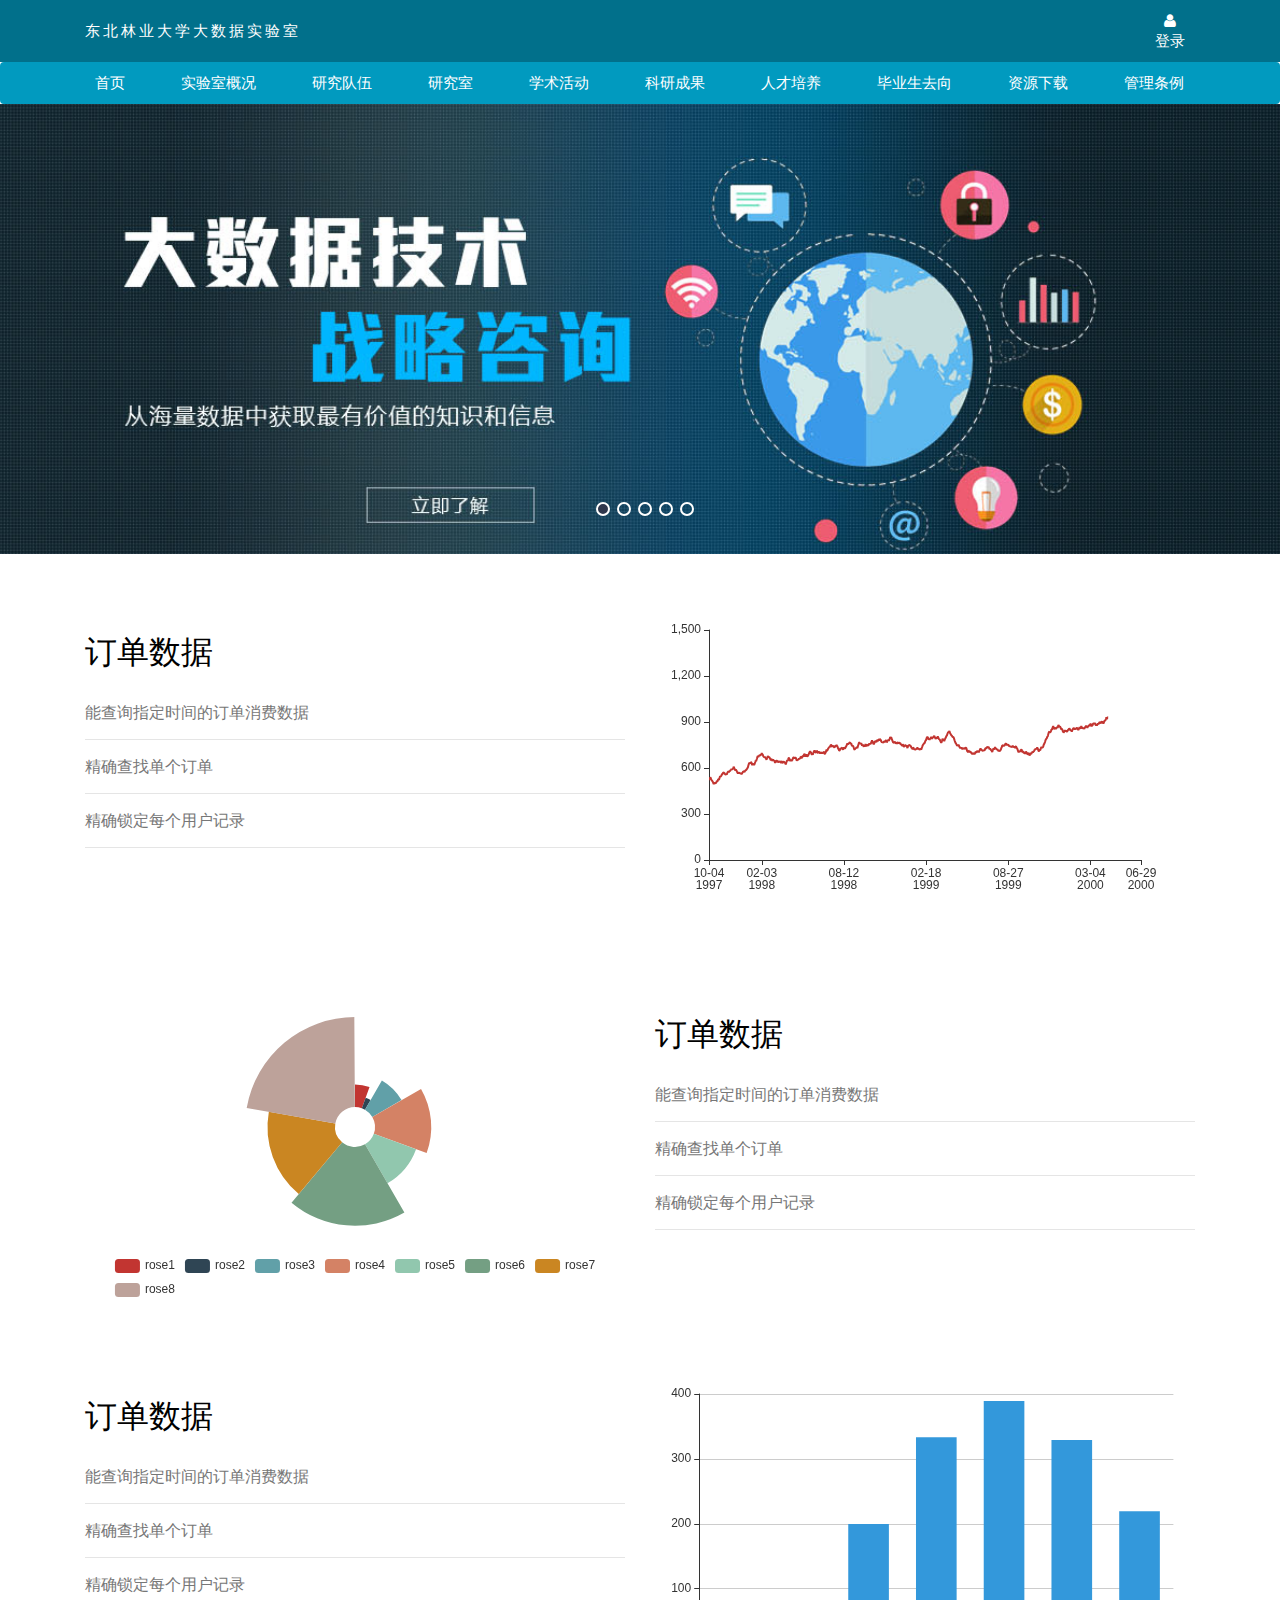
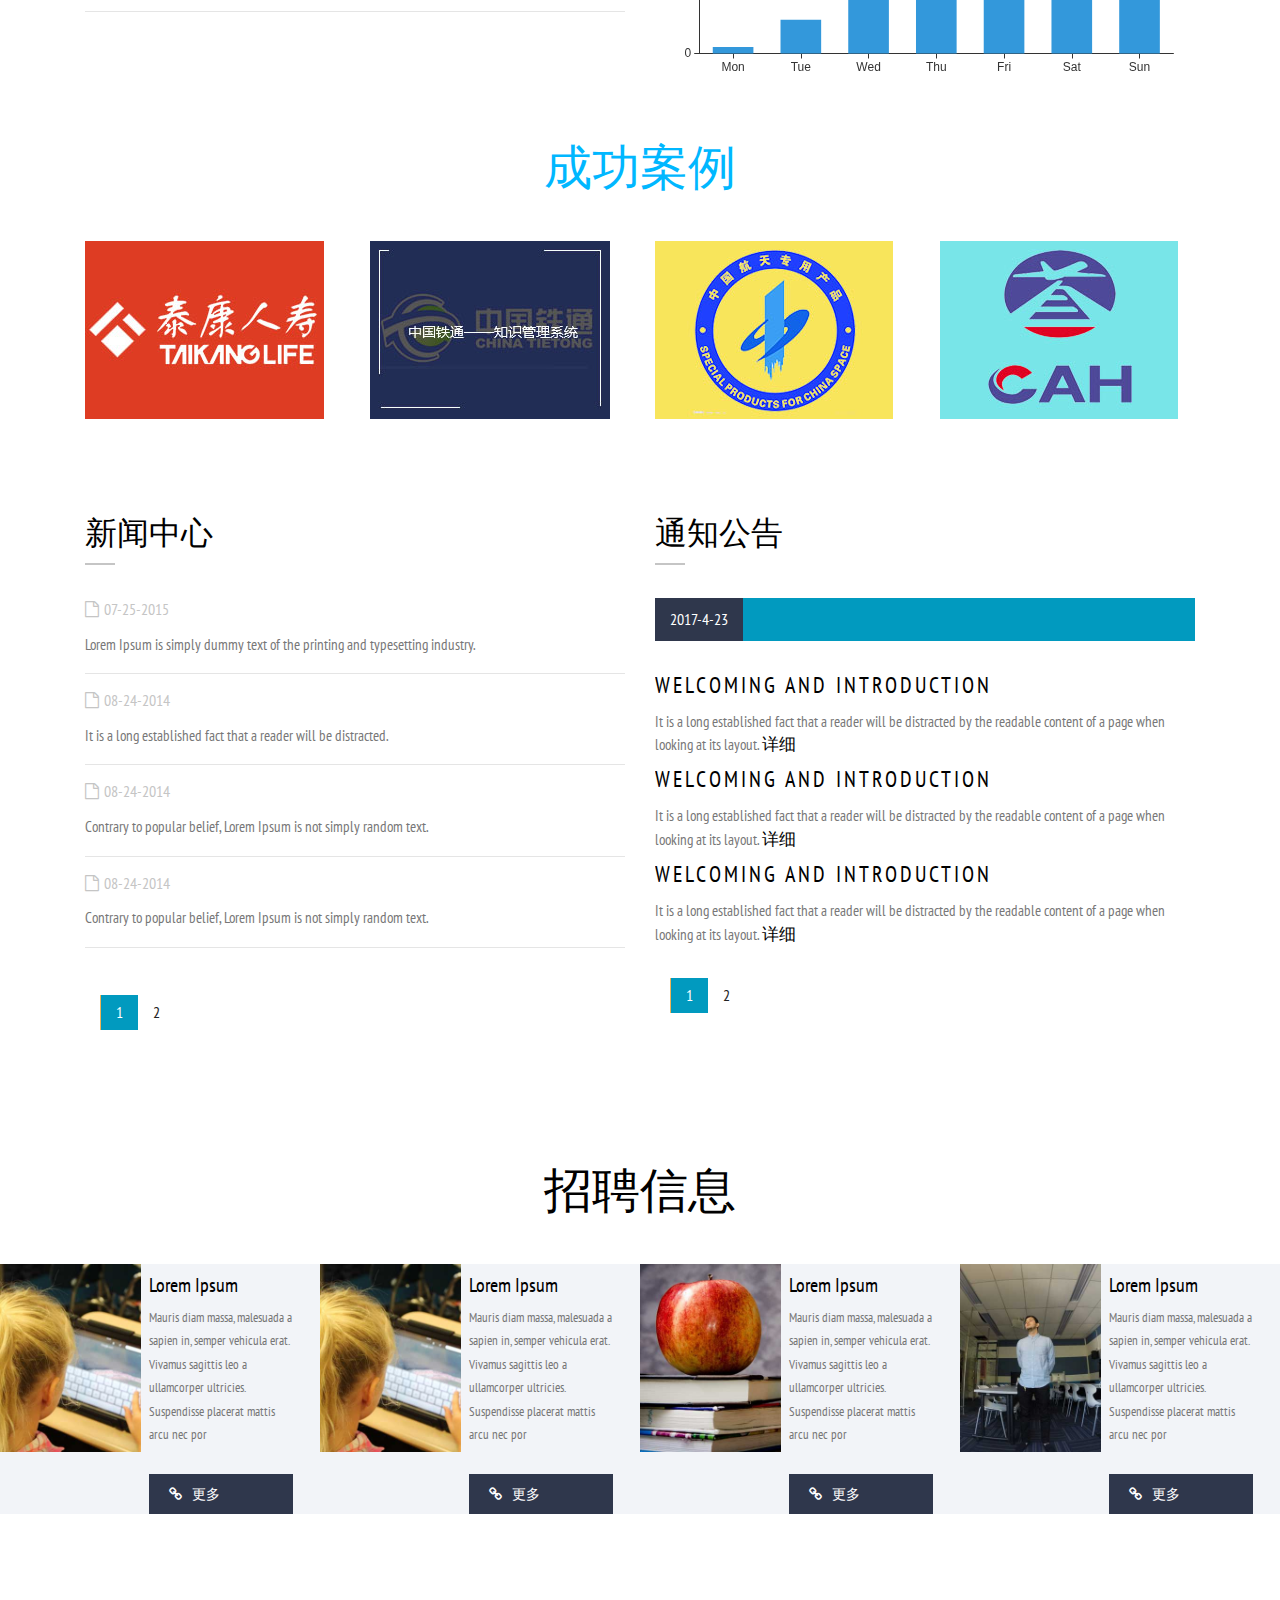
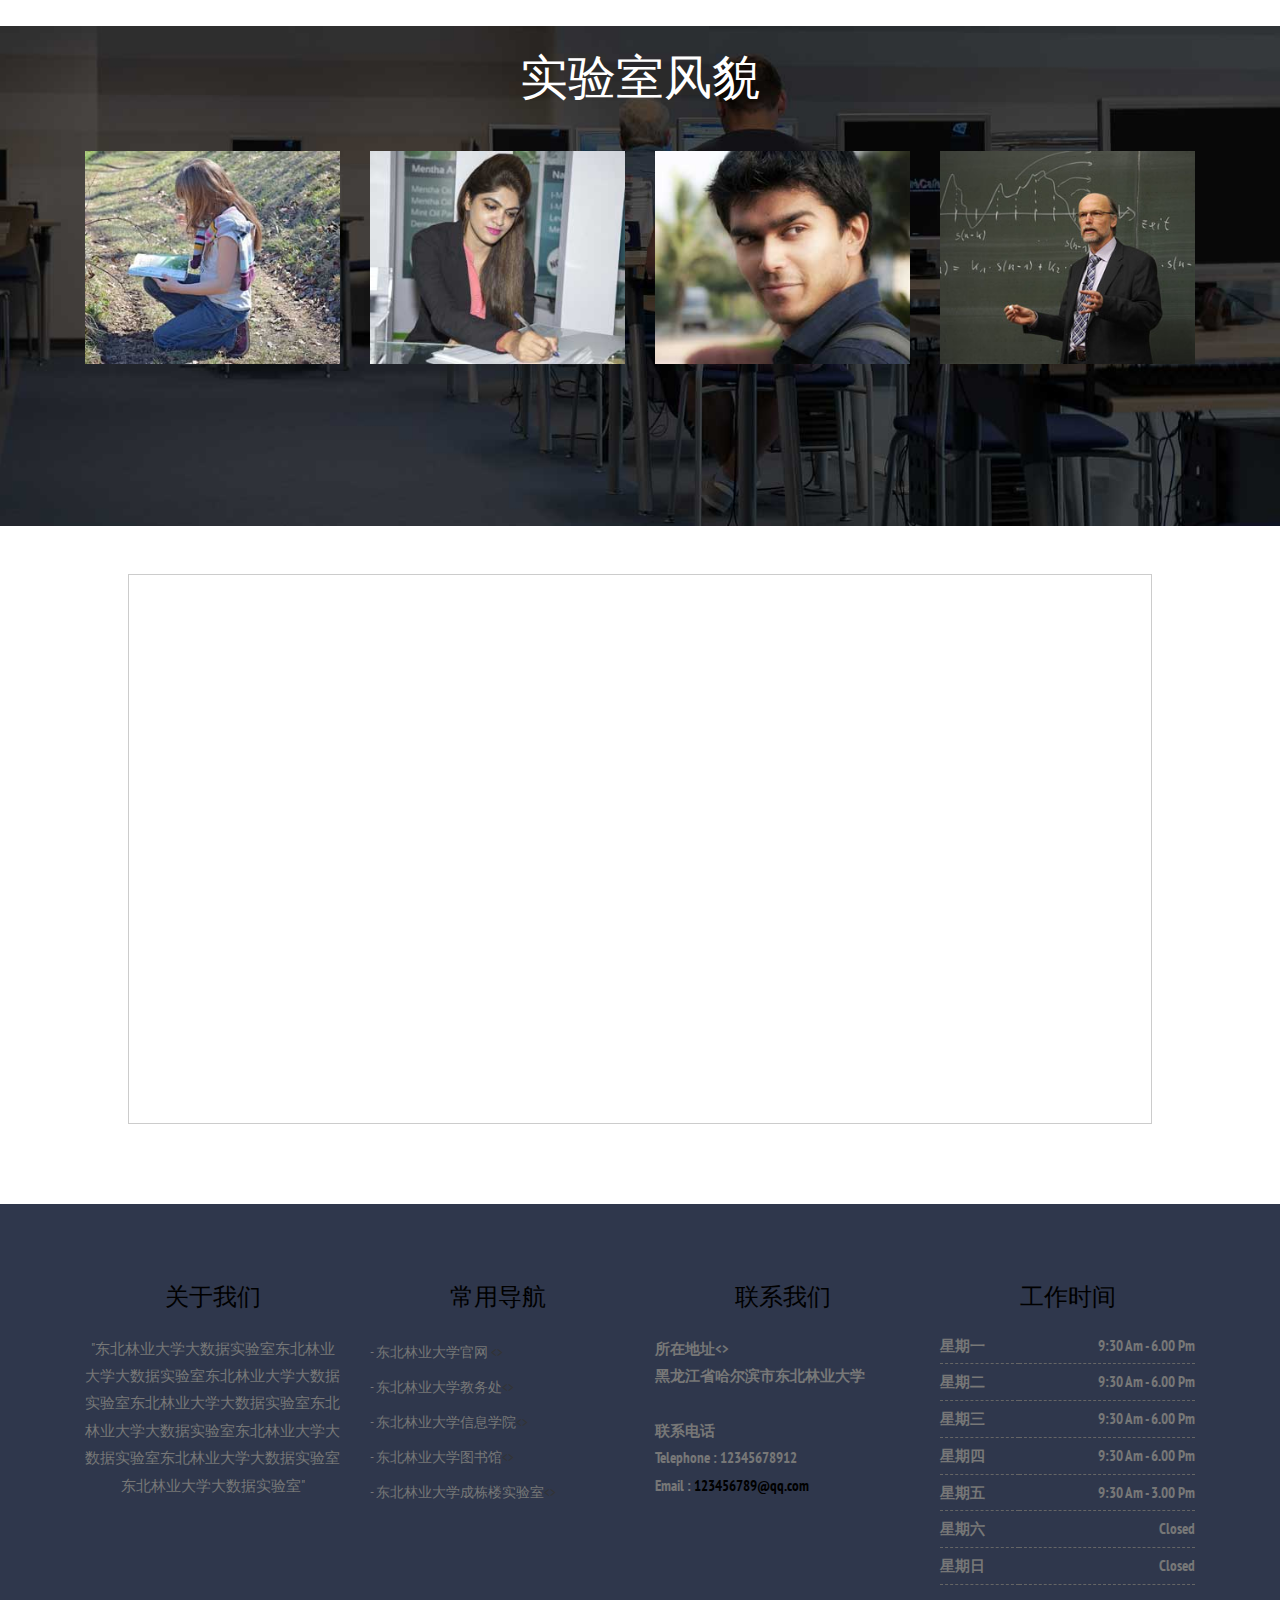
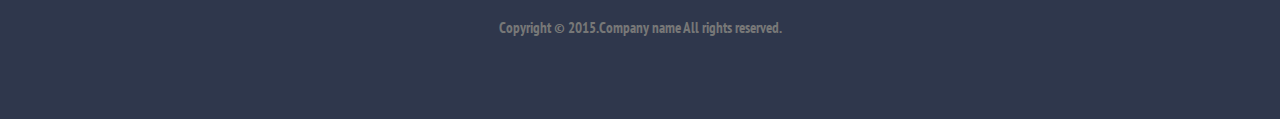
<file: index.html>
<!DOCTYPE HTML>
<html>
<head>
<title>主页</title>
<meta name="viewport" content="width=device-width, initial-scale=1">
<meta http-equiv="Content-Type" content="text/html; charset=utf-8" />
<meta name="keywords" content="Learn Responsive web template, Bootstrap Web Templates, Flat Web Templates, Andriod Compatible web template, 
Smartphone Compatible web template, free webdesigns for Nokia, Samsung, LG, SonyErricsson, Motorola web design" />
<script type="application/x-javascript"> addEventListener("load", function() { setTimeout(hideURLbar, 0); }, false); function hideURLbar(){ window.scrollTo(0,1); } </script>
<link href="css/bootstrap-3.1.1.min.css" rel='stylesheet' type='text/css' />
<!-- jQuery (necessary for Bootstrap's JavaScript plugins) -->
<script src="js/jquery.min.js"></script>
<script src="js/bootstrap.min.js"></script>
<script src="js/echarts.min.js"></script>  
<script type="text/javascript" src="http://api.map.baidu.com/api?v=2.0&ak=W3tW0XoAL9qoGONSy0RL0MN0lIgdcVMi"></script>
<!-- Custom Theme files -->
<link href="css/style.css" rel='stylesheet' type='text/css' />
<link rel="stylesheet" href="css/jquery.countdown.css" />

<link href='https://fonts.googleapis.com/css?family=PT+Sans+Narrow:400,700' rel='stylesheet' type='text/css'>
<!----font-Awesome----->
<link href="css/font-awesome.css" rel="stylesheet"> 
<!----font-Awesome----->
<script>
$(document).ready(function(){
    $(".dropdown").hover(            
        function() {
            $('.dropdown-menu', this).stop( true, true ).slideDown("fast");
            $(this).toggleClass('open');        
        },
        function() {
            $('.dropdown-menu', this).stop( true, true ).slideUp("fast");
            $(this).toggleClass('open');       
        }
    );
});
</script>
</head>
<body>
<nav class="navbar navbar-default" role="navigation">
	<div class="container">
	    <div class="navbar-header">
	        
	        <a class="navbar-brand" href="index.html">东北林业大学大数据实验室</a>
	       
	         
	    </div>
	    <!--/.navbar-header-->
	    <div class="navbar-collapse collapse" id="bs-example-navbar-collapse-1" style="height: 1px;">
	      <ul class="nav navbar-nav">
		        <li class="dropdown">
		            <a href="login.html"><i class="fa fa-user"></i><span>登录</span></a>
		        </li>
		  </ul>
	    </div>
	    <div class="clearfix"> </div>
	  </div>
	    <!--/.navbar-collapse-->
</nav>
<nav class="navbar nav_bottom" role="navigation">
 <div class="container">
 <!-- Brand and toggle get grouped for better mobile display -->
  <div class="navbar-header nav_2">
  		<a href="login.html">登录</a>
      <button type="button" class="navbar-toggle collapsed navbar-toggle1" data-toggle="collapse" data-target="#bs-megadropdown-tabs">
        <span class="sr-only">Toggle navigation</span>
        <span class="icon-bar"></span>
        <span class="icon-bar"></span>
        <span class="icon-bar"></span>
      </button>
      <a class="navbar-brand" href="#"></a>
   </div> 
   <!-- Collect the nav links, forms, and other content for toggling -->
    <div class="collapse navbar-collapse" id="bs-megadropdown-tabs">
        <ul class="nav navbar-nav nav_1">
            <li><a href="index.html">首页</a></li>
            <li><a href="about.html">实验室概况</a></li>
			     <li><a href="yanjiuduiwu.html">研究队伍</a></li>
            <li><a href="yanjiushi">研究室</a></li>
            <li><a href="science.html">学术活动</a></li>
            <li><a href="keyanchengguo">科研成果</a></li>
            <li><a href="rencaipeiyang.html">人才培养</a></li>
            <li><a href="biyeshengquxiang.html">毕业生去向</a></li>
            <li><a href="">资源下载</a></li>
            <li class="last"><a href="">管理条例</a></li>
        </ul>
     </div><!-- /.navbar-collapse -->
   </div>
</nav>
<!-- banner -->
	<div class="banner">
			<!-- banner Slider starts Here -->
					<script src="js/responsiveslides.min.js"></script>
					 <script>
						// You can also use "$(window).load(function() {"
						$(function () {
						  // Slideshow 4
						  $("#slider3").responsiveSlides({
							auto: true,
							pager: true,
							nav: true,
							speed: 500,
							namespace: "callbacks",
							before: function () {
							  $('.events').append("<li>before event fired.</li>");
							},
							after: function () {
							  $('.events').append("<li>after event fired.</li>");
							}
						  });
					
						});
					  </script>
					<!--//End-slider-script -->
					<div  id="top" class="callbacks_container">
						<ul class="rslides" id="slider3">
							<li>
								<div class="banner-bg">
									<div class="container">
										<div class="banner-info">
											<h3><span></span></h3>
											<p>
											</p>
											
										</div>
									</div>
								</div>
							</li>
							<li>
								<div class="banner-bg banner-img2">
									<div class="container">
										<div class="banner-info">
											<h3><span></span></h3>
											<p>
											</p>
											
										</div>
									</div>
								</div>
							</li>
							<li>
								<div class="banner-bg banner-img">
									<div class="container">
										<div class="banner-info">
											<h3><span></span></h3>
											<p>
											</p>
											
										</div>
									</div>
								</div>
							</li>
							<li>
								<div class="banner-bg">
									<div class="container">
										<div class="banner-info">
											<h3><span></span></h3>
											<p>
											</p>
											
										</div>
									</div>
								</div>
							</li>
							<li>
								<div class="banner-bg banner-img2">
									<div class="container">
										<div class="banner-info">
											<h3><span></span></h3>
											<p>
											</p>
											
										</div>
									</div>
								</div>
							</li>
							
						</ul>
		          </div>
	</div>
	<!-- //banner -->
    <div class="copyrights">Collect from <a href="http://www.cssmoban.com/" >手机网站模板</a></div>
  <div class="table-first">
    <div class="container">
      <div class="col-md-6">
        <div class="data">
          <h1>订单数据</h1>
          <div class="sectioncontent">
            <p>能查询指定时间的订单消费数据</p>
            <p>精确查找单个订单</p>
            <p>精确锁定每个用户记录</p>
          </div>
          
        </div>
      </div> 
      <div id="main"class="col-md-6"></div>
        
    <script type="text/javascript">
        // 基于准备好的dom，初始化echarts实例
        var myChart = echarts.init(document.getElementById('main'));

        function randomData() {
    now = new Date(+now + oneDay);
    value = value + Math.random() * 21 - 10;
    return {
        name: now.toString(),
        value: [
            [now.getFullYear(), now.getMonth() + 1, now.getDate()].join('/'),
            Math.round(value)
        ]
    }
}

var data = [];
var now = +new Date(1997, 9, 3);
var oneDay = 24 * 3600 * 1000;
var value = Math.random() * 1000;
for (var i = 0; i < 1000; i++) {
    data.push(randomData());
}

option = {
    
    tooltip: {
        trigger: 'axis',
        formatter: function (params) {
            params = params[0];
            var date = new Date(params.name);
            return date.getDate() + '/' + (date.getMonth() + 1) + '/' + date.getFullYear() + ' : ' + params.value[1];
        },
        axisPointer: {
            animation: false
        }
    },
    xAxis: {
        type: 'time',
        splitLine: {
            show: false
        }
    },
    yAxis: {
        type: 'value',
        boundaryGap: [0, '100%'],
        splitLine: {
            show: false
        }
    },
    series: [{
        name: '模拟数据',
        type: 'line',
        showSymbol: false,
        hoverAnimation: false,
        data: data
    }]
};

setInterval(function () {

    for (var i = 0; i < 5; i++) {
        data.shift();
        data.push(randomData());
    }

    myChart.setOption({
        series: [{
            data: data
        }]
    });
}, 1000);
myChart.setOption(option);
    </script>
      
    </div>
  </div>
  <div class="pie">
    <div class="container">
        <div class="col-md-6 second">
        <div class="data">
           <h1>订单数据</h1>

          <div class="sectioncontent">
            <p>能查询指定时间的订单消费数据</p>
            <p>精确查找单个订单</p>
            <p>精确锁定每个用户记录</p>
          </div>
        </div>
      </div>
      <div id="circle"class="col-md-6 second"></div>
      <script type="text/javascript">
        var myCircle = echarts.init(document.getElementById('circle'));
        option = {
    
    tooltip : {
        trigger: 'item',
        formatter: "{a} <br/>{b} : {c} ({d}%)"
    },
    legend: {
        x : 'center',
        y : 'bottom',
        data:['rose1','rose2','rose3','rose4','rose5','rose6','rose7','rose8']
    },
    toolbox: {
        show : true,
        feature : {
            mark : {show: true},
            dataView : {show: true, readOnly: false},
            magicType : {
                show: true,
                type: ['pie', 'funnel']
            },
            restore : {show: true},
            saveAsImage : {show: true}
        }
    },
    calculable : true,
    series : [
        {
            name:'半径模式',
            type:'pie',
            radius : [20, 110],
            
            roseType : 'radius',
            label: {
                normal: {
                    show: false
                },
                emphasis: {
                    show: true
                }
            },
            lableLine: {
                normal: {
                    show: false
                },
                emphasis: {
                    show: true
                }
            },
            data:[
                {value:10, name:'rose1'},
                {value:5, name:'rose2'},
                {value:15, name:'rose3'},
                {value:25, name:'rose4'},
                {value:20, name:'rose5'},
                {value:35, name:'rose6'},
                {value:30, name:'rose7'},
                {value:40, name:'rose8'}
            ]
        },
        
    ]
};
myCircle.setOption(option);

      </script>
      
    </div>

  </div>
  <div class="table-third">
    <div class="container">
      <div class="col-md-6">
        <div class="data">
           <h1>订单数据</h1>
          <div class="sectioncontent">
            <p>能查询指定时间的订单消费数据</p>
            <p>精确查找单个订单</p>
            <p>精确锁定每个用户记录</p>
          </div>
        </div>
      </div>
      <div id="bar"class="col-md-6"></div>
      <script type="text/javascript">
        var myBar = echarts.init(document.getElementById('bar'));
        option = {
    color: ['#3398DB'],
    tooltip : {
        trigger: 'axis',
        axisPointer : {            // 坐标轴指示器，坐标轴触发有效
            type : 'shadow'        // 默认为直线，可选为：'line' | 'shadow'
        }
    },
    grid: {
        left: '3%',
        right: '4%',
        bottom: '3%',
        containLabel: true
    },
    xAxis : [
        {
            type : 'category',
            data : ['Mon', 'Tue', 'Wed', 'Thu', 'Fri', 'Sat', 'Sun'],
            axisTick: {
                alignWithLabel: true
            }
        }
    ],
    yAxis : [
        {
            type : 'value'
        }
    ],
    series : [
        {
            name:'直接访问',
            type:'bar',
            barWidth: '60%',
            data:[10, 52, 200, 334, 390, 330, 220]
        }
    ]
};
myBar.setOption(option);
      </script>
    </div>
  </div>
  <div class="success">
    <h3>成功案例</h3>
    <div class="container">
      <div class="col-md-3">
        <img src="images/success1.jpg">
      </div>
      <div class="col-md-3">
        <img src="images/success2.jpg">
      </div>
      <div class="col-md-3">
        <img src="images/success3.jpg">
      </div>
      <div class="col-md-3">
        <img src="images/success4.jpg">
      </div>
    </div>
  </div>
	<div class="details">
      
     <div class="grid_1">
     	<div class="container">
     		<div class="col-md-6">
                <div class="news">
                    <h1>新闻中心</h1>
                    <div class="section-content">
                        <article>
                            <figure class="date"><i class="fa fa-file-o"></i>07-25-2015</figure>
                            <a href="news_detail.html">Lorem Ipsum is simply dummy text of the printing and typesetting industry.</a>
                        </article>
                        <article>
                            <figure class="date"><i class="fa fa-file-o"></i>08-24-2014</figure>
                            <a href="news_detail.html">It is a long established fact that a reader will be distracted.</a>
                        </article>
                        <article>
                            <figure class="date"><i class="fa fa-file-o"></i>08-24-2014</figure>
                            <a href="news_detail.html">Contrary to popular belief, Lorem Ipsum is not simply random text.</a>
                        </article>
                        <article>
                            <figure class="date"><i class="fa fa-file-o"></i>08-24-2014</figure>
                            <a href="news_detail.html">Contrary to popular belief, Lorem Ipsum is not simply random text.</a>
                        </article>
                        
                    </div><!-- /.section-content -->
                     <ul class="pagination">
                      <li class="active"><a href="#">1</a></li>
                      <li><a href="#">2</a></li>
                    </ul>
                </div><!-- /.news-small -->
            </div>
            <div class="col-md-6 grid_1_right">
              <h2>通知公告</h2>
		      <div class="but_list">
		       <div class="bs-example bs-example-tabs" role="tabpanel" data-example-id="togglable-tabs">
				<ul id="myTab" class="nav nav-tabs nav-tabs1" role="tablist">
				  <li role="presentation" class="active"><a href="#home" id="home-tab" role="tab" data-toggle="tab" aria-controls="home" aria-expanded="true">2017-4-23</a></li>
				  
				  <li role="presentation"><a href="#profile1" role="tab" id="profile-tab1" data-toggle="tab" aria-controls="profile1"></a></li>
				</ul>
			<div id="myTabContent" class="tab-content">
			  <div role="tabpanel" class="tab-pane fade in active" id="home" aria-labelledby="home-tab">
			    <div class="events_box">
			    	
			    	<div class="event_right">
			    		  <h3><a href="announcement.html">Welcoming and introduction</a></h3>
						  <p>It is a long established fact that a reader will be distracted by the readable content of a page when looking at its layout. <a href="announcement.html">详细</a></p>
		    	    </div>
                    <div class="event_right">
                          <h3><a href="announcement.html">Welcoming and introduction</a></h3>
                          <p>It is a long established fact that a reader will be distracted by the readable content of a page when looking at its layout. <a href="announcement.html">详细</a></p>
                    </div>
                    <div class="event_right">
                          <h3><a href="announcement.html">Welcoming and introduction</a></h3>
                          <p>It is a long established fact that a reader will be distracted by the readable content of a page when looking at its layout. <a href="announcement.html">详细</a></p>
                    </div>

		    	    <div class="clearfix"></div>
                     <ul class="pagination">
                      <li class="active"><a href="#">1</a></li>
                      <li><a href="#">2</a></li>
                    </ul>
			   </div>
			    
			  </div>
			  
			   </div>
		     </div>
		    </div>
		   </div>
      </div>
      <div class="clearfix"> </div>
     </div>
    </div>
   
   <div class="bottom_content">  
   	 <h3>招聘信息</h3>
     <div class="grid_2">
     	<div class="col-md-3 portfolio-left">
            <div class="portfolio-img event-img">
                <img src="images/t15.jpg" class="img-responsive" alt=""/>
                <div class="over-image"></div>
            </div>
            <div class="portfolio-description">
               <h4><a href="#">Lorem Ipsum</a></h4>
               <p>Mauris diam massa, malesuada a sapien in, semper vehicula erat. Vivamus sagittis leo a ullamcorper ultricies. Suspendisse placerat mattis arcu nec por</p>
                
                <a href="works.html">
                    <span><i class="fa fa-chain chain_1"></i>更多</span>
                </a>
            </div>
            <div class="clearfix"> </div>
        </div>
        <div class="col-md-3 portfolio-left">
            <div class="portfolio-img event-img">
                <img src="images/t15.jpg" class="img-responsive" alt=""/>
                <div class="over-image"></div>
            </div>
            <div class="portfolio-description">
               <h4><a href="#">Lorem Ipsum</a></h4>
               <p>Mauris diam massa, malesuada a sapien in, semper vehicula erat. Vivamus sagittis leo a ullamcorper ultricies. Suspendisse placerat mattis arcu nec por</p>
                
                <a href="works.html">
                    <span><i class="fa fa-chain chain_1"></i>更多</span>
                </a>
            </div>
            <div class="clearfix"> </div>
        </div>
        <div class="col-md-3 portfolio-left">
            <div class="portfolio-img event-img">
                <img src="images/t10.jpg" class="img-responsive" alt=""/>
                 <div class="over-image"></div>
            </div>
            <div class="portfolio-description">
               <h4><a href="#">Lorem Ipsum</a></h4>
               <p>Mauris diam massa, malesuada a sapien in, semper vehicula erat. Vivamus sagittis leo a ullamcorper ultricies. Suspendisse placerat mattis arcu nec por</p>
               
                <a href="works.html">
                    <span><i class="fa fa-chain chain_1"></i>更多</span>
                </a>
            </div>
            <div class="clearfix"> </div>
        </div>
        <div class="col-md-3 portfolio-left">
            <div class="portfolio-img event-img">
                <img src="images/t12.jpg" class="img-responsive" alt=""/>
                 <div class="over-image"></div>
            </div>
            <div class="portfolio-description">
               <h4><a href="#">Lorem Ipsum</a></h4>
               <p>Mauris diam massa, malesuada a sapien in, semper vehicula erat. Vivamus sagittis leo a ullamcorper ultricies. Suspendisse placerat mattis arcu nec por</p>
               
                <a href="works.html">
                    <span><i class="fa fa-chain chain_1"></i>更多</span>
                </a>
            </div>
            <div class="clearfix"> </div>
        </div>
        <div class="clearfix"> </div>
     </div>
     
    </div>
    <div class="bg_1">
    <div class="container">
      <h2>实验室风貌</h2>
    <div class="col-md-3 team_grid">
      <div class="team">
              <a href="images.html">
                <img src="images/team1.jpg" class="img-responsive" alt=""/>
              </a>
                                           
            </div>
        </div>
        <div class="col-md-3 team_grid">
      <div class="team">
                  <a href="images.html">
                <img src="images/team4.jpg" class="img-responsive" alt=""/> </a>
                                             
            </div>
        </div>
        <div class="col-md-3 team_grid">
            <div class="team">
              <a href="images.html">
                <img src="images/team2.jpg" class="img-responsive" alt=""/>
              </a>
            </div>
        </div>
        <div class="col-md-3 team_grid">
          <div class="team">
            <a href="image.html">
                <img src="images/team3.jpg" class="img-responsive" alt=""/>
            </a>
                                                 
          </div>
        </div>
        <div class="clearfix"> </div>
    </div>
  </div>
    <div class="location">
        <div class="container"id="map">
    </div>
    </div>
    
    <script type="text/javascript">
         //创建和初始化地图函数：
    function initMap(){
      createMap();//创建地图
      setMapEvent();//设置地图事件
      addMapControl();//向地图添加控件
      addMapOverlay();//向地图添加覆盖物
    }
    function createMap(){ 
      map = new BMap.Map("map"); 
      map.centerAndZoom(new BMap.Point(126.646749,45.729233),15);
    }
    function setMapEvent(){
      map.enableScrollWheelZoom();
      map.enableKeyboard();
      map.enableDragging();
      map.enableDoubleClickZoom()
    }
    function addClickHandler(target,window){
      target.addEventListener("click",function(){
        target.openInfoWindow(window);
      });
    }
    function addMapOverlay(){
      var markers = [
        {content:"我的备注",title:"目的地",imageOffset: {width:-46,height:-21},position:{lat:45.728276,lng:126.643946}}
      ];
      for(var index = 0; index < markers.length; index++ ){
        var point = new BMap.Point(markers[index].position.lng,markers[index].position.lat);
        var marker = new BMap.Marker(point,{icon:new BMap.Icon("http://api.map.baidu.com/lbsapi/createmap/images/icon.png",new BMap.Size(20,25),{
          imageOffset: new BMap.Size(markers[index].imageOffset.width,markers[index].imageOffset.height)
        })});
        var label = new BMap.Label(markers[index].title,{offset: new BMap.Size(25,5)});
        var opts = {
          width: 200,
          title: markers[index].title,
          enableMessage: false
        };
        var infoWindow = new BMap.InfoWindow(markers[index].content,opts);
        marker.setLabel(label);
        addClickHandler(marker,infoWindow);
        map.addOverlay(marker);
      };
    }
    //向地图添加控件
    function addMapControl(){
      var scaleControl = new BMap.ScaleControl({anchor:BMAP_ANCHOR_BOTTOM_LEFT});
      scaleControl.setUnit(BMAP_UNIT_IMPERIAL);
      map.addControl(scaleControl);
      var navControl = new BMap.NavigationControl({anchor:BMAP_ANCHOR_TOP_LEFT,type:BMAP_NAVIGATION_CONTROL_LARGE});
      map.addControl(navControl);
      var overviewControl = new BMap.OverviewMapControl({anchor:BMAP_ANCHOR_BOTTOM_RIGHT,isOpen:true});
      map.addControl(overviewControl);
    }
    var map;
      initMap();
    </script>
   <div class="footer">
        <div class="container">
            <div class="col-md-3 grid_4">
               <h3>关于我们</h3>    
               <p>"东北林业大学大数据实验室东北林业大学大数据实验室东北林业大学大数据实验室东北林业大学大数据实验室东北林业大学大数据实验室东北林业大学大数据实验室东北林业大学大数据实验室东北林业大学大数据实验室"</p>
                  <!-- <ul class="social-nav icons_2 clearfix">
                    <li><a href="#" class="twitter"><i class="fa fa-twitter"></i></a><>
                    <li><a href="#" class="facebook"> <i class="fa fa-facebook"></i></a><>
                    <li><a href="#" class="google-plus"><i class="fa fa-google-plus"></i></a><>
                 </ul> -->
            </div>
            <div class="col-md-3 grid_4">
               <h3>常用导航</h3>
                <ul class="footer_list">
                    <li><a href="#">-  东北林业大学官网 </a><>
                    <li><a href="#">-  东北林业大学教务处</a><>
                    <li><a href="#">-  东北林业大学信息学院</a><>
                    <li><a href="#">-  东北林业大学图书馆</a><>
                    <li><a href="#">-  东北林业大学成栋楼实验室</a><>
                </ul>
            </div>
            <div class="col-md-3 grid_4">
               <h3>联系我们</h3>
                <address>
                    <strong>所在地址<>
                    <br>
                    <span>黑龙江省哈尔滨市东北林业大学</span>
                    <br><br>
                    <span>联系电话</span>
                    <br>
                    <abbr>Telephone : </abbr> 12345678912
                    <br>
                    <abbr>Email : </abbr> <a href="mailto@example.com">123456789@qq.com</a>
               </address>
            </div>
            <div class="col-md-3 grid_4">
               <h3>工作时间</h3>
                 <table class="table_working_hours">
                    <tbody>
                        <tr class="opened_1">
                            <td class="day_label">星期一</td>
                            <td class="day_value">9:30 am - 6.00 pm</td>
                        </tr>
                        <tr class="opened">
                            <td class="day_label">星期二</td>
                            <td class="day_value">9:30 am - 6.00 pm</td>
                        </tr>
                        <tr class="opened">
                            <td class="day_label">星期三</td>
                            <td class="day_value">9:30 am - 6.00 pm</td>
                        </tr>
                        <tr class="opened">
                            <td class="day_label">星期四</td>
                            <td class="day_value">9:30 am - 6.00 pm</td>
                        </tr>
                        <tr class="opened">
                            <td class="day_label">星期五</td>
                            <td class="day_value">9:30 am - 3.00 pm</td>
                        </tr>
                        <tr class="closed">
                            <td class="day_label">星期六</td>
                            <td class="day_value closed"><span>Closed</span></td>
                        </tr>
                        <tr class="closed">
                            <td class="day_label">星期日</td>
                            <td class="day_value closed"><span>Closed</span></td>
                        </tr>
                    </tbody>
                </table>
            </div>
            <div class="clearfix"> </div>
            <div class="copy">
               <p>Copyright &copy; 2015.Company name All rights reserved.<a target="_blank" href="http://www.cssmoban.com/"></a></p>
            </div>
        </div>
    </div>
<script src="js/jquery.countdown.js"></script>
<script src="js/script.js"></script>
</body>
</html>
</file>
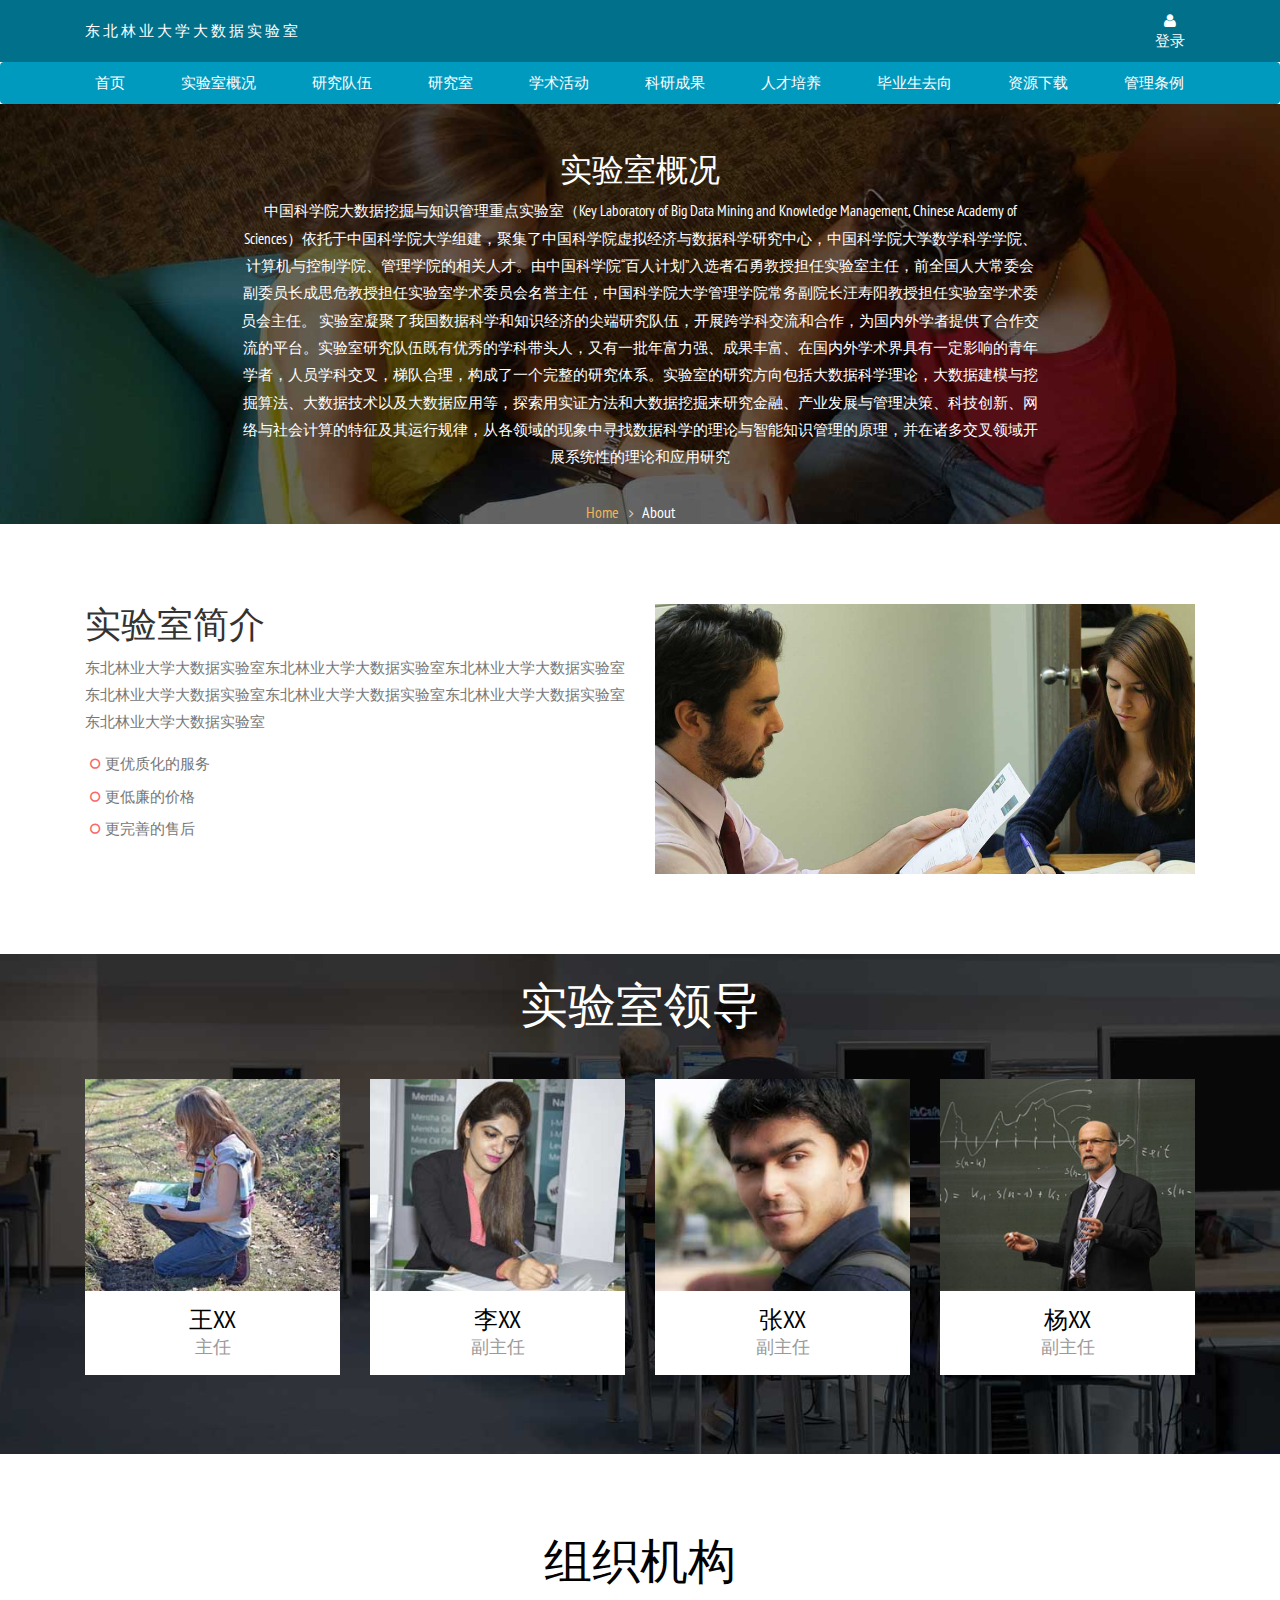
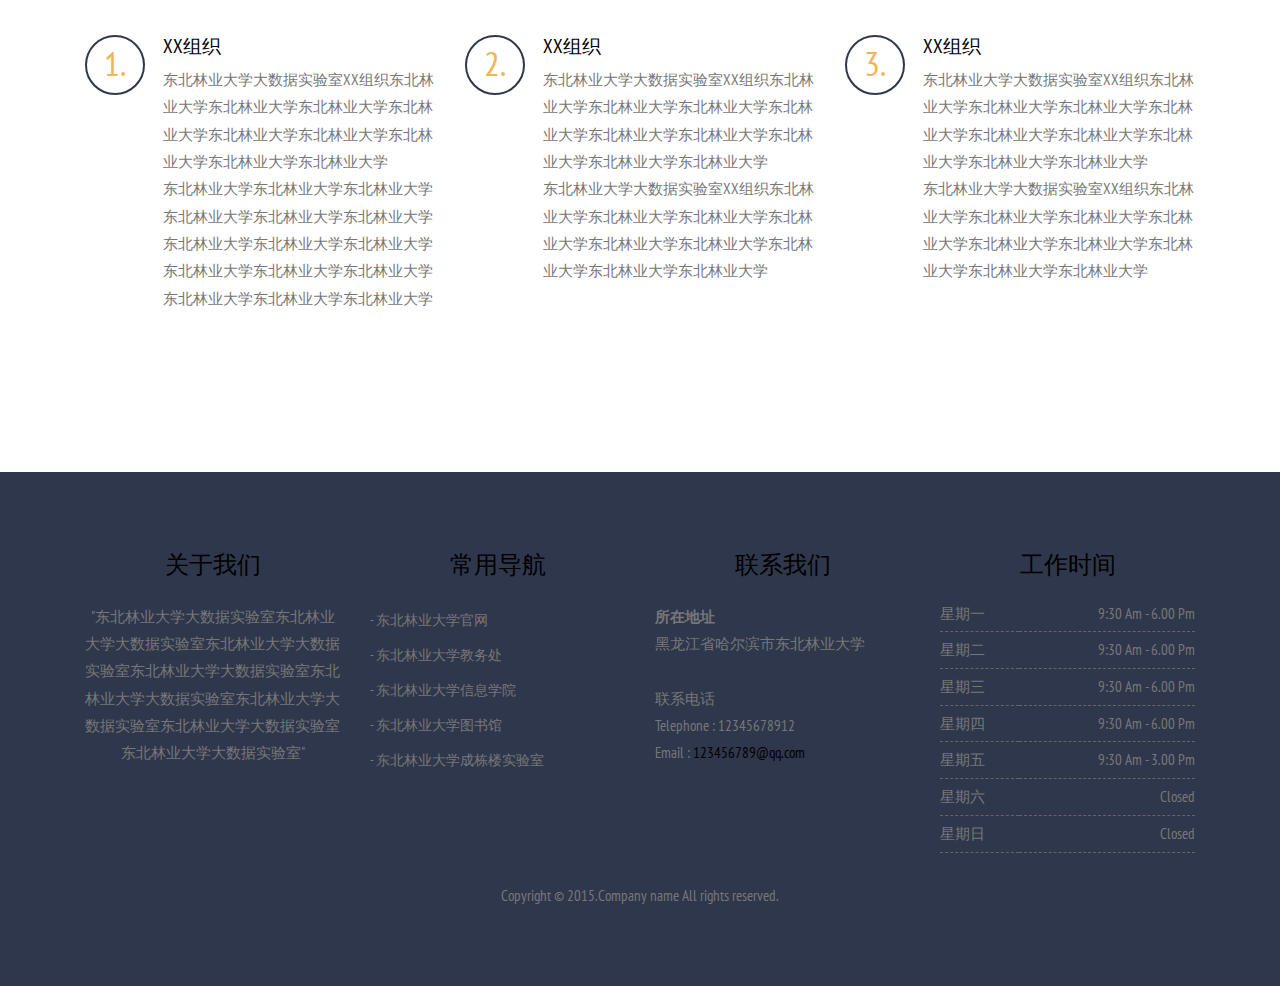
<file: about.html>
<!DOCTYPE HTML>
<html>
<head>
<title>实验室概况</title>
<meta name="viewport" content="width=device-width, initial-scale=1">
<meta http-equiv="Content-Type" content="text/html; charset=utf-8" />
<meta name="keywords" content="Learn Responsive web template, Bootstrap Web Templates, Flat Web Templates, Andriod Compatible web template, 
Smartphone Compatible web template, free webdesigns for Nokia, Samsung, LG, SonyErricsson, Motorola web design" />
<script type="application/x-javascript"> addEventListener("load", function() { setTimeout(hideURLbar, 0); }, false); function hideURLbar(){ window.scrollTo(0,1); } </script>
<link href="css/bootstrap-3.1.1.min.css" rel='stylesheet' type='text/css' />
<!-- jQuery (necessary for Bootstrap's JavaScript plugins) -->
<script src="js/jquery.min.js"></script>
<script src="js/bootstrap.min.js"></script>
<script src="js/echarts.min.js"></script>  
<script type="text/javascript" src="http://api.map.baidu.com/api?v=2.0&ak=W3tW0XoAL9qoGONSy0RL0MN0lIgdcVMi"></script>
<!-- Custom Theme files -->
<link href="css/style.css" rel='stylesheet' type='text/css' />
<link rel="stylesheet" href="css/jquery.countdown.css" />

<link href='https://fonts.googleapis.com/css?family=PT+Sans+Narrow:400,700' rel='stylesheet' type='text/css'>
<!----font-Awesome----->
<link href="css/font-awesome.css" rel="stylesheet"> 
<!----font-Awesome----->
<script>
$(document).ready(function(){
    $(".dropdown").hover(            
        function() {
            $('.dropdown-menu', this).stop( true, true ).slideDown("fast");
            $(this).toggleClass('open');        
        },
        function() {
            $('.dropdown-menu', this).stop( true, true ).slideUp("fast");
            $(this).toggleClass('open');       
        }
    );
});
</script>
</head>
<body>
<nav class="navbar navbar-default" role="navigation">
  <div class="container">
      <div class="navbar-header">
          
          <a class="navbar-brand" href="index.html">东北林业大学大数据实验室</a>
         
           
      </div>
      <!--/.navbar-header-->
      <div class="navbar-collapse collapse" id="bs-example-navbar-collapse-1" style="height: 1px;">
        <ul class="nav navbar-nav">
            <li class="dropdown">
                <a href="login.html"><i class="fa fa-user"></i><span>登录</span></a>
            </li>
      </ul>
      </div>
      <div class="clearfix"> </div>
    </div>
      <!--/.navbar-collapse-->
</nav>
<nav class="navbar nav_bottom" role="navigation">
 <div class="container">
 <!-- Brand and toggle get grouped for better mobile display -->
  <div class="navbar-header nav_2">
      <a href="login.html">登录</a>
      <button type="button" class="navbar-toggle collapsed navbar-toggle1" data-toggle="collapse" data-target="#bs-megadropdown-tabs">
        <span class="sr-only">Toggle navigation</span>
        <span class="icon-bar"></span>
        <span class="icon-bar"></span>
        <span class="icon-bar"></span>
      </button>
      <a class="navbar-brand" href="#"></a>
   </div> 
   <!-- Collect the nav links, forms, and other content for toggling -->
    <div class="collapse navbar-collapse" id="bs-megadropdown-tabs">
        <ul class="nav navbar-nav nav_1">
            <li><a href="index.html">首页</a></li>
            <li><a href="about.html">实验室概况</a></li>
            <li><a href="yanjiuduiwu.html">研究队伍</a></li>
            <li><a href="shiyanshi.html">研究室</a></li>
            <li><a href="xueshuhuodong.html">学术活动</a></li>
            <li><a href="keyanchengguo.html">科研成果</a></li>
            <li><a href="rencaipeiyang.html">人才培养</a></li>
            <li><a href="biyeshengquxiang.html">毕业生去向</a></li>
             <li><a href="">资源下载</a></li>
            <li class="last"><a href="">管理条例</a></li>
        </ul>
     </div><!-- /.navbar-collapse -->
   </div>
</nav>
<!-- banner -->
  <div class="courses_banner">
  	<div class="container">
  		<h3>实验室概况</h3>
  		<p class="description">
             中国科学院大数据挖掘与知识管理重点实验室（Key Laboratory of Big Data Mining and Knowledge Management, Chinese Academy of Sciences）依托于中国科学院大学组建，聚集了中国科学院虚拟经济与数据科学研究中心，中国科学院大学数学科学学院、计算机与控制学院、管理学院的相关人才。由中国科学院“百人计划”入选者石勇教授担任实验室主任，前全国人大常委会副委员长成思危教授担任实验室学术委员会名誉主任，中国科学院大学管理学院常务副院长汪寿阳教授担任实验室学术委员会主任。 实验室凝聚了我国数据科学和知识经济的尖端研究队伍，开展跨学科交流和合作，为国内外学者提供了合作交流的平台。实验室研究队伍既有优秀的学科带头人，又有一批年富力强、成果丰富、在国内外学术界具有一定影响的青年学者，人员学科交叉，梯队合理，构成了一个完整的研究体系。实验室的研究方向包括大数据科学理论，大数据建模与挖掘算法、大数据技术以及大数据应用等，探索用实证方法和大数据挖掘来研究金融、产业发展与管理决策、科技创新、网络与社会计算的特征及其运行规律，从各领域的现象中寻找数据科学的理论与智能知识管理的原理，并在诸多交叉领域开展系统性的理论和应用研究
        </p>
        <div class="breadcrumb1">
            <ul>
                <li class="icon6"><a href="index.html">Home</a></li>
                <li class="current-page">About</li>
            </ul>
        </div>
  	</div>
  </div>
    <!-- //banner -->
	<div class="courses_box1">
	   <div class="container">
	   	  <div class="col-md-6 about_left">
	   	  	<h1>实验室简介</h1>
	   	  	<p>东北林业大学大数据实验室东北林业大学大数据实验室东北林业大学大数据实验室东北林业大学大数据实验室东北林业大学大数据实验室东北林业大学大数据实验室东北林业大学大数据实验室</p>
	   	    <ul class="about_links">
                <li><a href="#">更优质化的服务</a></li>
                <li><a href="#">更低廉的价格</a></li>
                <li><a href="#">更完善的售后</a></li>
            </ul>
           <!--  <a href="#" class="radial_but">Read More</a> -->
          </div>
	   	  <div class="col-md-6">
	   	  	<img src="images/event.jpg" class="img-responsive" alt=""/>
	   	  </div>
	   	  <div class="clearfix"> </div>
	   </div>
	</div>
	<div class="bg_1">
	  <div class="container">
	  	<h2>实验室领导</h2>
		<div class="col-md-3 team_grid">
			<div class="team">
               <img src="images/team1.jpg" class="img-responsive" alt=""/> 
               <div class="team_box">               
                 <h3>王XX</h3>   
                 <p>主任</p>        
                <!--  <ul class="team-socials">
                    <li><a href="#"><span class="icon-social "><i class="fa fa-facebook"></i></span></a></li>
                    <li><a href="#"><span class="icon-social "><i class="fa fa-twitter"></i></span></a></li>
                    <li><a href="#"><span class="icon-social"><i class="fa fa-google-plus"></i></span></a></li>
                 </ul>      -->
               </div>                             
            </div>
        </div>
        <div class="col-md-3 team_grid">
			<div class="team">
                <img src="images/team4.jpg" class="img-responsive" alt=""/> 
                   <div class="team_box">               
                     <h3>李XX</h3>  
                     <p>副主任</p>        
                     <!-- <ul class="team-socials">
                        <li><a href="#"><span class="icon-social "><i class="fa fa-facebook"></i></span></a></li>
                        <li><a href="#"><span class="icon-social "><i class="fa fa-twitter"></i></span></a></li>
                        <li><a href="#"><span class="icon-social"><i class="fa fa-google-plus"></i></span></a></li>
                     </ul>  -->    
                   </div>                             
            </div>
        </div>
        <div class="col-md-3 team_grid">
			<div class="team">
                <img src="images/team2.jpg" class="img-responsive" alt=""/> 
                   <div class="team_box">               
                     <h3>张XX</h3>    
                     <p>副主任</p>        
                     <!-- <ul class="team-socials">
                        <li><a href="#"><span class="icon-social "><i class="fa fa-facebook"></i></span></a></li>
                        <li><a href="#"><span class="icon-social "><i class="fa fa-twitter"></i></span></a></li>
                        <li><a href="#"><span class="icon-social"><i class="fa fa-google-plus"></i></span></a></li>
                     </ul>      -->
                   </div>                             
            </div>
        </div>
        <div class="col-md-3 team_grid">
			<div class="team">
                <img src="images/team3.jpg" class="img-responsive" alt=""/> 
                   <div class="team_box">               
                     <h3>杨XX</h3>  
                     <p>副主任</p>        
                     <!-- <ul class="team-socials">
                        <li><a href="#"><span class="icon-social "><i class="fa fa-facebook"></i></span></a></li>
                        <li><a href="#"><span class="icon-social "><i class="fa fa-twitter"></i></span></a></li>
                        <li><a href="#"><span class="icon-social"><i class="fa fa-google-plus"></i></span></a></li>
                     </ul>      -->
                   </div>                             
            </div>
        </div>
        <div class="clearfix"> </div>
	  </div>
	</div>
	<div class="advantage">
		<h3>组织机构</h3>
		<div class="container">
			<div class="col-md-4 box_1">
  			<div class="list styled custom-list custom-list1">
				<ul>
					<li><span class="dropcap">1.</span>  
					   <div class="item_content">
						<h5><a href="#">XX组织</a></h5> 
						<p>东北林业大学大数据实验室XX组织东北林业大学东北林业大学东北林业大学东北林业大学东北林业大学东北林业大学东北林业大学东北林业大学东北林业大学</p>
						<p class="m_1">东北林业大学东北林业大学东北林业大学东北林业大学东北林业大学东北林业大学东北林业大学东北林业大学东北林业大学东北林业大学东北林业大学东北林业大学东北林业大学东北林业大学东北林业大学</p>
					   </div>
					</li>
			    </ul>
			</div>
	     </div>
	     <div class="col-md-4 box_1">
  			<div class="list styled custom-list custom-list1">
				<ul>
					<li><span class="dropcap">2.</span>  
					   <div class="item_content">
						<h5><a href="#">XX组织</a></h5> 
						<p>东北林业大学大数据实验室XX组织东北林业大学东北林业大学东北林业大学东北林业大学东北林业大学东北林业大学东北林业大学东北林业大学东北林业大学</p>
						<p class="m_1">东北林业大学大数据实验室XX组织东北林业大学东北林业大学东北林业大学东北林业大学东北林业大学东北林业大学东北林业大学东北林业大学东北林业大学</p>
					   </div>
					</li>
			    </ul>
			</div>
	     </div>
	     <div class="col-md-4 box_1">
  			<div class="list styled custom-list custom-list1">
				<ul>
					<li><span class="dropcap">3.</span>  
					   <div class="item_content">
						<h5><a href="#">xx组织</a></h5> 
						<p>东北林业大学大数据实验室XX组织东北林业大学东北林业大学东北林业大学东北林业大学东北林业大学东北林业大学东北林业大学东北林业大学东北林业大学</p>
						<p class="m_1">东北林业大学大数据实验室XX组织东北林业大学东北林业大学东北林业大学东北林业大学东北林业大学东北林业大学东北林业大学东北林业大学东北林业大学</p>
					   </div>
					</li>
			    </ul>
			</div>
	     </div>
	     <div class="clearfix"> </div>
		</div>
	</div>
    <div class="footer">
    	<div class="container">
    		<div class="col-md-3 grid_4">
    		   <h3>关于我们</h3>	
    		   <p>"东北林业大学大数据实验室东北林业大学大数据实验室东北林业大学大数据实验室东北林业大学大数据实验室东北林业大学大数据实验室东北林业大学大数据实验室东北林业大学大数据实验室东北林业大学大数据实验室"</p>
    		      <!-- <ul class="social-nav icons_2 clearfix">
                    <li><a href="#" class="twitter"><i class="fa fa-twitter"></i></a></li>
                    <li><a href="#" class="facebook"> <i class="fa fa-facebook"></i></a></li>
                    <li><a href="#" class="google-plus"><i class="fa fa-google-plus"></i></a></li>
                 </ul> -->
    		</div>
    		<div class="col-md-3 grid_4">
    		   <h3>常用导航</h3>
    			<ul class="footer_list">
    				<li><a href="#">-  东北林业大学官网 </a></li>
    				<li><a href="#">-  东北林业大学教务处</a></li>
    				<li><a href="#">-  东北林业大学信息学院</a></li>
    				<li><a href="#">-  东北林业大学图书馆</a></li>
    				<li><a href="#">-  东北林业大学成栋楼实验室</a></li>
    			</ul>
    		</div>
    		<div class="col-md-3 grid_4">
    		   <h3>联系我们</h3>
    			<address>
                    <strong>所在地址</strong>
                    <br>
                    <span>黑龙江省哈尔滨市东北林业大学</span>
                    <br><br>
                    <span>联系电话</span>
                    <br>
                    <abbr>Telephone : </abbr> 12345678912
                    <br>
                    <abbr>Email : </abbr> <a href="mailto@example.com">123456789@qq.com</a>
               </address>
    		</div>
    		<div class="col-md-3 grid_4">
    		   <h3>工作时间</h3>
    			 <table class="table_working_hours">
		        	<tbody>
		        		<tr class="opened_1">
							<td class="day_label">星期一</td>
							<td class="day_value">9:30 am - 6.00 pm</td>
						</tr>
					    <tr class="opened">
							<td class="day_label">星期二</td>
							<td class="day_value">9:30 am - 6.00 pm</td>
						</tr>
					    <tr class="opened">
							<td class="day_label">星期三</td>
							<td class="day_value">9:30 am - 6.00 pm</td>
						</tr>
					    <tr class="opened">
							<td class="day_label">星期四</td>
							<td class="day_value">9:30 am - 6.00 pm</td>
						</tr>
					    <tr class="opened">
							<td class="day_label">星期五</td>
							<td class="day_value">9:30 am - 3.00 pm</td>
						</tr>
					    <tr class="closed">
							<td class="day_label">星期六</td>
							<td class="day_value closed"><span>Closed</span></td>
						</tr>
					    <tr class="closed">
							<td class="day_label">星期日</td>
							<td class="day_value closed"><span>Closed</span></td>
						</tr>
				    </tbody>
				</table>
            </div>
    		<div class="clearfix"> </div>
    		<div class="copy">
		       <p>Copyright &copy; 2015.Company name All rights reserved.<a target="_blank" href="http://www.cssmoban.com/"></a></p>
	        </div>
    	</div>
    </div>
</body>
</html>
</file>
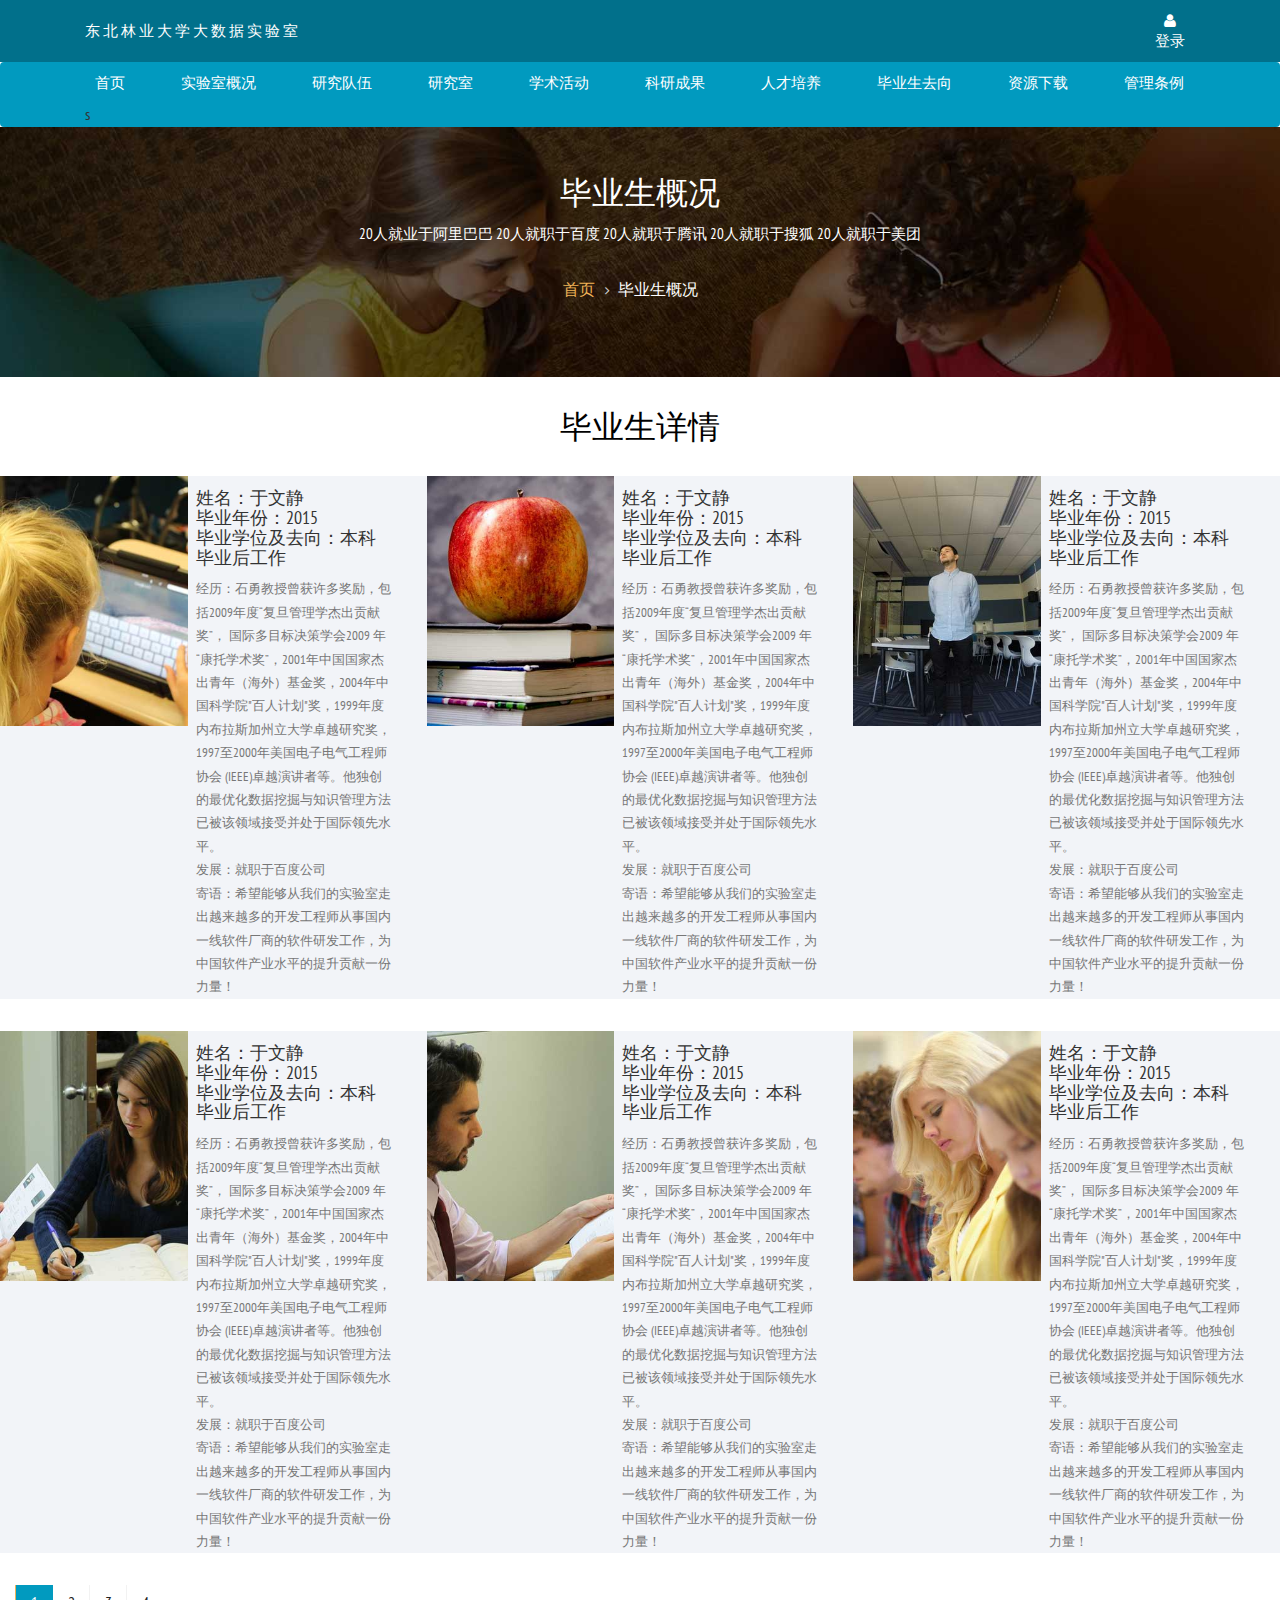
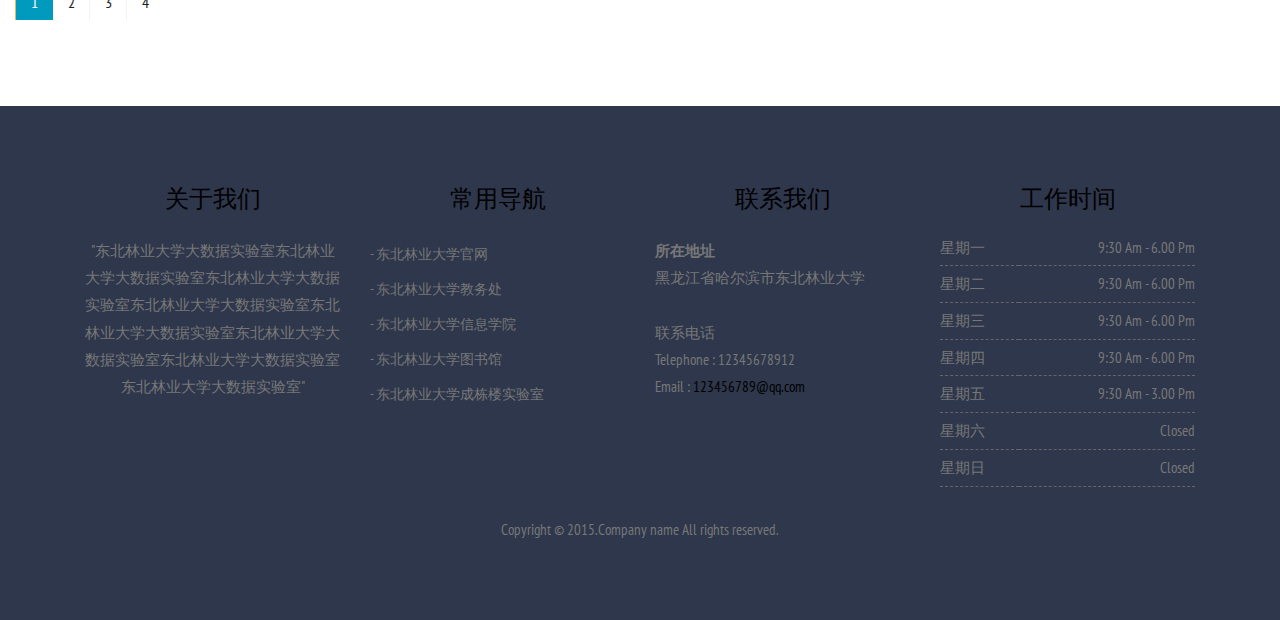
<file: biyeshengquxiang.html>
<!DOCTYPE HTML>
<html>
<head>
<title>毕业生去向</title>
<meta name="viewport" content="width=device-width, initial-scale=1">
<meta http-equiv="Content-Type" content="text/html; charset=utf-8" />
<meta name="keywords" content="Learn Responsive web template, Bootstrap Web Templates, Flat Web Templates, Andriod Compatible web template, 
Smartphone Compatible web template, free webdesigns for Nokia, Samsung, LG, SonyErricsson, Motorola web design" />
<script type="application/x-javascript"> addEventListener("load", function() { setTimeout(hideURLbar, 0); }, false); function hideURLbar(){ window.scrollTo(0,1); } </script>
<link href="css/bootstrap-3.1.1.min.css" rel='stylesheet' type='text/css' />
<!-- jQuery (necessary for Bootstrap's JavaScript plugins) -->
<script src="js/jquery.min.js"></script>
<script src="js/bootstrap.min.js"></script>
<script src="js/echarts.min.js"></script>  
<script type="text/javascript" src="http://api.map.baidu.com/api?v=2.0&ak=W3tW0XoAL9qoGONSy0RL0MN0lIgdcVMi"></script>
<!-- Custom Theme files -->
<link href="css/style.css" rel='stylesheet' type='text/css' />
<link rel="stylesheet" href="css/jquery.countdown.css" />

<link href='https://fonts.googleapis.com/css?family=PT+Sans+Narrow:400,700' rel='stylesheet' type='text/css'>
<!----font-Awesome----->
<link href="css/font-awesome.css" rel="stylesheet"> 
<!----font-Awesome----->
<script>
$(document).ready(function(){
    $(".dropdown").hover(            
        function() {
            $('.dropdown-menu', this).stop( true, true ).slideDown("fast");
            $(this).toggleClass('open');        
        },
        function() {
            $('.dropdown-menu', this).stop( true, true ).slideUp("fast");
            $(this).toggleClass('open');       
        }
    );
});
</script>
</head>
<body>
<nav class="navbar navbar-default" role="navigation">
  <div class="container">
      <div class="navbar-header">
          
          <a class="navbar-brand" href="index.html">东北林业大学大数据实验室</a>
         
           
      </div>
      <!--/.navbar-header-->
      <div class="navbar-collapse collapse" id="bs-example-navbar-collapse-1" style="height: 1px;">
        <ul class="nav navbar-nav">
            <li class="dropdown">
                <a href="login.html"><i class="fa fa-user"></i><span>登录</span></a>
            </li>
      </ul>
      </div>
      <div class="clearfix"> </div>
    </div>
      <!--/.navbar-collapse-->
</nav>
<nav class="navbar nav_bottom" role="navigation">
 <div class="container">
 <!-- Brand and toggle get grouped for better mobile display -->
  <div class="navbar-header nav_2">
      <a href="login.html">登录</a>
      <button type="button" class="navbar-toggle collapsed navbar-toggle1" data-toggle="collapse" data-target="#bs-megadropdown-tabs">
        <span class="sr-only">Toggle navigation</span>
        <span class="icon-bar"></span>
        <span class="icon-bar"></span>
        <span class="icon-bar"></span>
      </button>
      <a class="navbar-brand" href="#"></a>
   </div> 
   <!-- Collect the nav links, forms, and other content for toggling -->
    <div class="collapse navbar-collapse" id="bs-megadropdown-tabs">
        <ul class="nav navbar-nav nav_1">
            <li><a href="index.html">首页</a></li>
            <li><a href="about.html">实验室概况</a></li>
            <li><a href="yanjiuduiwu.html">研究队伍</a></li>
            <li><a href="shiyanshi.html">研究室</a></li>
            <li><a href="xueshuhuodong.html">学术活动</a></li>
            <li><a href="keyanchengguo.html">科研成果</a></li>
            <li><a href="rencaipeiyang.html">人才培养</a></li>
            <li><a href="biyeshengquxiang.html">毕业生去向</a></li>
            <li><a href="">资源下载</a></li>
            <li class="last"><a href="">管理条例</a></li>s
        </ul>
     </div><!-- /.navbar-collapse -->
   </div>
</nav>
<!-- banner -->
  <div class="courses_banner">
  	<div class="container">
  		<h3>毕业生概况</h3>
  		<p class="description">
             20人就业于阿里巴巴
             20人就职于百度
             20人就职于腾讯
             20人就职于搜狐
             20人就职于美团
        </p>
        <div class="breadcrumb1">
            <ul>
                <li class="icon6"><a href="index.html">首页</a></li>
                <li class="current-page">毕业生概况</li>
            </ul>
        </div>
  	</div>
  </div>
    <!-- //banner -->
	
	 
	 <div class="bottom_content" id="botton_contentclone" style="padding: 0;">  
   	 <h3 style="font-size: 2em;margin-top: 1em;">毕业生详情</h3>
     <div class="grid_2">
     	<div class="col-md-4 portfolio-left">
            <div class="portfolio-img event-img">
                <img src="images/t15.jpg" class="img-responsive" alt=""/>
                <div class="over-image"></div>
            </div>
            <div class="portfolio-description">
               <h4><a href="#"></a>姓名：于文静</br>
				毕业年份：2015</br>毕业学位及去向：本科毕业后工作 </h4>
               <p>经历：石勇教授曾获许多奖励，包括2009年度“复旦管理学杰出贡献奖”， 国际多目标决策学会2009 年“康托学术奖”，2001年中国国家杰出青年（海外）基金奖，2004年中国科学院"百人计划"奖，1999年度内布拉斯加州立大学卓越研究奖，1997至2000年美国电子电气工程师协会 (IEEE)卓越演讲者等。他独创的最优化数据挖掘与知识管理方法已被该领域接受并处于国际领先水平。 </p>
                <!-- <span>
                  <a href="students.html">刊物名称：Plos one.</a>
                  <a href="students.html">卷号：123期号：12 页码12-16</a>
                </span> -->
                <p>发展：就职于百度公司 </br></p>
                <p>寄语：希望能够从我们的实验室走出越来越多的开发工程师从事国内一线软件厂商的软件研发工作，为中国软件产业水平的提升贡献一份力量！ </p>
            </div>
            <div class="clearfix"> </div>
        </div>
        <div class="col-md-4 portfolio-left">
            <div class="portfolio-img event-img">
                <img src="images/t10.jpg" class="img-responsive" alt=""/>
                 <div class="over-image"></div>
            </div>
            <div class="portfolio-description">
               <h4><a href="#"></a>姓名：于文静</br>
        毕业年份：2015</br>毕业学位及去向：本科毕业后工作 </h4>
               <p>经历：石勇教授曾获许多奖励，包括2009年度“复旦管理学杰出贡献奖”， 国际多目标决策学会2009 年“康托学术奖”，2001年中国国家杰出青年（海外）基金奖，2004年中国科学院"百人计划"奖，1999年度内布拉斯加州立大学卓越研究奖，1997至2000年美国电子电气工程师协会 (IEEE)卓越演讲者等。他独创的最优化数据挖掘与知识管理方法已被该领域接受并处于国际领先水平。 </p>
                <!-- <span>
                  <a href="students.html">刊物名称：Plos one.</a>
                  <a href="students.html">卷号：123期号：12 页码12-16</a>
                </span> -->
                <p>发展：就职于百度公司 </br></p>
                <p>寄语：希望能够从我们的实验室走出越来越多的开发工程师从事国内一线软件厂商的软件研发工作，为中国软件产业水平的提升贡献一份力量！ </p>
            </div>
            <div class="clearfix"> </div>
        </div>
        <div class="col-md-4 portfolio-left">
            <div class="portfolio-img event-img">
                <img src="images/t12.jpg" class="img-responsive" alt=""/>
                 <div class="over-image"></div>
            </div>
            <div class="portfolio-description">
               <h4><a href="#"></a>姓名：于文静</br>
        毕业年份：2015</br>毕业学位及去向：本科毕业后工作 </h4>
               <p>经历：石勇教授曾获许多奖励，包括2009年度“复旦管理学杰出贡献奖”， 国际多目标决策学会2009 年“康托学术奖”，2001年中国国家杰出青年（海外）基金奖，2004年中国科学院"百人计划"奖，1999年度内布拉斯加州立大学卓越研究奖，1997至2000年美国电子电气工程师协会 (IEEE)卓越演讲者等。他独创的最优化数据挖掘与知识管理方法已被该领域接受并处于国际领先水平。 </p>
                <!-- <span>
                  <a href="students.html">刊物名称：Plos one.</a>
                  <a href="students.html">卷号：123期号：12 页码12-16</a>
                </span> -->
                <p>发展：就职于百度公司 </br></p>
                <p>寄语：希望能够从我们的实验室走出越来越多的开发工程师从事国内一线软件厂商的软件研发工作，为中国软件产业水平的提升贡献一份力量！ </p>
            </div>
            <div class="clearfix"> </div>
        </div>
        <div class="clearfix"> </div>
     </div>
     <div class="grid_3">
     	<div class="col-md-4 portfolio-left">
            <div class="portfolio-img event-img">
                <img src="images/t11.jpg" class="img-responsive" alt=""/>
                 <div class="over-image"></div>
            </div>
            <div class="portfolio-description">
               <h4><a href="#"></a>姓名：于文静</br>
        毕业年份：2015</br>毕业学位及去向：本科毕业后工作 </h4>
               <p>经历：石勇教授曾获许多奖励，包括2009年度“复旦管理学杰出贡献奖”， 国际多目标决策学会2009 年“康托学术奖”，2001年中国国家杰出青年（海外）基金奖，2004年中国科学院"百人计划"奖，1999年度内布拉斯加州立大学卓越研究奖，1997至2000年美国电子电气工程师协会 (IEEE)卓越演讲者等。他独创的最优化数据挖掘与知识管理方法已被该领域接受并处于国际领先水平。 </p>
                <!-- <span>
                  <a href="students.html">刊物名称：Plos one.</a>
                  <a href="students.html">卷号：123期号：12 页码12-16</a>
                </span> -->
                <p>发展：就职于百度公司 </br></p>
                <p>寄语：希望能够从我们的实验室走出越来越多的开发工程师从事国内一线软件厂商的软件研发工作，为中国软件产业水平的提升贡献一份力量！ </p>
            </div>
            <div class="clearfix"> </div>
        </div>
        <div class="col-md-4 portfolio-left">
            <div class="portfolio-img event-img">
                <img src="images/t14.jpg" class="img-responsive" alt=""/>
                 <div class="over-image"></div>
            </div>
            <div class="portfolio-description">
               <h4><a href="#"></a>姓名：于文静</br>
        毕业年份：2015</br>毕业学位及去向：本科毕业后工作 </h4>
               <p>经历：石勇教授曾获许多奖励，包括2009年度“复旦管理学杰出贡献奖”， 国际多目标决策学会2009 年“康托学术奖”，2001年中国国家杰出青年（海外）基金奖，2004年中国科学院"百人计划"奖，1999年度内布拉斯加州立大学卓越研究奖，1997至2000年美国电子电气工程师协会 (IEEE)卓越演讲者等。他独创的最优化数据挖掘与知识管理方法已被该领域接受并处于国际领先水平。 </p>
                <!-- <span>
                  <a href="students.html">刊物名称：Plos one.</a>
                  <a href="students.html">卷号：123期号：12 页码12-16</a>
                </span> -->
                <p>发展：就职于百度公司 </br></p>
                <p>寄语：希望能够从我们的实验室走出越来越多的开发工程师从事国内一线软件厂商的软件研发工作，为中国软件产业水平的提升贡献一份力量！ </p>
            </div>
            <div class="clearfix"> </div>
        </div>
        <div class="col-md-4 portfolio-left">
            <div class="portfolio-img event-img">
                <img src="images/t13.jpg" class="img-responsive" alt=""/>
                 <div class="over-image"></div>
            </div>
            <div class="portfolio-description">
               <h4><a href="#"></a>姓名：于文静</br>
        毕业年份：2015</br>毕业学位及去向：本科毕业后工作 </h4>
               <p>经历：石勇教授曾获许多奖励，包括2009年度“复旦管理学杰出贡献奖”， 国际多目标决策学会2009 年“康托学术奖”，2001年中国国家杰出青年（海外）基金奖，2004年中国科学院"百人计划"奖，1999年度内布拉斯加州立大学卓越研究奖，1997至2000年美国电子电气工程师协会 (IEEE)卓越演讲者等。他独创的最优化数据挖掘与知识管理方法已被该领域接受并处于国际领先水平。 </p>
                <!-- <span>
                  <a href="students.html">刊物名称：Plos one.</a>
                  <a href="students.html">卷号：123期号：12 页码12-16</a>
                </span> -->
                <p>发展：就职于百度公司 </br></p>
                <p>寄语：希望能够从我们的实验室走出越来越多的开发工程师从事国内一线软件厂商的软件研发工作，为中国软件产业水平的提升贡献一份力量！ </p>
            </div>
            <div class="clearfix"> </div>
        </div>
        <ul class="pagination">
	   	 		<li class="active"><a href="#">1</a></li>
	   	 		<li><a href="#">2</a></li>
	   	 		<li><a href="#">3</a></li>
	   	 		<li><a href="#">4</a></li>
	   	</ul>
	   	 
        <div class="clearfix"> </div>
     </div>
    </div>
     <div class="footer">
    	<div class="container">
    		<div class="col-md-3 grid_4">
    		   <h3>关于我们</h3>	
    		   <p>"东北林业大学大数据实验室东北林业大学大数据实验室东北林业大学大数据实验室东北林业大学大数据实验室东北林业大学大数据实验室东北林业大学大数据实验室东北林业大学大数据实验室东北林业大学大数据实验室"</p>
    		      <!-- <ul class="social-nav icons_2 clearfix">
                    <li><a href="#" class="twitter"><i class="fa fa-twitter"></i></a></li>
                    <li><a href="#" class="facebook"> <i class="fa fa-facebook"></i></a></li>
                    <li><a href="#" class="google-plus"><i class="fa fa-google-plus"></i></a></li>
                 </ul> -->
    		</div>
    		<div class="col-md-3 grid_4">
    		   <h3>常用导航</h3>
    			<ul class="footer_list">
    				<li><a href="#">-  东北林业大学官网 </a></li>
    				<li><a href="#">-  东北林业大学教务处</a></li>
    				<li><a href="#">-  东北林业大学信息学院</a></li>
    				<li><a href="#">-  东北林业大学图书馆</a></li>
    				<li><a href="#">-  东北林业大学成栋楼实验室</a></li>
    			</ul>
    		</div>
    		<div class="col-md-3 grid_4">
    		   <h3>联系我们</h3>
    			<address>
                    <strong>所在地址</strong>
                    <br>
                    <span>黑龙江省哈尔滨市东北林业大学</span>
                    <br><br>
                    <span>联系电话</span>
                    <br>
                    <abbr>Telephone : </abbr> 12345678912
                    <br>
                    <abbr>Email : </abbr> <a href="mailto@example.com">123456789@qq.com</a>
               </address>
    		</div>
    		<div class="col-md-3 grid_4">
    		   <h3>工作时间</h3>
    			 <table class="table_working_hours">
		        	<tbody>
		        		<tr class="opened_1">
							<td class="day_label">星期一</td>
							<td class="day_value">9:30 am - 6.00 pm</td>
						</tr>
					    <tr class="opened">
							<td class="day_label">星期二</td>
							<td class="day_value">9:30 am - 6.00 pm</td>
						</tr>
					    <tr class="opened">
							<td class="day_label">星期三</td>
							<td class="day_value">9:30 am - 6.00 pm</td>
						</tr>
					    <tr class="opened">
							<td class="day_label">星期四</td>
							<td class="day_value">9:30 am - 6.00 pm</td>
						</tr>
					    <tr class="opened">
							<td class="day_label">星期五</td>
							<td class="day_value">9:30 am - 3.00 pm</td>
						</tr>
					    <tr class="closed">
							<td class="day_label">星期六</td>
							<td class="day_value closed"><span>Closed</span></td>
						</tr>
					    <tr class="closed">
							<td class="day_label">星期日</td>
							<td class="day_value closed"><span>Closed</span></td>
						</tr>
				    </tbody>
				</table>
            </div>
    		<div class="clearfix"> </div>
    		<div class="copy">
		       <p>Copyright &copy; 2015.Company name All rights reserved.<a target="_blank" href="http://www.cssmoban.com/"></a></p>
	        </div>
    	</div>
    </div>
</body>
</html>
</file>
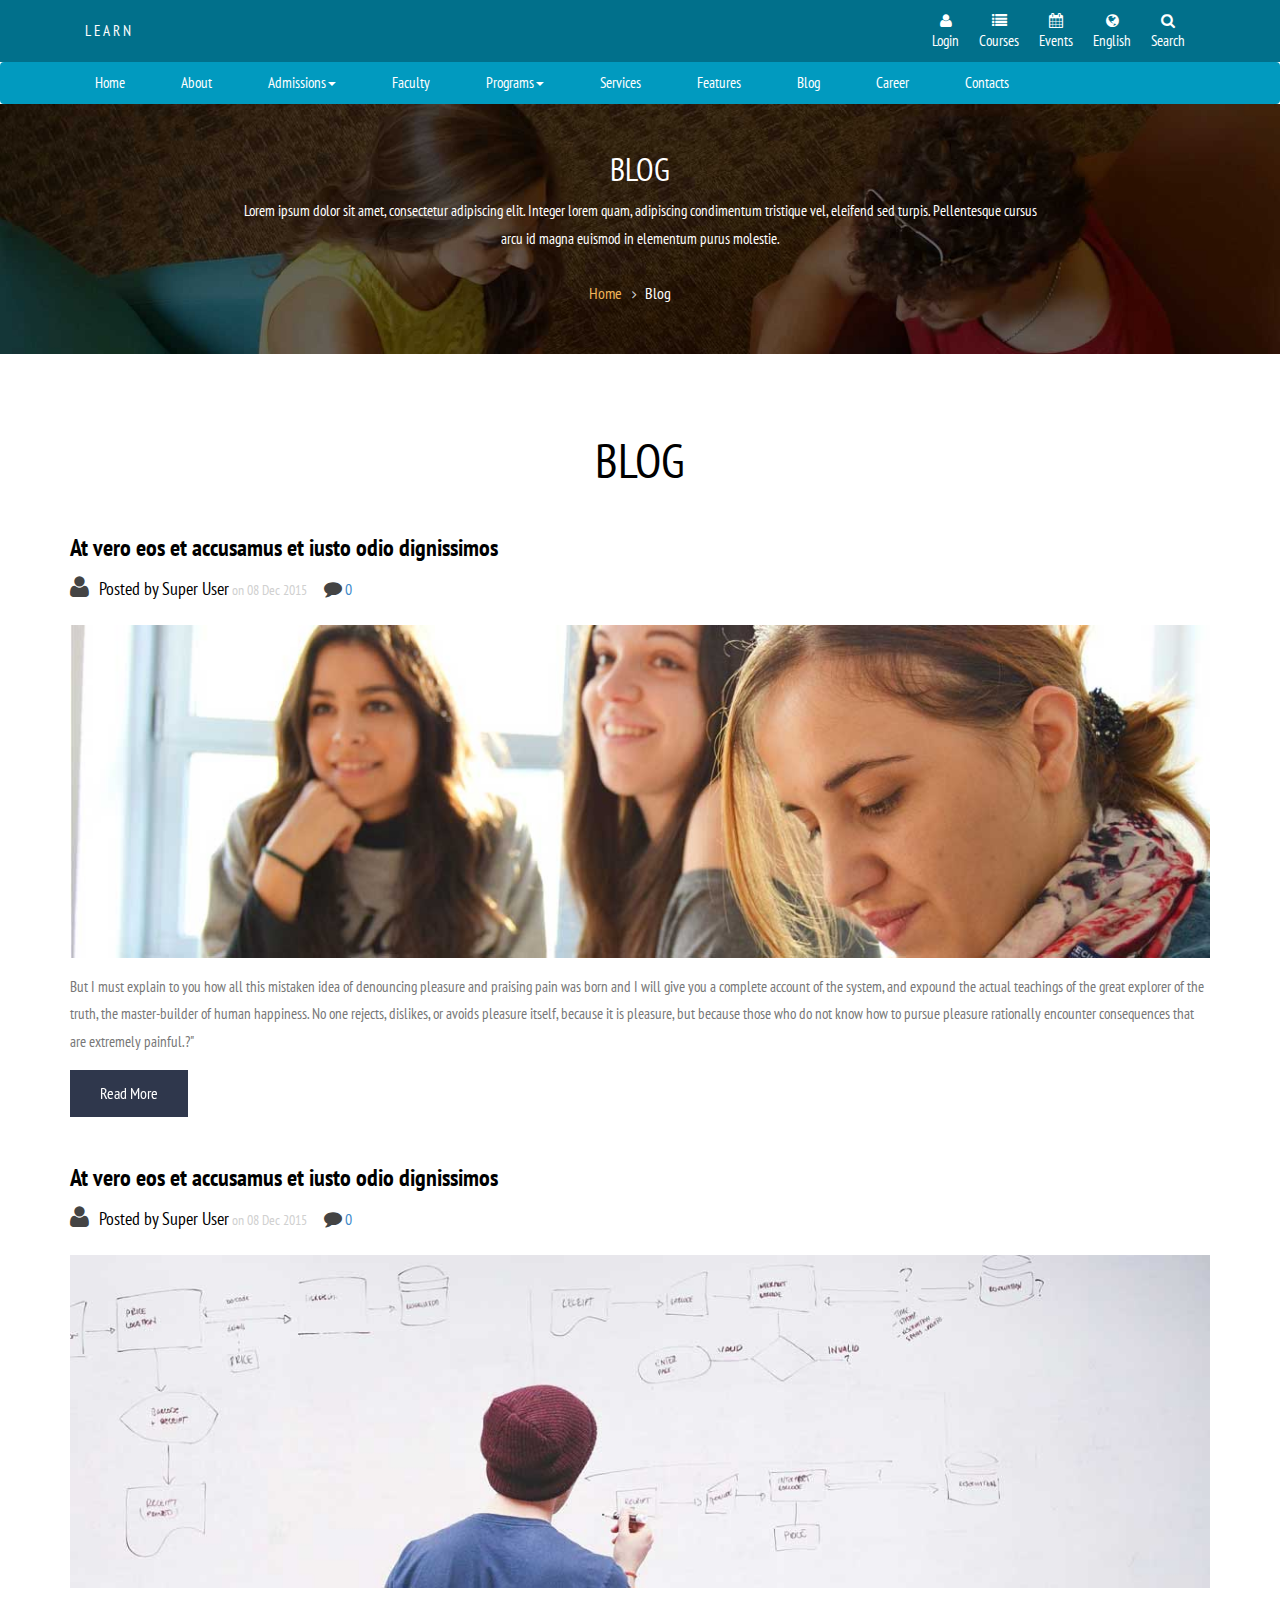
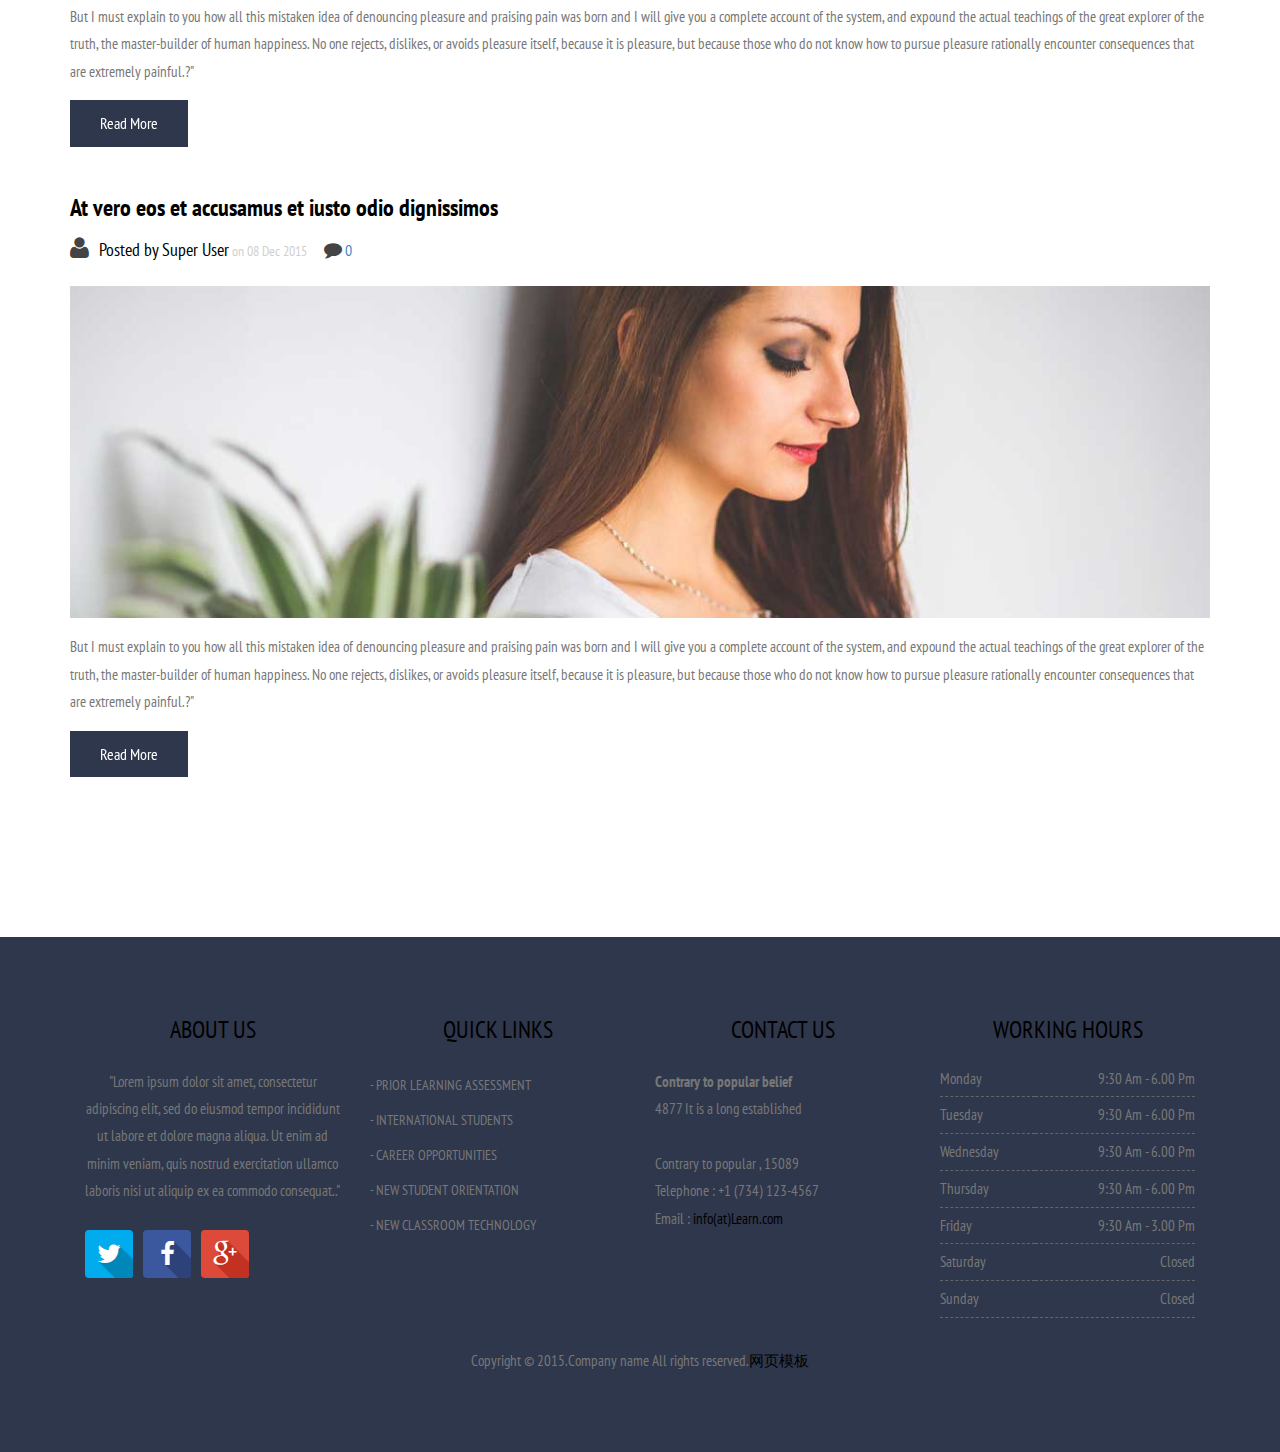
<file: blog.html>
<!DOCTYPE HTML>
<html>
<head>
<title>Blog</title>
<meta name="viewport" content="width=device-width, initial-scale=1">
<meta http-equiv="Content-Type" content="text/html; charset=utf-8" />
<meta name="keywords" content="Learn Responsive web template, Bootstrap Web Templates, Flat Web Templates, Andriod Compatible web template, 
Smartphone Compatible web template, free webdesigns for Nokia, Samsung, LG, SonyErricsson, Motorola web design" />
<script type="application/x-javascript"> addEventListener("load", function() { setTimeout(hideURLbar, 0); }, false); function hideURLbar(){ window.scrollTo(0,1); } </script>
<link href="css/bootstrap-3.1.1.min.css" rel='stylesheet' type='text/css' />
<!-- jQuery (necessary for Bootstrap's JavaScript plugins) -->
<script src="js/jquery.min.js"></script>
<script src="js/bootstrap.min.js"></script>
<!-- Custom Theme files -->
<link href="css/style.css" rel='stylesheet' type='text/css' />
<link rel="stylesheet" href="css/jquery.countdown.css" />
<link href='https://fonts.googleapis.com/css?family=PT+Sans+Narrow:400,700' rel='stylesheet' type='text/css'>
<!----font-Awesome----->
<link href="css/font-awesome.css" rel="stylesheet"> 
<!----font-Awesome----->
<script>
$(document).ready(function(){
    $(".dropdown").hover(            
        function() {
            $('.dropdown-menu', this).stop( true, true ).slideDown("fast");
            $(this).toggleClass('open');        
        },
        function() {
            $('.dropdown-menu', this).stop( true, true ).slideUp("fast");
            $(this).toggleClass('open');       
        }
    );
});
</script>
</head>
<body>
<nav class="navbar navbar-default" role="navigation">
	<div class="container">
	    <div class="navbar-header">
	        <button type="button" class="navbar-toggle collapsed" data-toggle="collapse" data-target="#bs-example-navbar-collapse-1">
		        <span class="sr-only">Toggle navigation</span>
		        <span class="icon-bar"></span>
		        <span class="icon-bar"></span>
		        <span class="icon-bar"></span>
	        </button>
	        <a class="navbar-brand" href="index.html">Learn</a>
	    </div>
	    <!--/.navbar-header-->
	    <div class="navbar-collapse collapse" id="bs-example-navbar-collapse-1" style="height: 1px;">
	        <ul class="nav navbar-nav">
		        <li class="dropdown">
		            <a href="login.html"><i class="fa fa-user"></i><span>Login</span></a>
		        </li>
		        <li class="dropdown">
		        	<a href="#" class="dropdown-toggle" data-toggle="dropdown"><i class="fa fa-list"></i><span>Courses</span></a>
		        	   <ul class="dropdown-menu">
			            <li><a href="courses.html">Courses Categories</a></li>
			            <li><a href="courses.html">Courses list</a></li>
			            <li><a href="courses.html">Courses detail</a></li>
		              </ul>
		        </li>
		        <li class="dropdown">
		            <a href="#" class="dropdown-toggle" data-toggle="dropdown"><i class="fa fa-calendar"></i><span>Events</span></a>
		             <ul class="dropdown-menu">
			            <li><a href="events.html">Event1</a></li>
			            <li><a href="events.html">Event2</a></li>
			            <li><a href="events.html">Event3</a></li>
		             </ul>
		        </li>
		        <li class="dropdown">
		            <a href="#" class="dropdown-toggle" data-toggle="dropdown"><i class="fa fa-globe"></i><span>English</span></a>
		            <ul class="dropdown-menu">
			            <li><a href="#"><span><i class="flags us"></i><span>English</span></span></a></li>
			            <li><a href="#"><span><i class="flags newzland"></i><span>Newzland</span></span></a></li>
			        </ul>
		        </li>
		        <li class="dropdown">
		            <a href="#" class="dropdown-toggle" data-toggle="dropdown"><i class="fa fa-search"></i><span>Search</span></a>
		            <ul class="dropdown-menu search-form">
			           <form>        
                            <input type="text" class="search-text" name="s" placeholder="Search...">    
                            <button type="submit" class="search-submit"><i class="fa fa-search"></i></button>
                       </form>
			        </ul>
		        </li>
		     </ul>
	    </div>
	    <div class="clearfix"> </div>
	  </div>
	    <!--/.navbar-collapse-->
</nav>
<nav class="navbar nav_bottom" role="navigation">
 <div class="container">
  <!-- Brand and toggle get grouped for better mobile display -->
    <div class="navbar-header nav_2">
      <button type="button" class="navbar-toggle collapsed" data-toggle="collapse" data-target="#bs-megadropdown-tabs">
        <span class="sr-only">Toggle navigation</span>
        <span class="icon-bar"></span>
        <span class="icon-bar"></span>
        <span class="icon-bar"></span>
      </button>
      <a class="navbar-brand" href="#"></a>
    </div> 
    <!-- Collect the nav links, forms, and other content for toggling -->
    <div class="collapse navbar-collapse" id="bs-megadropdown-tabs">
        <ul class="nav navbar-nav nav_1">
            <li><a href="index.html">Home</a></li>
            <li><a href="about.html">About</a></li>
    		<li class="dropdown mega-dropdown active">
			    <a href="#" class="dropdown-toggle" data-toggle="dropdown">Admissions<span class="caret"></span></a>				
				<div class="dropdown-menu mega-dropdown-menu">
                    <div class="container-fluid">
    				    <!-- Tab panes -->
                        <div class="tab-content">
                          <div class="tab-pane active" id="men">
                            <ul class="nav-list list-inline">
                                <li><a href="admission.html"><img src="images/t7.jpg" class="img-responsive" alt=""/></a></li>
                                <li><a href="admission.html"><img src="images/t8.jpg" class="img-responsive" alt=""/></a></li>
                                <li><a href="admission.html"><img src="images/t9.jpg" class="img-responsive" alt=""/></a></li>
                                <li><a href="admission.html"><img src="images/t1.jpg" class="img-responsive" alt=""/></a></li>
                            </ul>
                          </div>
                          <div class="tab-pane" id="women">
                            <ul class="nav-list list-inline">
                                <li><a href="admission.html"><img src="images/t1.jpg" class="img-responsive" alt=""/></a></li>
                                <li><a href="admission.html"><img src="images/t2.jpg" class="img-responsive" alt=""/></a></li>
                                <li><a href="admission.html"><img src="images/t3.jpg" class="img-responsive" alt=""/></a></li>
                                <li><a href="admission.html"><img src="images/t4.jpg" class="img-responsive" alt=""/></a></li>
                                <li><a href="admission.html"><img src="images/t5.jpg" class="img-responsive" alt=""/></a></li>
                                <li><a href="admission.html"><img src="images/t6.jpg" class="img-responsive" alt=""/></a></li>
                            </ul>
                          </div>
                        </div>
                    </div>
                    <!-- Nav tabs -->
                    <ul class="nav nav-tabs" role="tablist">
                       <li class="active"><a href="#men" role="tab" data-toggle="tab">School</a></li>
                       <li><a href="#women" role="tab" data-toggle="tab">College</a></li>
                    </ul>                    
				</div>				
			</li>
			<li><a href="faculty.html">Faculty</a></li>
            <li class="dropdown">
              <a href="#" class="dropdown-toggle" data-toggle="dropdown">Programs<span class="caret"></span></a>
              <ul class="dropdown-menu" role="menu">
                <li><a href="terms.html">Terms of use</a></li>
                <li><a href="shortcodes.html">Shortcodes</a></li>
                <li><a href="faq.html">Faq</a></li>
              </ul>
            </li>
             <li><a href="services.html">Services</a></li>
            <li><a href="features.html">Features</a></li>
            <li><a href="blog.html">Blog</a></li>
            <li><a href="career.html">Career</a></li>
            <li class="last"><a href="contact.html">Contacts</a></li>
        </ul>
      </div><!-- /.navbar-collapse -->
   </div>
</nav>
<!-- banner -->
  <div class="courses_banner">
  	<div class="container">
  		<h3>Blog</h3>
  		<p class="description">
             Lorem ipsum dolor sit amet, consectetur adipiscing elit. Integer lorem quam, adipiscing condimentum tristique vel, eleifend sed turpis. Pellentesque cursus arcu id magna euismod in elementum purus molestie.
        </p>
        <div class="breadcrumb1">
            <ul>
                <li class="icon6"><a href="index.html">Home</a></li>
                <li class="current-page">Blog</li>
            </ul>
        </div>
  	</div>
  </div>
    <!-- //banner -->
	<div class="features">
	   <div class="container">
	   	  <h1>Blog</h1>
	   	  <div class="blog_box1">
	   	   <dl class="item_info_dl">
	   	   	<h2><a href="course_detail.html">At vero eos et accusamus et iusto odio dignissimos</a></h2>
		    <dd>
				<address class="item_createdby">
					Posted by Super <a href="course_detail.html">User</a>			
				</address>
			</dd>
			<dd>
		       <time datetime="2015-05-01 19:45" class="item_published">
			    on 08 Dec 2015			</time>
	        </dd>
			<dd>
		      <span class="comment">
		        <a href="#">0</a>
	          </span>
	       </dd>
		 </dl>
		 <a href="course_detail.html"><img src="images/b2.jpg" class="img-responsive" alt=""/></a>
		 <p>But I must explain to you how all this mistaken idea of denouncing pleasure and praising pain was born and I will give you a complete account of the system, and expound the actual teachings of the great explorer of the truth, the master-builder of human happiness. No one rejects, dislikes, or avoids pleasure itself, because it is pleasure, but because those who do not know how to pursue pleasure rationally encounter consequences that are extremely painful.?"</p>
	     <a href="course_detail.html" class="radial_but">Read More</a>
	    </div>
	    <div class="blog_box1">
	   	   <dl class="item_info_dl">
	   	   	<h2><a href="course_detail.html">At vero eos et accusamus et iusto odio dignissimos</a></h2>
		    <dd>
				<address class="item_createdby">
					Posted by Super <a href="course_detail.html">User</a>			
				</address>
			</dd>
			<dd>
		       <time datetime="2015-05-01 19:45" class="item_published">
			    on 08 Dec 2015			</time>
	        </dd>
			<dd>
		      <span class="comment">
		        <a href="#">0</a>
	          </span>
	       </dd>
		 </dl>
		 <a href="course_detail.html"><img src="images/b3.jpg" class="img-responsive" alt=""/></a>
		 <p>But I must explain to you how all this mistaken idea of denouncing pleasure and praising pain was born and I will give you a complete account of the system, and expound the actual teachings of the great explorer of the truth, the master-builder of human happiness. No one rejects, dislikes, or avoids pleasure itself, because it is pleasure, but because those who do not know how to pursue pleasure rationally encounter consequences that are extremely painful.?"</p>
	     <a href="course_detail.html" class="radial_but">Read More</a>
	    </div>
	    <div class="blog_box2">
	   	   <dl class="item_info_dl">
	   	   	<h2><a href="course_detail.html">At vero eos et accusamus et iusto odio dignissimos</a></h2>
		    <dd>
				<address class="item_createdby">
					Posted by Super <a href="course_detail.html">User</a>			
				</address>
			</dd>
			<dd>
		       <time datetime="2015-05-01 19:45" class="item_published">
			    on 08 Dec 2015			</time>
	        </dd>
			<dd>
		      <span class="comment">
		        <a href="#">0</a>
	          </span>
	       </dd>
		 </dl>
		 <a href="course_detail.html"><img src="images/b1.jpg" class="img-responsive" alt=""/></a>
		 <p>But I must explain to you how all this mistaken idea of denouncing pleasure and praising pain was born and I will give you a complete account of the system, and expound the actual teachings of the great explorer of the truth, the master-builder of human happiness. No one rejects, dislikes, or avoids pleasure itself, because it is pleasure, but because those who do not know how to pursue pleasure rationally encounter consequences that are extremely painful.?"</p>
	     <a href="course_detail.html" class="radial_but">Read More</a>
	    </div>
	  </div>
	</div>
	<div class="footer">
    	<div class="container">
    		<div class="col-md-3 grid_4">
    		   <h3>About Us</h3>	
    		   <p>"Lorem ipsum dolor sit amet, consectetur adipiscing elit, sed do eiusmod tempor incididunt ut labore et dolore magna aliqua. Ut enim ad minim veniam, quis nostrud exercitation ullamco laboris nisi ut aliquip ex ea commodo consequat.."</p>
    		      <ul class="social-nav icons_2 clearfix">
                    <li><a href="#" class="twitter"><i class="fa fa-twitter"></i></a></li>
                    <li><a href="#" class="facebook"> <i class="fa fa-facebook"></i></a></li>
                    <li><a href="#" class="google-plus"><i class="fa fa-google-plus"></i></a></li>
                 </ul>
    		</div>
    		<div class="col-md-3 grid_4">
    		   <h3>Quick Links</h3>
    			<ul class="footer_list">
    				<li><a href="#">-  PRIOR LEARNING ASSESSMENT </a></li>
    				<li><a href="#">-  INTERNATIONAL STUDENTS</a></li>
    				<li><a href="#">-  CAREER OPPORTUNITIES</a></li>
    				<li><a href="#">-   NEW STUDENT ORIENTATION</a></li>
    				<li><a href="#">-   NEW CLASSROOM TECHNOLOGY</a></li>
    			</ul>
    		</div>
    		<div class="col-md-3 grid_4">
    		   <h3>Contact Us</h3>
    			<address>
                    <strong>Contrary to popular belief</strong>
                    <br>
                    <span>4877 It is a long established</span>
                    <br><br>
                    <span>Contrary to popular , 15089</span>
                    <br>
                    <abbr>Telephone : </abbr> +1 (734) 123-4567
                    <br>
                    <abbr>Email : </abbr> <a href="mailto@example.com">info(at)Learn.com</a>
               </address>
    		</div>
    		<div class="col-md-3 grid_4">
    		   <h3>Working Hours</h3>
    			 <table class="table_working_hours">
		        	<tbody>
		        		<tr class="opened_1">
							<td class="day_label">monday</td>
							<td class="day_value">9:30 am - 6.00 pm</td>
						</tr>
					    <tr class="opened">
							<td class="day_label">tuesday</td>
							<td class="day_value">9:30 am - 6.00 pm</td>
						</tr>
					    <tr class="opened">
							<td class="day_label">wednesday</td>
							<td class="day_value">9:30 am - 6.00 pm</td>
						</tr>
					    <tr class="opened">
							<td class="day_label">thursday</td>
							<td class="day_value">9:30 am - 6.00 pm</td>
						</tr>
					    <tr class="opened">
							<td class="day_label">friday</td>
							<td class="day_value">9:30 am - 3.00 pm</td>
						</tr>
					    <tr class="closed">
							<td class="day_label">saturday</td>
							<td class="day_value closed"><span>Closed</span></td>
						</tr>
					    <tr class="closed">
							<td class="day_label">sunday</td>
							<td class="day_value closed"><span>Closed</span></td>
						</tr>
				    </tbody>
				</table>
            </div>
    		<div class="clearfix"> </div>
    		<div class="copy">
		       <p>Copyright &copy; 2015.Company name All rights reserved.<a target="_blank" href="http://www.cssmoban.com/">&#x7F51;&#x9875;&#x6A21;&#x677F;</a></p>
	        </div>
    	</div>
    </div>
</body>
</html>
</file>
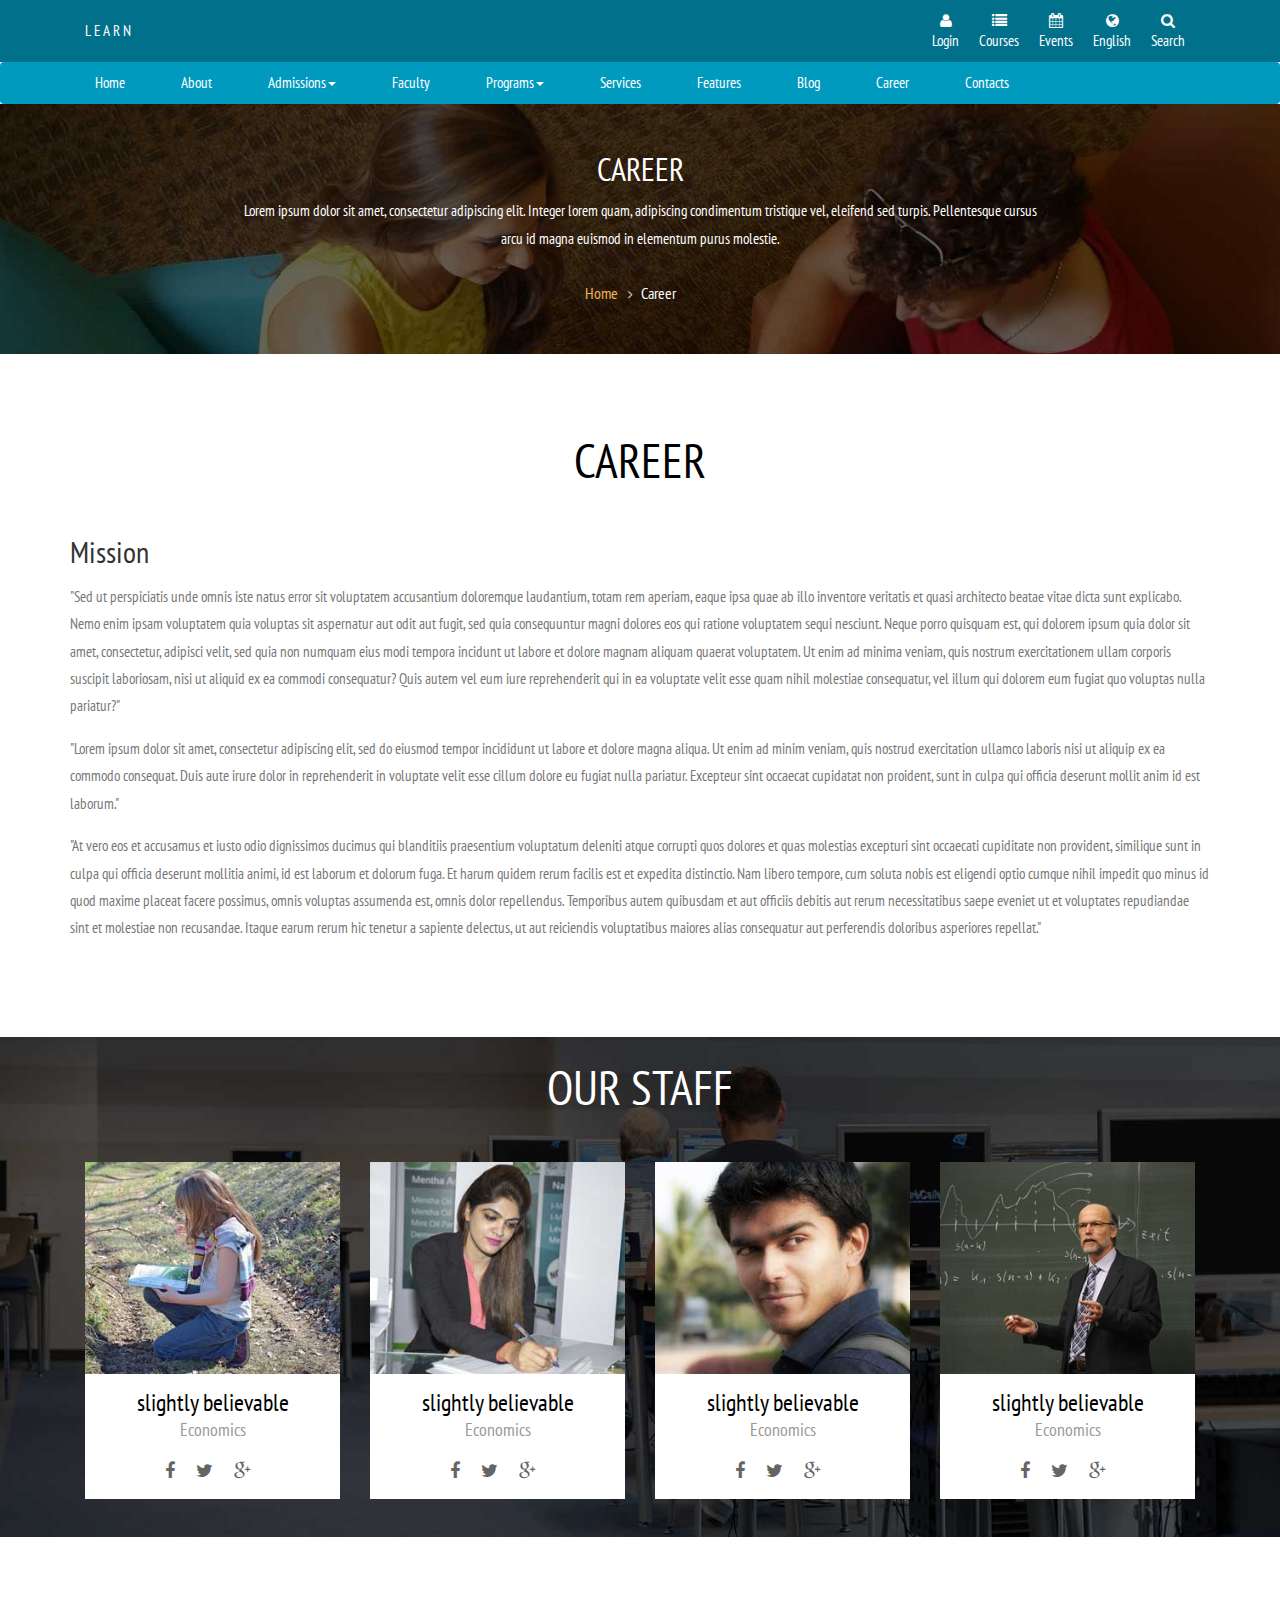
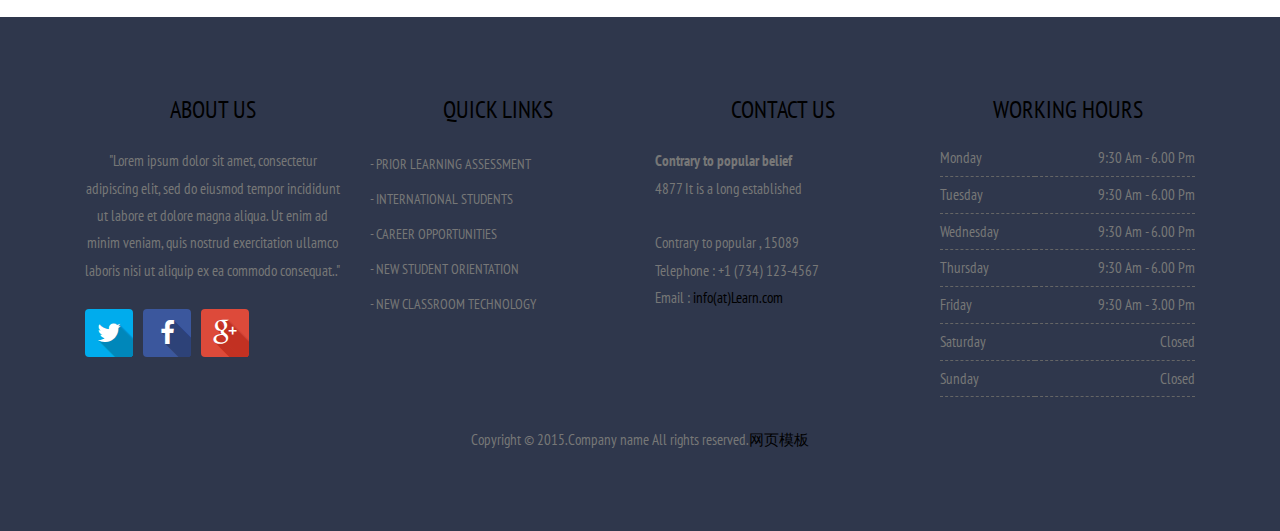
<file: career.html>
<!DOCTYPE HTML>
<html>
<head>
<title>Career</title>
<meta name="viewport" content="width=device-width, initial-scale=1">
<meta http-equiv="Content-Type" content="text/html; charset=utf-8" />
<meta name="keywords" content="Learn Responsive web template, Bootstrap Web Templates, Flat Web Templates, Andriod Compatible web template, 
Smartphone Compatible web template, free webdesigns for Nokia, Samsung, LG, SonyErricsson, Motorola web design" />
<script type="application/x-javascript"> addEventListener("load", function() { setTimeout(hideURLbar, 0); }, false); function hideURLbar(){ window.scrollTo(0,1); } </script>
<link href="css/bootstrap-3.1.1.min.css" rel='stylesheet' type='text/css' />
<!-- jQuery (necessary for Bootstrap's JavaScript plugins) -->
<script src="js/jquery.min.js"></script>
<script src="js/bootstrap.min.js"></script>
<!-- Custom Theme files -->
<link href="css/style.css" rel='stylesheet' type='text/css' />
<link rel="stylesheet" href="css/jquery.countdown.css" />
<link href='https://fonts.googleapis.com/css?family=PT+Sans+Narrow:400,700' rel='stylesheet' type='text/css'>
<!----font-Awesome----->
<link href="css/font-awesome.css" rel="stylesheet"> 
<!----font-Awesome----->
<script>
$(document).ready(function(){
    $(".dropdown").hover(            
        function() {
            $('.dropdown-menu', this).stop( true, true ).slideDown("fast");
            $(this).toggleClass('open');        
        },
        function() {
            $('.dropdown-menu', this).stop( true, true ).slideUp("fast");
            $(this).toggleClass('open');       
        }
    );
});
</script>
</head>
<body>
<nav class="navbar navbar-default" role="navigation">
	<div class="container">
	    <div class="navbar-header">
	        <button type="button" class="navbar-toggle collapsed" data-toggle="collapse" data-target="#bs-example-navbar-collapse-1">
		        <span class="sr-only">Toggle navigation</span>
		        <span class="icon-bar"></span>
		        <span class="icon-bar"></span>
		        <span class="icon-bar"></span>
	        </button>
	        <a class="navbar-brand" href="index.html">Learn</a>
	    </div>
	    <!--/.navbar-header-->
	    <div class="navbar-collapse collapse" id="bs-example-navbar-collapse-1" style="height: 1px;">
	        <ul class="nav navbar-nav">
		        <li class="dropdown">
		            <a href="login.html"><i class="fa fa-user"></i><span>Login</span></a>
		        </li>
		        <li class="dropdown">
		        	<a href="#" class="dropdown-toggle" data-toggle="dropdown"><i class="fa fa-list"></i><span>Courses</span></a>
		        	   <ul class="dropdown-menu">
			            <li><a href="courses.html">Courses Categories</a></li>
			            <li><a href="courses.html">Courses list</a></li>
			            <li><a href="courses.html">Courses detail</a></li>
		              </ul>
		        </li>
		        <li class="dropdown">
		            <a href="#" class="dropdown-toggle" data-toggle="dropdown"><i class="fa fa-calendar"></i><span>Events</span></a>
		             <ul class="dropdown-menu">
			            <li><a href="events.html">Event1</a></li>
			            <li><a href="events.html">Event2</a></li>
			            <li><a href="events.html">Event3</a></li>
		             </ul>
		        </li>
		        <li class="dropdown">
		            <a href="#" class="dropdown-toggle" data-toggle="dropdown"><i class="fa fa-globe"></i><span>English</span></a>
		            <ul class="dropdown-menu">
			            <li><a href="#"><span><i class="flags us"></i><span>English</span></span></a></li>
			            <li><a href="#"><span><i class="flags newzland"></i><span>Newzland</span></span></a></li>
			        </ul>
		        </li>
		        <li class="dropdown">
		            <a href="#" class="dropdown-toggle" data-toggle="dropdown"><i class="fa fa-search"></i><span>Search</span></a>
		            <ul class="dropdown-menu search-form">
			           <form>        
                            <input type="text" class="search-text" name="s" placeholder="Search...">    
                            <button type="submit" class="search-submit"><i class="fa fa-search"></i></button>
                       </form>
			        </ul>
		        </li>
		     </ul>
	    </div>
	    <div class="clearfix"> </div>
	  </div>
	    <!--/.navbar-collapse-->
</nav>
<nav class="navbar nav_bottom" role="navigation">
 <div class="container">
  <!-- Brand and toggle get grouped for better mobile display -->
    <div class="navbar-header nav_2">
      <button type="button" class="navbar-toggle collapsed" data-toggle="collapse" data-target="#bs-megadropdown-tabs">
        <span class="sr-only">Toggle navigation</span>
        <span class="icon-bar"></span>
        <span class="icon-bar"></span>
        <span class="icon-bar"></span>
      </button>
      <a class="navbar-brand" href="#"></a>
    </div> 
    <!-- Collect the nav links, forms, and other content for toggling -->
    <div class="collapse navbar-collapse" id="bs-megadropdown-tabs">
        <ul class="nav navbar-nav nav_1">
            <li><a href="index.html">Home</a></li>
            <li><a href="about.html">About</a></li>
    		<li class="dropdown mega-dropdown active">
			    <a href="#" class="dropdown-toggle" data-toggle="dropdown">Admissions<span class="caret"></span></a>				
				<div class="dropdown-menu mega-dropdown-menu">
                    <div class="container-fluid">
    				    <!-- Tab panes -->
                        <div class="tab-content">
                          <div class="tab-pane active" id="men">
                            <ul class="nav-list list-inline">
                                <li><a href="admission.html"><img src="images/t7.jpg" class="img-responsive" alt=""/></a></li>
                                <li><a href="admission.html"><img src="images/t8.jpg" class="img-responsive" alt=""/></a></li>
                                <li><a href="admission.html"><img src="images/t9.jpg" class="img-responsive" alt=""/></a></li>
                                <li><a href="admission.html"><img src="images/t1.jpg" class="img-responsive" alt=""/></a></li>
                            </ul>
                          </div>
                          <div class="tab-pane" id="women">
                            <ul class="nav-list list-inline">
                                <li><a href="admission.html"><img src="images/t1.jpg" class="img-responsive" alt=""/></a></li>
                                <li><a href="admission.html"><img src="images/t2.jpg" class="img-responsive" alt=""/></a></li>
                                <li><a href="admission.html"><img src="images/t3.jpg" class="img-responsive" alt=""/></a></li>
                                <li><a href="admission.html"><img src="images/t4.jpg" class="img-responsive" alt=""/></a></li>
                                <li><a href="admission.html"><img src="images/t5.jpg" class="img-responsive" alt=""/></a></li>
                                <li><a href="admission.html"><img src="images/t6.jpg" class="img-responsive" alt=""/></a></li>
                            </ul>
                          </div>
                        </div>
                    </div>
                    <!-- Nav tabs -->
                    <ul class="nav nav-tabs" role="tablist">
                       <li class="active"><a href="#men" role="tab" data-toggle="tab">School</a></li>
                       <li><a href="#women" role="tab" data-toggle="tab">College</a></li>
                    </ul>                    
				</div>				
			</li>
			<li><a href="faculty.html">Faculty</a></li>
            <li class="dropdown">
              <a href="#" class="dropdown-toggle" data-toggle="dropdown">Programs<span class="caret"></span></a>
              <ul class="dropdown-menu" role="menu">
                <li><a href="terms.html">Terms of use</a></li>
                <li><a href="shortcodes.html">Shortcodes</a></li>
                <li><a href="faq.html">Faq</a></li>
              </ul>
            </li>
             <li><a href="services.html">Services</a></li>
            <li><a href="features.html">Features</a></li>
            <li><a href="blog.html">Blog</a></li>
            <li><a href="career.html">Career</a></li>
            <li class="last"><a href="contact.html">Contacts</a></li>
        </ul>
      </div><!-- /.navbar-collapse -->
   </div>
</nav>
<!-- banner -->
  <div class="courses_banner">
  	<div class="container">
  		<h3>Career</h3>
  		<p class="description">
             Lorem ipsum dolor sit amet, consectetur adipiscing elit. Integer lorem quam, adipiscing condimentum tristique vel, eleifend sed turpis. Pellentesque cursus arcu id magna euismod in elementum purus molestie.
        </p>
        <div class="breadcrumb1">
            <ul>
                <li class="icon6"><a href="index.html">Home</a></li>
                <li class="current-page">Career</li>
            </ul>
        </div>
  	</div>
  </div>
    <!-- //banner -->
	<div class="features">
	   <div class="container">
	   	  <h1>Career</h1>
	   	  <h2>Mission</h2>
	   	  <p>"Sed ut perspiciatis unde omnis iste natus error sit voluptatem accusantium doloremque laudantium, totam rem aperiam, eaque ipsa quae ab illo inventore veritatis et quasi architecto beatae vitae dicta sunt explicabo. Nemo enim ipsam voluptatem quia voluptas sit aspernatur aut odit aut fugit, sed quia consequuntur magni dolores eos qui ratione voluptatem sequi nesciunt. Neque porro quisquam est, qui dolorem ipsum quia dolor sit amet, consectetur, adipisci velit, sed quia non numquam eius modi tempora incidunt ut labore et dolore magnam aliquam quaerat voluptatem. Ut enim ad minima veniam, quis nostrum exercitationem ullam corporis suscipit laboriosam, nisi ut aliquid ex ea commodi consequatur? Quis autem vel eum iure reprehenderit qui in ea voluptate velit esse quam nihil molestiae consequatur, vel illum qui dolorem eum fugiat quo voluptas nulla pariatur?"</p>
	      <p>"Lorem ipsum dolor sit amet, consectetur adipiscing elit, sed do eiusmod tempor incididunt ut labore et dolore magna aliqua. Ut enim ad minim veniam, quis nostrud exercitation ullamco laboris nisi ut aliquip ex ea commodo consequat. Duis aute irure dolor in reprehenderit in voluptate velit esse cillum dolore eu fugiat nulla pariatur. Excepteur sint occaecat cupidatat non proident, sunt in culpa qui officia deserunt mollit anim id est laborum."</p>
	      <p>"At vero eos et accusamus et iusto odio dignissimos ducimus qui blanditiis praesentium voluptatum deleniti atque corrupti quos dolores et quas molestias excepturi sint occaecati cupiditate non provident, similique sunt in culpa qui officia deserunt mollitia animi, id est laborum et dolorum fuga. Et harum quidem rerum facilis est et expedita distinctio. Nam libero tempore, cum soluta nobis est eligendi optio cumque nihil impedit quo minus id quod maxime placeat facere possimus, omnis voluptas assumenda est, omnis dolor repellendus. Temporibus autem quibusdam et aut officiis debitis aut rerum necessitatibus saepe eveniet ut et voluptates repudiandae sint et molestiae non recusandae. Itaque earum rerum hic tenetur a sapiente delectus, ut aut reiciendis voluptatibus maiores alias consequatur aut perferendis doloribus asperiores repellat."</p>
	  </div>
	</div>
	<div class="bg_1">
	  <div class="container">
	  	<h2>Our Staff</h2>
		<div class="col-md-3 team_grid">
			<div class="team">
               <img src="images/team1.jpg" class="img-responsive" alt=""> 
               <div class="team_box">               
                 <h3>slightly believable</h3>   
                 <p>Economics</p>        
                 <ul class="team-socials">
                    <li><a href="#"><span class="icon-social "><i class="fa fa-facebook"></i></span></a></li>
                    <li><a href="#"><span class="icon-social "><i class="fa fa-twitter"></i></span></a></li>
                    <li><a href="#"><span class="icon-social"><i class="fa fa-google-plus"></i></span></a></li>
                 </ul>     
               </div>                             
            </div>
        </div>
        <div class="col-md-3 team_grid">
			<div class="team">
                <img src="images/team4.jpg" class="img-responsive" alt=""> 
                   <div class="team_box">               
                     <h3>slightly believable</h3>  
                     <p>Economics</p>        
                     <ul class="team-socials">
                        <li><a href="#"><span class="icon-social "><i class="fa fa-facebook"></i></span></a></li>
                        <li><a href="#"><span class="icon-social "><i class="fa fa-twitter"></i></span></a></li>
                        <li><a href="#"><span class="icon-social"><i class="fa fa-google-plus"></i></span></a></li>
                     </ul>     
                   </div>                             
            </div>
        </div>
        <div class="col-md-3 team_grid">
			<div class="team">
                <img src="images/team2.jpg" class="img-responsive" alt=""> 
                   <div class="team_box">               
                     <h3>slightly believable</h3>    
                     <p>Economics</p>        
                     <ul class="team-socials">
                        <li><a href="#"><span class="icon-social "><i class="fa fa-facebook"></i></span></a></li>
                        <li><a href="#"><span class="icon-social "><i class="fa fa-twitter"></i></span></a></li>
                        <li><a href="#"><span class="icon-social"><i class="fa fa-google-plus"></i></span></a></li>
                     </ul>     
                   </div>                             
            </div>
        </div>
        <div class="col-md-3 team_grid">
			<div class="team">
                <img src="images/team3.jpg" class="img-responsive" alt=""> 
                   <div class="team_box">               
                     <h3>slightly believable</h3>  
                     <p>Economics</p>        
                     <ul class="team-socials">
                        <li><a href="#"><span class="icon-social "><i class="fa fa-facebook"></i></span></a></li>
                        <li><a href="#"><span class="icon-social "><i class="fa fa-twitter"></i></span></a></li>
                        <li><a href="#"><span class="icon-social"><i class="fa fa-google-plus"></i></span></a></li>
                     </ul>     
                   </div>                             
            </div>
        </div>
        <div class="clearfix"> </div>
	  </div>
	</div>
	<div class="footer">
    	<div class="container">
    		<div class="col-md-3 grid_4">
    		   <h3>About Us</h3>	
    		   <p>"Lorem ipsum dolor sit amet, consectetur adipiscing elit, sed do eiusmod tempor incididunt ut labore et dolore magna aliqua. Ut enim ad minim veniam, quis nostrud exercitation ullamco laboris nisi ut aliquip ex ea commodo consequat.."</p>
    		      <ul class="social-nav icons_2 clearfix">
                    <li><a href="#" class="twitter"><i class="fa fa-twitter"></i></a></li>
                    <li><a href="#" class="facebook"> <i class="fa fa-facebook"></i></a></li>
                    <li><a href="#" class="google-plus"><i class="fa fa-google-plus"></i></a></li>
                 </ul>
    		</div>
    		<div class="col-md-3 grid_4">
    		   <h3>Quick Links</h3>
    			<ul class="footer_list">
    				<li><a href="#">-  PRIOR LEARNING ASSESSMENT </a></li>
    				<li><a href="#">-  INTERNATIONAL STUDENTS</a></li>
    				<li><a href="#">-  CAREER OPPORTUNITIES</a></li>
    				<li><a href="#">-   NEW STUDENT ORIENTATION</a></li>
    				<li><a href="#">-   NEW CLASSROOM TECHNOLOGY</a></li>
    			</ul>
    		</div>
    		<div class="col-md-3 grid_4">
    		   <h3>Contact Us</h3>
    			<address>
                    <strong>Contrary to popular belief</strong>
                    <br>
                    <span>4877 It is a long established</span>
                    <br><br>
                    <span>Contrary to popular , 15089</span>
                    <br>
                    <abbr>Telephone : </abbr> +1 (734) 123-4567
                    <br>
                    <abbr>Email : </abbr> <a href="mailto@example.com">info(at)Learn.com</a>
               </address>
    		</div>
    		<div class="col-md-3 grid_4">
    		   <h3>Working Hours</h3>
    			 <table class="table_working_hours">
		        	<tbody>
		        		<tr class="opened_1">
							<td class="day_label">monday</td>
							<td class="day_value">9:30 am - 6.00 pm</td>
						</tr>
					    <tr class="opened">
							<td class="day_label">tuesday</td>
							<td class="day_value">9:30 am - 6.00 pm</td>
						</tr>
					    <tr class="opened">
							<td class="day_label">wednesday</td>
							<td class="day_value">9:30 am - 6.00 pm</td>
						</tr>
					    <tr class="opened">
							<td class="day_label">thursday</td>
							<td class="day_value">9:30 am - 6.00 pm</td>
						</tr>
					    <tr class="opened">
							<td class="day_label">friday</td>
							<td class="day_value">9:30 am - 3.00 pm</td>
						</tr>
					    <tr class="closed">
							<td class="day_label">saturday</td>
							<td class="day_value closed"><span>Closed</span></td>
						</tr>
					    <tr class="closed">
							<td class="day_label">sunday</td>
							<td class="day_value closed"><span>Closed</span></td>
						</tr>
				    </tbody>
				</table>
            </div>
    		<div class="clearfix"> </div>
    		<div class="copy">
		       <p>Copyright &copy; 2015.Company name All rights reserved.<a target="_blank" href="http://www.cssmoban.com/">&#x7F51;&#x9875;&#x6A21;&#x677F;</a></p>
	        </div>
    	</div>
    </div>
</body>
</html>
</file>
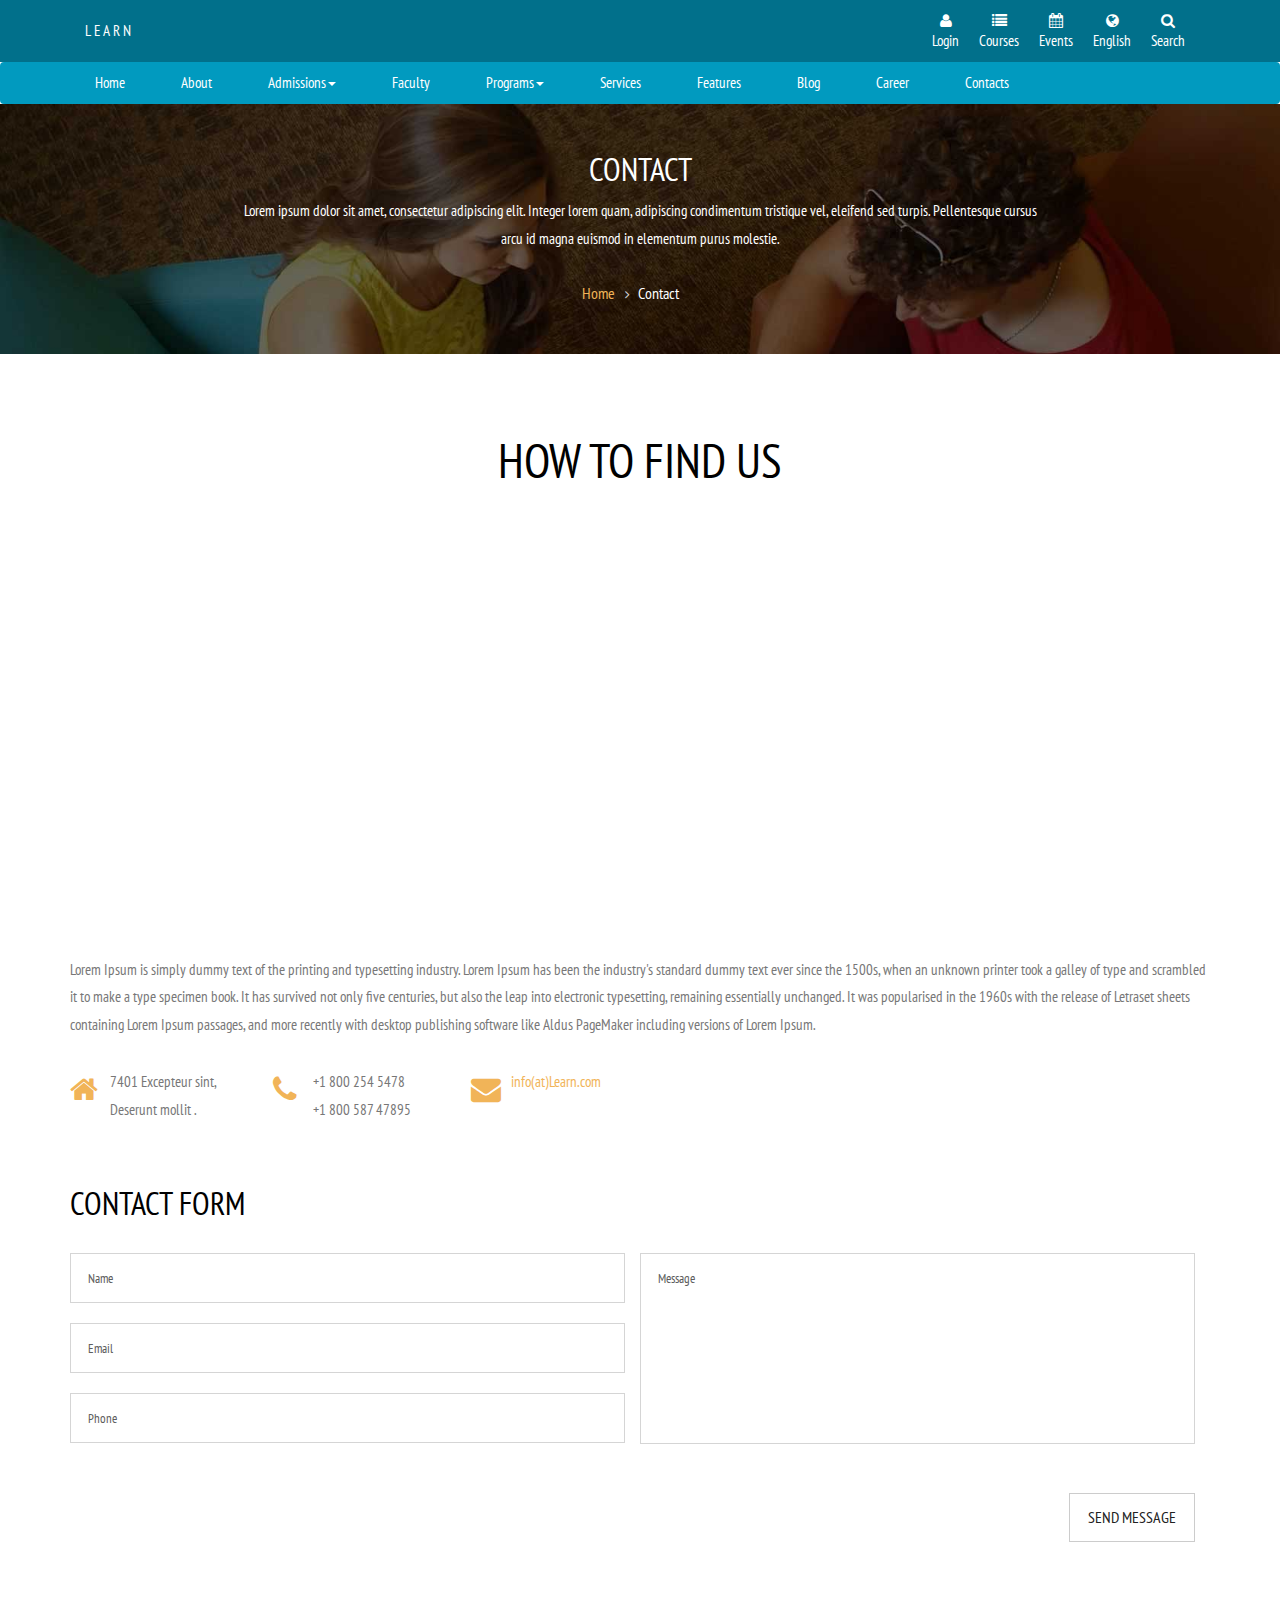
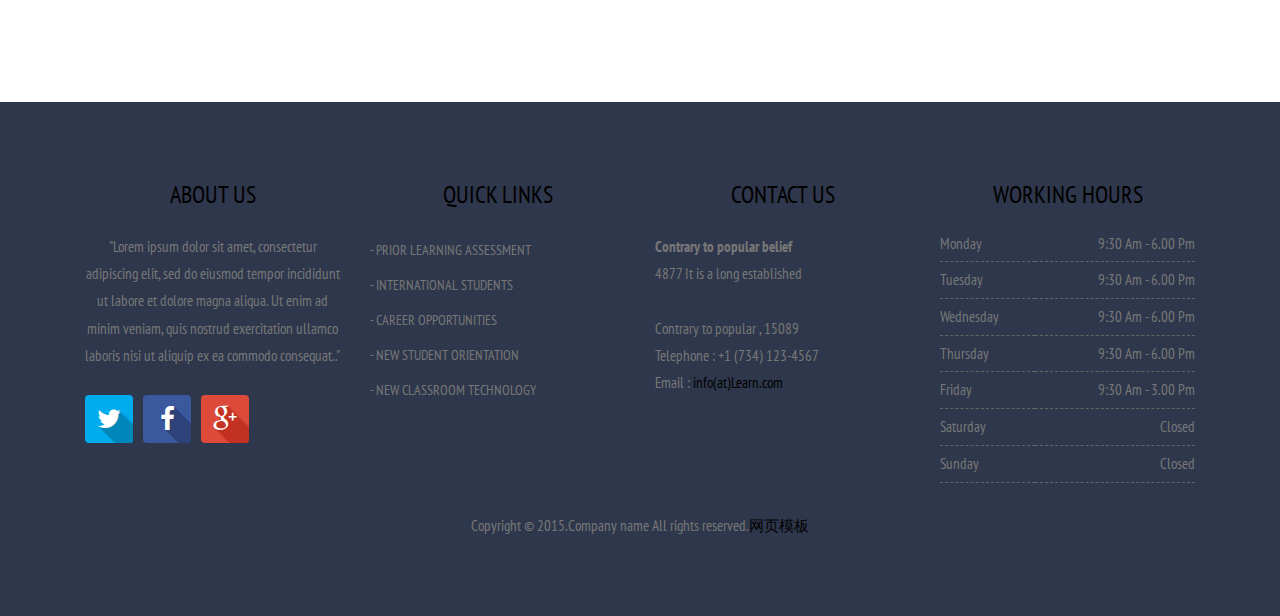
<file: contact.html>
<!DOCTYPE HTML>
<html>
<head>
<title>Contact</title>
<meta name="viewport" content="width=device-width, initial-scale=1">
<meta http-equiv="Content-Type" content="text/html; charset=utf-8" />
<meta name="keywords" content="Learn Responsive web template, Bootstrap Web Templates, Flat Web Templates, Andriod Compatible web template, 
Smartphone Compatible web template, free webdesigns for Nokia, Samsung, LG, SonyErricsson, Motorola web design" />
<script type="application/x-javascript"> addEventListener("load", function() { setTimeout(hideURLbar, 0); }, false); function hideURLbar(){ window.scrollTo(0,1); } </script>
<link href="css/bootstrap-3.1.1.min.css" rel='stylesheet' type='text/css' />
<!-- jQuery (necessary for Bootstrap's JavaScript plugins) -->
<script src="js/jquery.min.js"></script>
<script src="js/bootstrap.min.js"></script>
<!-- Custom Theme files -->
<link href="css/style.css" rel='stylesheet' type='text/css' />
<link rel="stylesheet" href="css/jquery.countdown.css" />
<link href='https://fonts.googleapis.com/css?family=PT+Sans+Narrow:400,700' rel='stylesheet' type='text/css'>
<!----font-Awesome----->
<link href="css/font-awesome.css" rel="stylesheet"> 
<!----font-Awesome----->
<script>
$(document).ready(function(){
    $(".dropdown").hover(            
        function() {
            $('.dropdown-menu', this).stop( true, true ).slideDown("fast");
            $(this).toggleClass('open');        
        },
        function() {
            $('.dropdown-menu', this).stop( true, true ).slideUp("fast");
            $(this).toggleClass('open');       
        }
    );
});
</script>
</head>
<body>
<nav class="navbar navbar-default" role="navigation">
	<div class="container">
	    <div class="navbar-header">
	        <button type="button" class="navbar-toggle collapsed" data-toggle="collapse" data-target="#bs-example-navbar-collapse-1">
		        <span class="sr-only">Toggle navigation</span>
		        <span class="icon-bar"></span>
		        <span class="icon-bar"></span>
		        <span class="icon-bar"></span>
	        </button>
	        <a class="navbar-brand" href="index.html">Learn</a>
	    </div>
	    <!--/.navbar-header-->
	    <div class="navbar-collapse collapse" id="bs-example-navbar-collapse-1" style="height: 1px;">
	        <ul class="nav navbar-nav">
		        <li class="dropdown">
		            <a href="login.html"><i class="fa fa-user"></i><span>Login</span></a>
		        </li>
		        <li class="dropdown">
		        	<a href="#" class="dropdown-toggle" data-toggle="dropdown"><i class="fa fa-list"></i><span>Courses</span></a>
		        	   <ul class="dropdown-menu">
			            <li><a href="courses.html">Courses Categories</a></li>
			            <li><a href="courses.html">Courses list</a></li>
			            <li><a href="courses.html">Courses detail</a></li>
		              </ul>
		        </li>
		        <li class="dropdown">
		            <a href="#" class="dropdown-toggle" data-toggle="dropdown"><i class="fa fa-calendar"></i><span>Events</span></a>
		             <ul class="dropdown-menu">
			            <li><a href="events.html">Event1</a></li>
			            <li><a href="events.html">Event2</a></li>
			            <li><a href="events.html">Event3</a></li>
		             </ul>
		        </li>
		        <li class="dropdown">
		            <a href="#" class="dropdown-toggle" data-toggle="dropdown"><i class="fa fa-globe"></i><span>English</span></a>
		            <ul class="dropdown-menu">
			            <li><a href="#"><span><i class="flags us"></i><span>English</span></span></a></li>
			            <li><a href="#"><span><i class="flags newzland"></i><span>Newzland</span></span></a></li>
			        </ul>
		        </li>
		        <li class="dropdown">
		            <a href="#" class="dropdown-toggle" data-toggle="dropdown"><i class="fa fa-search"></i><span>Search</span></a>
		            <ul class="dropdown-menu search-form">
			           <form>        
                            <input type="text" class="search-text" name="s" placeholder="Search...">    
                            <button type="submit" class="search-submit"><i class="fa fa-search"></i></button>
                       </form>
			        </ul>
		        </li>
		     </ul>
	    </div>
	    <div class="clearfix"> </div>
	  </div>
	    <!--/.navbar-collapse-->
</nav>
<nav class="navbar nav_bottom" role="navigation">
 <div class="container">
  <!-- Brand and toggle get grouped for better mobile display -->
    <div class="navbar-header nav_2">
      <button type="button" class="navbar-toggle collapsed" data-toggle="collapse" data-target="#bs-megadropdown-tabs">
        <span class="sr-only">Toggle navigation</span>
        <span class="icon-bar"></span>
        <span class="icon-bar"></span>
        <span class="icon-bar"></span>
      </button>
      <a class="navbar-brand" href="#"></a>
    </div> 
    <!-- Collect the nav links, forms, and other content for toggling -->
    <div class="collapse navbar-collapse" id="bs-megadropdown-tabs">
        <ul class="nav navbar-nav nav_1">
            <li><a href="index.html">Home</a></li>
            <li><a href="about.html">About</a></li>
    		<li class="dropdown mega-dropdown active">
			    <a href="#" class="dropdown-toggle" data-toggle="dropdown">Admissions<span class="caret"></span></a>				
				<div class="dropdown-menu mega-dropdown-menu">
                    <div class="container-fluid">
    				    <!-- Tab panes -->
                        <div class="tab-content">
                          <div class="tab-pane active" id="men">
                            <ul class="nav-list list-inline">
                                <li><a href="admission.html"><img src="images/t7.jpg" class="img-responsive" alt=""/></a></li>
                                <li><a href="admission.html"><img src="images/t8.jpg" class="img-responsive" alt=""/></a></li>
                                <li><a href="admission.html"><img src="images/t9.jpg" class="img-responsive" alt=""/></a></li>
                                <li><a href="admission.html"><img src="images/t1.jpg" class="img-responsive" alt=""/></a></li>
                            </ul>
                          </div>
                          <div class="tab-pane" id="women">
                            <ul class="nav-list list-inline">
                                <li><a href="admission.html"><img src="images/t1.jpg" class="img-responsive" alt=""/></a></li>
                                <li><a href="admission.html"><img src="images/t2.jpg" class="img-responsive" alt=""/></a></li>
                                <li><a href="admission.html"><img src="images/t3.jpg" class="img-responsive" alt=""/></a></li>
                                <li><a href="admission.html"><img src="images/t4.jpg" class="img-responsive" alt=""/></a></li>
                                <li><a href="admission.html"><img src="images/t5.jpg" class="img-responsive" alt=""/></a></li>
                                <li><a href="admission.html"><img src="images/t6.jpg" class="img-responsive" alt=""/></a></li>
                            </ul>
                          </div>
                        </div>
                    </div>
                    <!-- Nav tabs -->
                    <ul class="nav nav-tabs" role="tablist">
                       <li class="active"><a href="#men" role="tab" data-toggle="tab">School</a></li>
                       <li><a href="#women" role="tab" data-toggle="tab">College</a></li>
                    </ul>                    
				</div>				
			</li>
			<li><a href="faculty.html">Faculty</a></li>
            <li class="dropdown">
              <a href="#" class="dropdown-toggle" data-toggle="dropdown">Programs<span class="caret"></span></a>
              <ul class="dropdown-menu" role="menu">
                <li><a href="terms.html">Terms of use</a></li>
                <li><a href="shortcodes.html">Shortcodes</a></li>
                <li><a href="faq.html">Faq</a></li>
              </ul>
            </li>
             <li><a href="services.html">Services</a></li>
            <li><a href="features.html">Features</a></li>
            <li><a href="blog.html">Blog</a></li>
            <li><a href="career.html">Career</a></li>
            <li class="last"><a href="contact.html">Contacts</a></li>
        </ul>
      </div><!-- /.navbar-collapse -->
   </div>
</nav>
<!-- banner -->
  <div class="courses_banner">
  	<div class="container">
  		<h3>Contact</h3>
  		<p class="description">
             Lorem ipsum dolor sit amet, consectetur adipiscing elit. Integer lorem quam, adipiscing condimentum tristique vel, eleifend sed turpis. Pellentesque cursus arcu id magna euismod in elementum purus molestie.
        </p>
        <div class="breadcrumb1">
            <ul>
                <li class="icon6"><a href="index.html">Home</a></li>
                <li class="current-page">Contact</li>
            </ul>
        </div>
  	</div>
  </div>
    <!-- //banner -->
	<div class="features">
	   <div class="container">
	   	  <h1>How to find us</h1>
	   	  <div class="map">
			 <iframe src="https://www.google.com/maps/embed?pb=!1m14!1m12!1m3!1d3150859.767904157!2d-96.62081048651531!3d39.536794757966845!2m3!1f0!2f0!3f0!3m2!1i1024!2i768!4f13.1!5e0!3m2!1sen!2sin!4v1408111832978"> </iframe>
		  </div>
		  <p>Lorem Ipsum is simply dummy text of the printing and typesetting industry. Lorem Ipsum has been the industry's standard dummy text ever since the 1500s, when an unknown printer took a galley of type and scrambled it to make a type specimen book. It has survived not only five centuries, but also the leap into electronic typesetting, remaining essentially unchanged. It was popularised in the 1960s with the release of Letraset sheets containing Lorem Ipsum passages, and more recently with desktop publishing software like Aldus PageMaker including versions of Lorem Ipsum.</p>
		  <div class="wrapper">
				<div class="col_1">
					<i class="fa fa-home  icon2"></i>
					<div class="box">
						<p class="marTop9">7401 Excepteur sint,<br>Deserunt mollit .</p>
					</div>
				</div>

				<div class="col_2">
					<i class="fa fa-phone  icon2"></i>
					<div class="box">
						<p class="marTop9">+1 800 254 5478<br>+1 800 587 47895</p>
					</div>
				</div>

				<div class="col_2">
					<i class="fa fa-envelope icon2"></i>
					<div class="box">
						<p class="m_6"><a href="mailto@example.com" class="link4">info(at)Learn.com</a></p>
					</div>
				</div>
				<div class="clearfix"> </div>
		 </div>
		 <form class="contact_form">
		 	<h2>Contact form</h2>
			<div class="col-md-6 grid_6">
				<input type="text" class="text" value="Name" placeholder="name" onfocus="this.value = '';" onblur="if (this.value == '') {this.value = 'Name';}">
				<input type="text" class="text" value="Email" placeholder="email" onfocus="this.value = '';" onblur="if (this.value == '') {this.value = 'Email';}">
				<input type="text" class="text" value="Phone" placeholder="phone" onfocus="this.value = '';" onblur="if (this.value == '') {this.value = 'Phone';}">
			</div>
	
			<div class="col-md-6 grid_6">
				<textarea value="Message" placeholder="message" onfocus="this.value = '';" onblur="if (this.value == '') {this.value = 'Message';}">Message</textarea>
			</div>
            <div class="clearfix"> </div>
            <div class="btn_3">
			  <a href="#" class="more_btn" data-type="submit">Send message</a>
		    </div>
		 </form>
							
						
	  </div>
	</div>
	
	<div class="footer">
    	<div class="container">
    		<div class="col-md-3 grid_4">
    		   <h3>About Us</h3>	
    		   <p>"Lorem ipsum dolor sit amet, consectetur adipiscing elit, sed do eiusmod tempor incididunt ut labore et dolore magna aliqua. Ut enim ad minim veniam, quis nostrud exercitation ullamco laboris nisi ut aliquip ex ea commodo consequat.."</p>
    		      <ul class="social-nav icons_2 clearfix">
                    <li><a href="#" class="twitter"><i class="fa fa-twitter"></i></a></li>
                    <li><a href="#" class="facebook"> <i class="fa fa-facebook"></i></a></li>
                    <li><a href="#" class="google-plus"><i class="fa fa-google-plus"></i></a></li>
                 </ul>
    		</div>
    		<div class="col-md-3 grid_4">
    		   <h3>Quick Links</h3>
    			<ul class="footer_list">
    				<li><a href="#">-  PRIOR LEARNING ASSESSMENT </a></li>
    				<li><a href="#">-  INTERNATIONAL STUDENTS</a></li>
    				<li><a href="#">-  CAREER OPPORTUNITIES</a></li>
    				<li><a href="#">-   NEW STUDENT ORIENTATION</a></li>
    				<li><a href="#">-   NEW CLASSROOM TECHNOLOGY</a></li>
    			</ul>
    		</div>
    		<div class="col-md-3 grid_4">
    		   <h3>Contact Us</h3>
    			<address>
                    <strong>Contrary to popular belief</strong>
                    <br>
                    <span>4877 It is a long established</span>
                    <br><br>
                    <span>Contrary to popular , 15089</span>
                    <br>
                    <abbr>Telephone : </abbr> +1 (734) 123-4567
                    <br>
                    <abbr>Email : </abbr> <a href="mailto@example.com">info(at)Learn.com</a>
               </address>
    		</div>
    		<div class="col-md-3 grid_4">
    		   <h3>Working Hours</h3>
    			 <table class="table_working_hours">
		        	<tbody>
		        		<tr class="opened_1">
							<td class="day_label">monday</td>
							<td class="day_value">9:30 am - 6.00 pm</td>
						</tr>
					    <tr class="opened">
							<td class="day_label">tuesday</td>
							<td class="day_value">9:30 am - 6.00 pm</td>
						</tr>
					    <tr class="opened">
							<td class="day_label">wednesday</td>
							<td class="day_value">9:30 am - 6.00 pm</td>
						</tr>
					    <tr class="opened">
							<td class="day_label">thursday</td>
							<td class="day_value">9:30 am - 6.00 pm</td>
						</tr>
					    <tr class="opened">
							<td class="day_label">friday</td>
							<td class="day_value">9:30 am - 3.00 pm</td>
						</tr>
					    <tr class="closed">
							<td class="day_label">saturday</td>
							<td class="day_value closed"><span>Closed</span></td>
						</tr>
					    <tr class="closed">
							<td class="day_label">sunday</td>
							<td class="day_value closed"><span>Closed</span></td>
						</tr>
				    </tbody>
				</table>
            </div>
    		<div class="clearfix"> </div>
    		<div class="copy">
		       <p>Copyright &copy; 2015.Company name All rights reserved.<a target="_blank" href="http://www.cssmoban.com/">&#x7F51;&#x9875;&#x6A21;&#x677F;</a></p>
	        </div>
    	</div>
    </div>
</body>
</html>
</file>
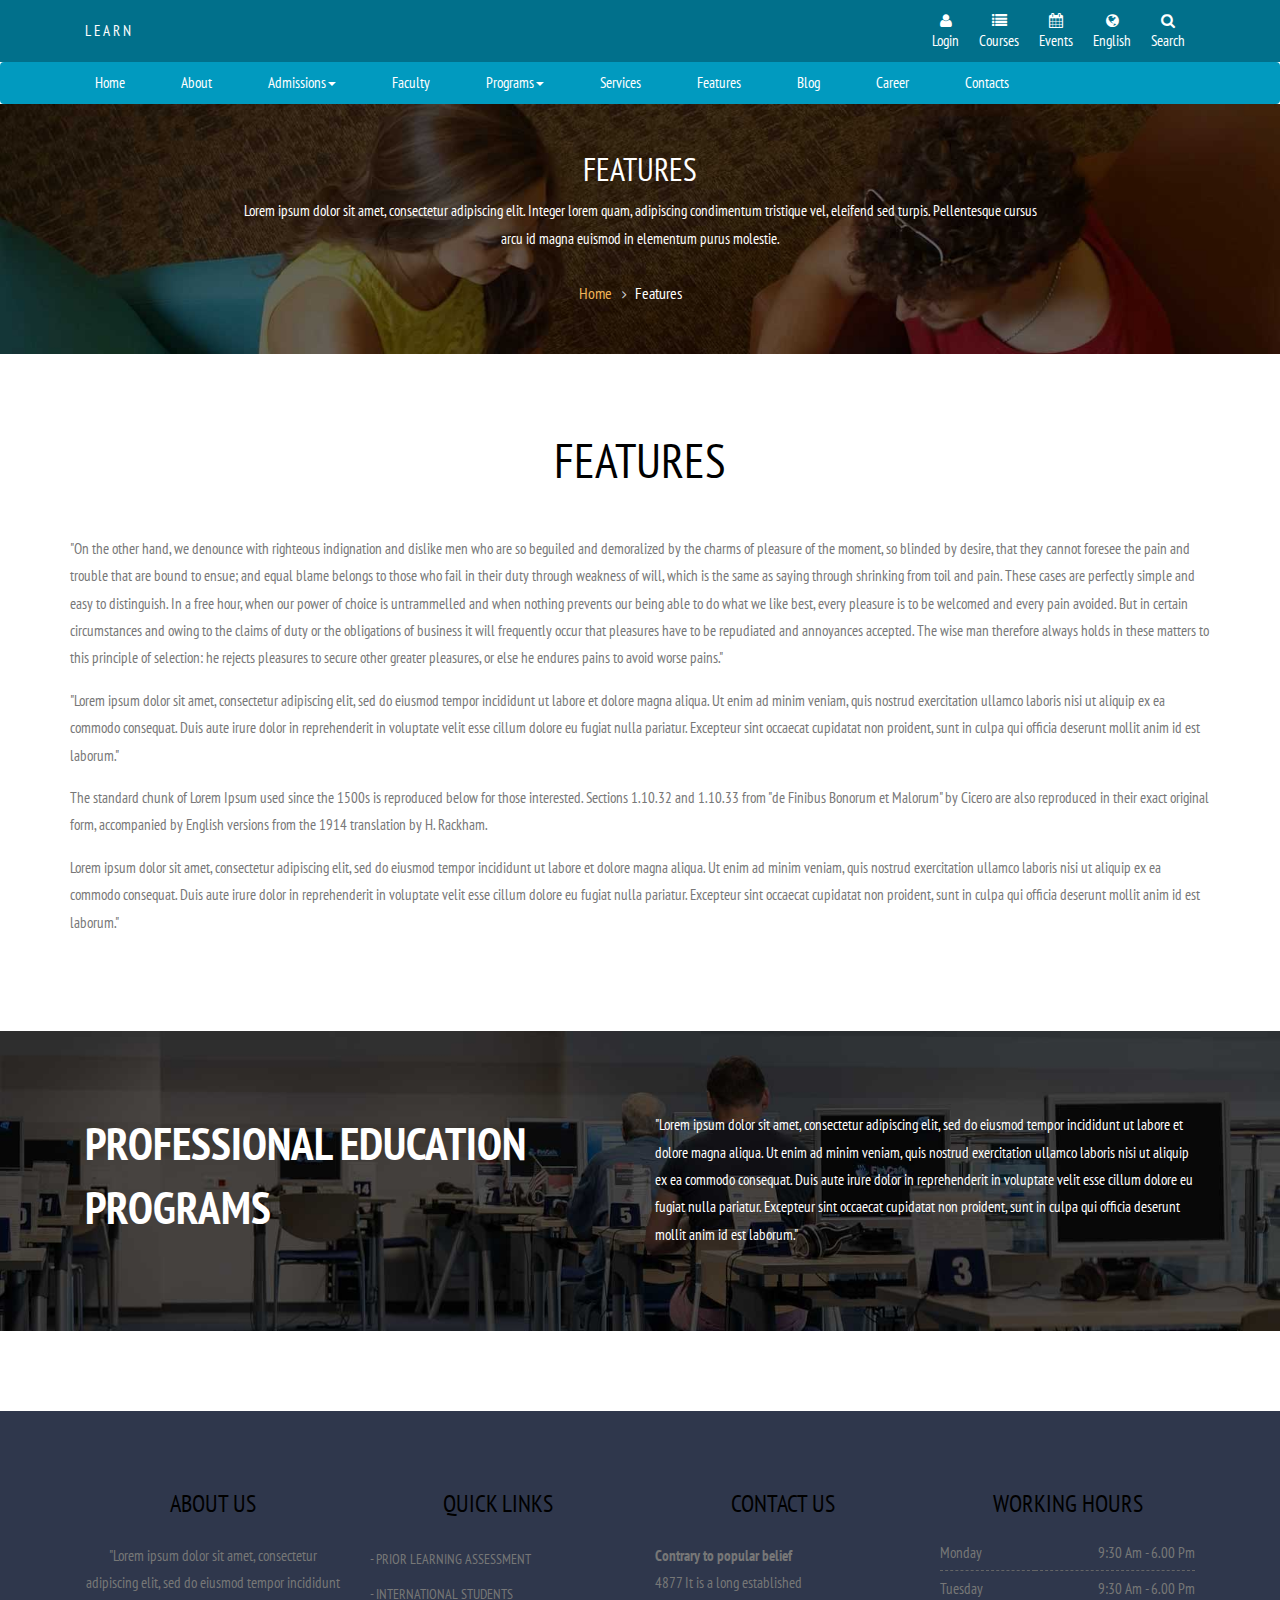
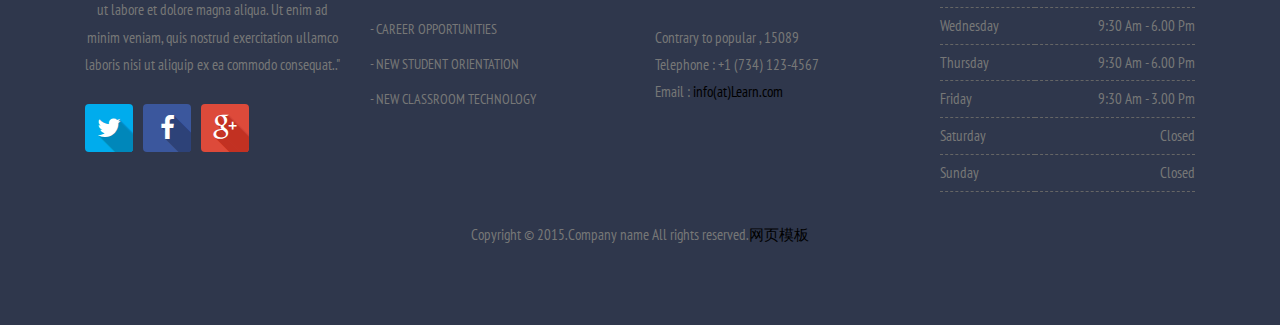
<file: features.html>
<!DOCTYPE HTML>
<html>
<head>
<title>Features</title>
<meta name="viewport" content="width=device-width, initial-scale=1">
<meta http-equiv="Content-Type" content="text/html; charset=utf-8" />
<meta name="keywords" content="Learn Responsive web template, Bootstrap Web Templates, Flat Web Templates, Andriod Compatible web template, 
Smartphone Compatible web template, free webdesigns for Nokia, Samsung, LG, SonyErricsson, Motorola web design" />
<script type="application/x-javascript"> addEventListener("load", function() { setTimeout(hideURLbar, 0); }, false); function hideURLbar(){ window.scrollTo(0,1); } </script>
<link href="css/bootstrap-3.1.1.min.css" rel='stylesheet' type='text/css' />
<!-- jQuery (necessary for Bootstrap's JavaScript plugins) -->
<script src="js/jquery.min.js"></script>
<script src="js/bootstrap.min.js"></script>
<!-- Custom Theme files -->
<link href="css/style.css" rel='stylesheet' type='text/css' />
<link rel="stylesheet" href="css/jquery.countdown.css" />
<link href='https://fonts.googleapis.com/css?family=PT+Sans+Narrow:400,700' rel='stylesheet' type='text/css'>
<!----font-Awesome----->
<link href="css/font-awesome.css" rel="stylesheet"> 
<!----font-Awesome----->
<script>
$(document).ready(function(){
    $(".dropdown").hover(            
        function() {
            $('.dropdown-menu', this).stop( true, true ).slideDown("fast");
            $(this).toggleClass('open');        
        },
        function() {
            $('.dropdown-menu', this).stop( true, true ).slideUp("fast");
            $(this).toggleClass('open');       
        }
    );
});
</script>
</head>
<body>
<nav class="navbar navbar-default" role="navigation">
	<div class="container">
	    <div class="navbar-header">
	        <button type="button" class="navbar-toggle collapsed" data-toggle="collapse" data-target="#bs-example-navbar-collapse-1">
		        <span class="sr-only">Toggle navigation</span>
		        <span class="icon-bar"></span>
		        <span class="icon-bar"></span>
		        <span class="icon-bar"></span>
	        </button>
	        <a class="navbar-brand" href="index.html">Learn</a>
	    </div>
	    <!--/.navbar-header-->
	    <div class="navbar-collapse collapse" id="bs-example-navbar-collapse-1" style="height: 1px;">
	        <ul class="nav navbar-nav">
		        <li class="dropdown">
		            <a href="login.html"><i class="fa fa-user"></i><span>Login</span></a>
		        </li>
		        <li class="dropdown">
		        	<a href="#" class="dropdown-toggle" data-toggle="dropdown"><i class="fa fa-list"></i><span>Courses</span></a>
		        	   <ul class="dropdown-menu">
			            <li><a href="courses.html">Courses Categories</a></li>
			            <li><a href="courses.html">Courses list</a></li>
			            <li><a href="courses.html">Courses detail</a></li>
		              </ul>
		        </li>
		        <li class="dropdown">
		            <a href="#" class="dropdown-toggle" data-toggle="dropdown"><i class="fa fa-calendar"></i><span>Events</span></a>
		             <ul class="dropdown-menu">
			            <li><a href="events.html">Event1</a></li>
			            <li><a href="events.html">Event2</a></li>
			            <li><a href="events.html">Event3</a></li>
		             </ul>
		        </li>
		        <li class="dropdown">
		            <a href="#" class="dropdown-toggle" data-toggle="dropdown"><i class="fa fa-globe"></i><span>English</span></a>
		            <ul class="dropdown-menu">
			            <li><a href="#"><span><i class="flags us"></i><span>English</span></span></a></li>
			            <li><a href="#"><span><i class="flags newzland"></i><span>Newzland</span></span></a></li>
			        </ul>
		        </li>
		        <li class="dropdown">
		            <a href="#" class="dropdown-toggle" data-toggle="dropdown"><i class="fa fa-search"></i><span>Search</span></a>
		            <ul class="dropdown-menu search-form">
			           <form>        
                            <input type="text" class="search-text" name="s" placeholder="Search...">    
                            <button type="submit" class="search-submit"><i class="fa fa-search"></i></button>
                       </form>
			        </ul>
		        </li>
		     </ul>
	    </div>
	    <div class="clearfix"> </div>
	  </div>
	    <!--/.navbar-collapse-->
</nav>
<nav class="navbar nav_bottom" role="navigation">
 <div class="container">
  <!-- Brand and toggle get grouped for better mobile display -->
    <div class="navbar-header nav_2">
      <button type="button" class="navbar-toggle collapsed" data-toggle="collapse" data-target="#bs-megadropdown-tabs">
        <span class="sr-only">Toggle navigation</span>
        <span class="icon-bar"></span>
        <span class="icon-bar"></span>
        <span class="icon-bar"></span>
      </button>
      <a class="navbar-brand" href="#"></a>
    </div> 
    <!-- Collect the nav links, forms, and other content for toggling -->
    <div class="collapse navbar-collapse" id="bs-megadropdown-tabs">
        <ul class="nav navbar-nav nav_1">
            <li><a href="index.html">Home</a></li>
            <li><a href="about.html">About</a></li>
    		<li class="dropdown mega-dropdown active">
			    <a href="#" class="dropdown-toggle" data-toggle="dropdown">Admissions<span class="caret"></span></a>				
				<div class="dropdown-menu mega-dropdown-menu">
                    <div class="container-fluid">
    				    <!-- Tab panes -->
                        <div class="tab-content">
                          <div class="tab-pane active" id="men">
                            <ul class="nav-list list-inline">
                                <li><a href="admission.html"><img src="images/t7.jpg" class="img-responsive" alt=""/></a></li>
                                <li><a href="admission.html"><img src="images/t8.jpg" class="img-responsive" alt=""/></a></li>
                                <li><a href="admission.html"><img src="images/t9.jpg" class="img-responsive" alt=""/></a></li>
                                <li><a href="admission.html"><img src="images/t1.jpg" class="img-responsive" alt=""/></a></li>
                            </ul>
                          </div>
                          <div class="tab-pane" id="women">
                            <ul class="nav-list list-inline">
                                <li><a href="admission.html"><img src="images/t1.jpg" class="img-responsive" alt=""/></a></li>
                                <li><a href="admission.html"><img src="images/t2.jpg" class="img-responsive" alt=""/></a></li>
                                <li><a href="admission.html"><img src="images/t3.jpg" class="img-responsive" alt=""/></a></li>
                                <li><a href="admission.html"><img src="images/t4.jpg" class="img-responsive" alt=""/></a></li>
                                <li><a href="admission.html"><img src="images/t5.jpg" class="img-responsive" alt=""/></a></li>
                                <li><a href="admission.html"><img src="images/t6.jpg" class="img-responsive" alt=""/></a></li>
                            </ul>
                          </div>
                        </div>
                    </div>
                    <!-- Nav tabs -->
                    <ul class="nav nav-tabs" role="tablist">
                       <li class="active"><a href="#men" role="tab" data-toggle="tab">School</a></li>
                       <li><a href="#women" role="tab" data-toggle="tab">College</a></li>
                    </ul>                    
				</div>				
			</li>
			<li><a href="faculty.html">Faculty</a></li>
            <li class="dropdown">
              <a href="#" class="dropdown-toggle" data-toggle="dropdown">Programs<span class="caret"></span></a>
              <ul class="dropdown-menu" role="menu">
                <li><a href="terms.html">Terms of use</a></li>
                <li><a href="shortcodes.html">Shortcodes</a></li>
                <li><a href="faq.html">Faq</a></li>
              </ul>
            </li>
             <li><a href="services.html">Services</a></li>
            <li><a href="features.html">Features</a></li>
            <li><a href="blog.html">Blog</a></li>
            <li><a href="career.html">Career</a></li>
            <li class="last"><a href="contact.html">Contacts</a></li>
        </ul>
      </div><!-- /.navbar-collapse -->
   </div>
</nav>
<!-- banner -->
  <div class="courses_banner">
  	<div class="container">
  		<h3>Features</h3>
  		<p class="description">
             Lorem ipsum dolor sit amet, consectetur adipiscing elit. Integer lorem quam, adipiscing condimentum tristique vel, eleifend sed turpis. Pellentesque cursus arcu id magna euismod in elementum purus molestie.
        </p>
        <div class="breadcrumb1">
            <ul>
                <li class="icon6"><a href="index.html">Home</a></li>
                <li class="current-page">Features</li>
            </ul>
        </div>
  	</div>
  </div>
    <!-- //banner -->
	<div class="features">
	   <div class="container">
	   	  <h1>Features</h1>
	   	  <p>"On the other hand, we denounce with righteous indignation and dislike men who are so beguiled and demoralized by the charms of pleasure of the moment, so blinded by desire, that they cannot foresee the pain and trouble that are bound to ensue; and equal blame belongs to those who fail in their duty through weakness of will, which is the same as saying through shrinking from toil and pain. These cases are perfectly simple and easy to distinguish. In a free hour, when our power of choice is untrammelled and when nothing prevents our being able to do what we like best, every pleasure is to be welcomed and every pain avoided. But in certain circumstances and owing to the claims of duty or the obligations of business it will frequently occur that pleasures have to be repudiated and annoyances accepted. The wise man therefore always holds in these matters to this principle of selection: he rejects pleasures to secure other greater pleasures, or else he endures pains to avoid worse pains."</p>
	      <p>"Lorem ipsum dolor sit amet, consectetur adipiscing elit, sed do eiusmod tempor incididunt ut labore et dolore magna aliqua. Ut enim ad minim veniam, quis nostrud exercitation ullamco laboris nisi ut aliquip ex ea commodo consequat. Duis aute irure dolor in reprehenderit in voluptate velit esse cillum dolore eu fugiat nulla pariatur. Excepteur sint occaecat cupidatat non proident, sunt in culpa qui officia deserunt mollit anim id est laborum."</p>
	      <p>The standard chunk of Lorem Ipsum used since the 1500s is reproduced below for those interested. Sections 1.10.32 and 1.10.33 from "de Finibus Bonorum et Malorum" by Cicero are also reproduced in their exact original form, accompanied by English versions from the 1914 translation by H. Rackham.</p>
	      <p>Lorem ipsum dolor sit amet, consectetur adipiscing elit, sed do eiusmod tempor incididunt ut labore et dolore magna aliqua. Ut enim ad minim veniam, quis nostrud exercitation ullamco laboris nisi ut aliquip ex ea commodo consequat. Duis aute irure dolor in reprehenderit in voluptate velit esse cillum dolore eu fugiat nulla pariatur. Excepteur sint occaecat cupidatat non proident, sunt in culpa qui officia deserunt mollit anim id est laborum."</p>
	  </div>
	</div>
	<div class="bg_2">
	  <div class="container">
	  	 <div class="col-md-6 service_2-left">
              <h2>Professional Education Programs</h2>
         </div>
         <div class="col-md-6 service_2-right">
            <p>"Lorem ipsum dolor sit amet, consectetur adipiscing elit, sed do eiusmod tempor incididunt ut labore et dolore magna aliqua. Ut enim ad minim veniam, quis nostrud exercitation ullamco laboris nisi ut aliquip ex ea commodo consequat. Duis aute irure dolor in reprehenderit in voluptate velit esse cillum dolore eu fugiat nulla pariatur. Excepteur sint occaecat cupidatat non proident, sunt in culpa qui officia deserunt mollit anim id est laborum."</p>
         </div>
         <div class="clearfix"> </div>
	  </div>
	</div>
	<div class="footer">
    	<div class="container">
    		<div class="col-md-3 grid_4">
    		   <h3>About Us</h3>	
    		   <p>"Lorem ipsum dolor sit amet, consectetur adipiscing elit, sed do eiusmod tempor incididunt ut labore et dolore magna aliqua. Ut enim ad minim veniam, quis nostrud exercitation ullamco laboris nisi ut aliquip ex ea commodo consequat.."</p>
    		      <ul class="social-nav icons_2 clearfix">
                    <li><a href="#" class="twitter"><i class="fa fa-twitter"></i></a></li>
                    <li><a href="#" class="facebook"> <i class="fa fa-facebook"></i></a></li>
                    <li><a href="#" class="google-plus"><i class="fa fa-google-plus"></i></a></li>
                 </ul>
    		</div>
    		<div class="col-md-3 grid_4">
    		   <h3>Quick Links</h3>
    			<ul class="footer_list">
    				<li><a href="#">-  PRIOR LEARNING ASSESSMENT </a></li>
    				<li><a href="#">-  INTERNATIONAL STUDENTS</a></li>
    				<li><a href="#">-  CAREER OPPORTUNITIES</a></li>
    				<li><a href="#">-   NEW STUDENT ORIENTATION</a></li>
    				<li><a href="#">-   NEW CLASSROOM TECHNOLOGY</a></li>
    			</ul>
    		</div>
    		<div class="col-md-3 grid_4">
    		   <h3>Contact Us</h3>
    			<address>
                    <strong>Contrary to popular belief</strong>
                    <br>
                    <span>4877 It is a long established</span>
                    <br><br>
                    <span>Contrary to popular , 15089</span>
                    <br>
                    <abbr>Telephone : </abbr> +1 (734) 123-4567
                    <br>
                    <abbr>Email : </abbr> <a href="mailto@example.com">info(at)Learn.com</a>
               </address>
    		</div>
    		<div class="col-md-3 grid_4">
    		   <h3>Working Hours</h3>
    			 <table class="table_working_hours">
		        	<tbody>
		        		<tr class="opened_1">
							<td class="day_label">monday</td>
							<td class="day_value">9:30 am - 6.00 pm</td>
						</tr>
					    <tr class="opened">
							<td class="day_label">tuesday</td>
							<td class="day_value">9:30 am - 6.00 pm</td>
						</tr>
					    <tr class="opened">
							<td class="day_label">wednesday</td>
							<td class="day_value">9:30 am - 6.00 pm</td>
						</tr>
					    <tr class="opened">
							<td class="day_label">thursday</td>
							<td class="day_value">9:30 am - 6.00 pm</td>
						</tr>
					    <tr class="opened">
							<td class="day_label">friday</td>
							<td class="day_value">9:30 am - 3.00 pm</td>
						</tr>
					    <tr class="closed">
							<td class="day_label">saturday</td>
							<td class="day_value closed"><span>Closed</span></td>
						</tr>
					    <tr class="closed">
							<td class="day_label">sunday</td>
							<td class="day_value closed"><span>Closed</span></td>
						</tr>
				    </tbody>
				</table>
            </div>
    		<div class="clearfix"> </div>
    		<div class="copy">
		       <p>Copyright &copy; 2015.Company name All rights reserved.<a target="_blank" href="http://www.cssmoban.com/">&#x7F51;&#x9875;&#x6A21;&#x677F;</a></p>
	        </div>
    	</div>
    </div>
</body>
</html>
</file>
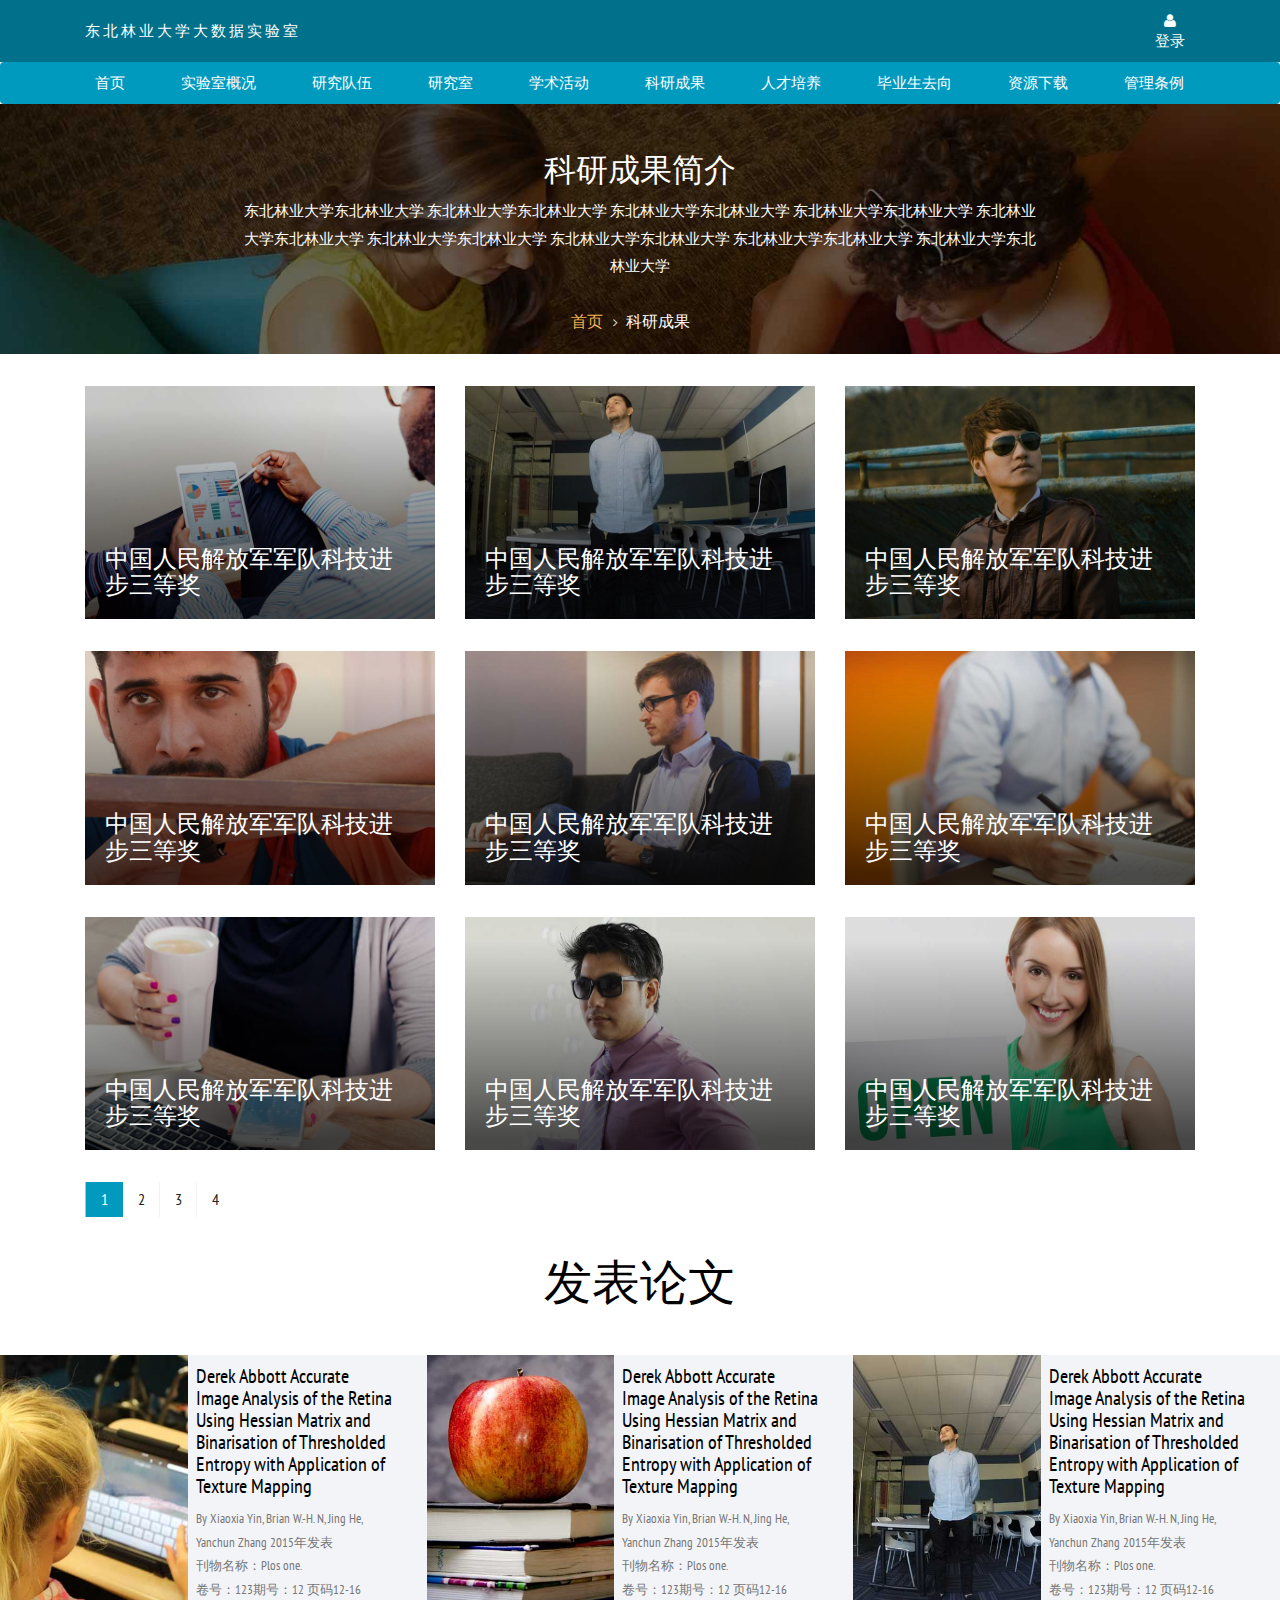
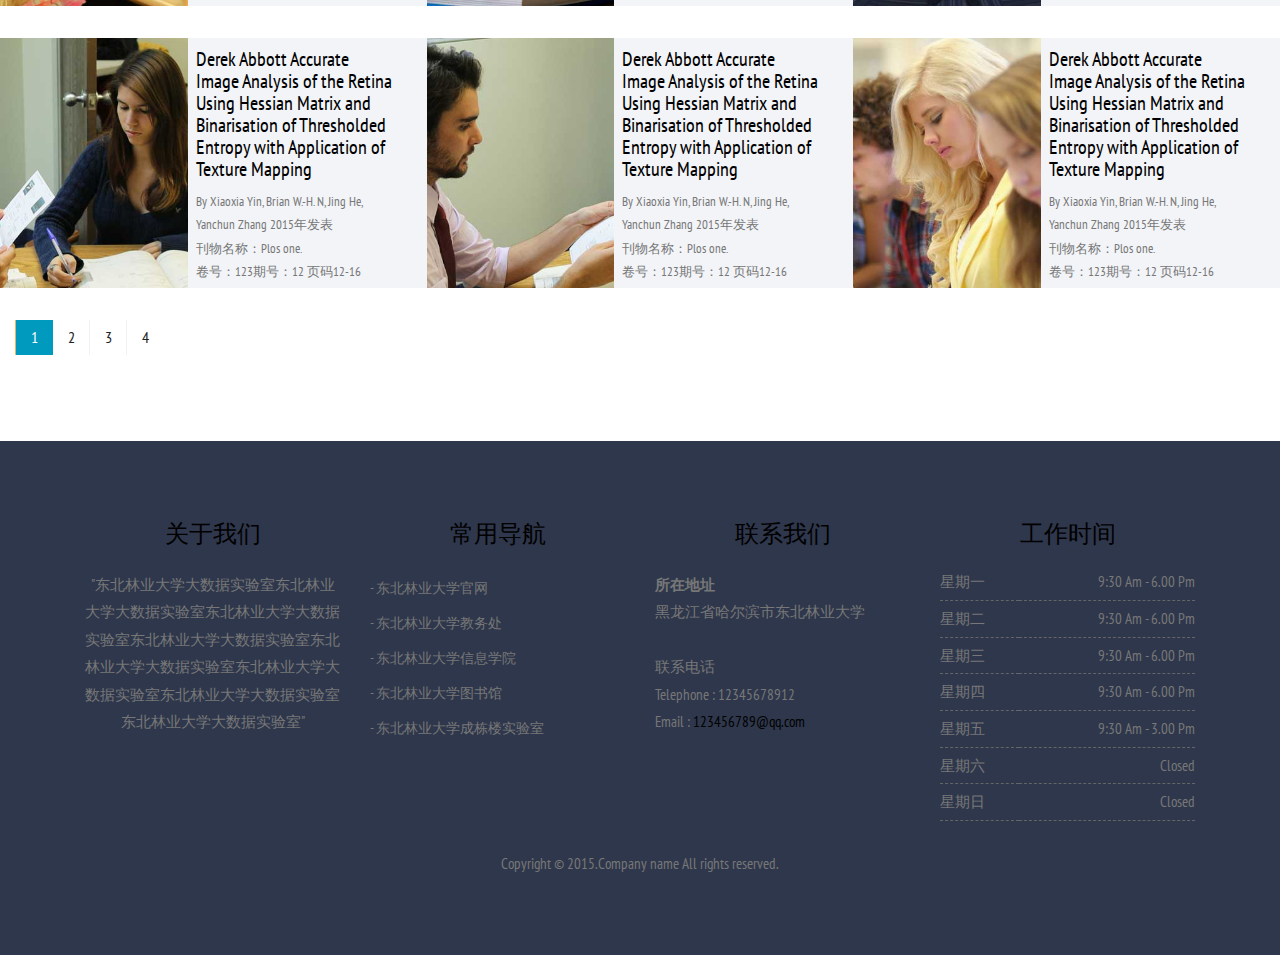
<file: keyanchengguo.html>
<!DOCTYPE HTML>
<html>
<head>
<title>科研成果</title>
<meta name="viewport" content="width=device-width, initial-scale=1">
<meta http-equiv="Content-Type" content="text/html; charset=utf-8" />
<meta name="keywords" content="Learn Responsive web template, Bootstrap Web Templates, Flat Web Templates, Andriod Compatible web template, 
Smartphone Compatible web template, free webdesigns for Nokia, Samsung, LG, SonyErricsson, Motorola web design" />
<script type="application/x-javascript"> addEventListener("load", function() { setTimeout(hideURLbar, 0); }, false); function hideURLbar(){ window.scrollTo(0,1); } </script>
<link href="css/bootstrap-3.1.1.min.css" rel='stylesheet' type='text/css' />
<!-- jQuery (necessary for Bootstrap's JavaScript plugins) -->
<script src="js/jquery.min.js"></script>
<script src="js/bootstrap.min.js"></script>
<script src="js/echarts.min.js"></script>  
<script type="text/javascript" src="http://api.map.baidu.com/api?v=2.0&ak=W3tW0XoAL9qoGONSy0RL0MN0lIgdcVMi"></script>
<!-- Custom Theme files -->
<link href="css/style.css" rel='stylesheet' type='text/css' />
<link rel="stylesheet" href="css/jquery.countdown.css" />

<link href='https://fonts.googleapis.com/css?family=PT+Sans+Narrow:400,700' rel='stylesheet' type='text/css'>
<!----font-Awesome----->
<link href="css/font-awesome.css" rel="stylesheet"> 
<!----font-Awesome----->
<script>
$(document).ready(function(){
    $(".dropdown").hover(            
        function() {
            $('.dropdown-menu', this).stop( true, true ).slideDown("fast");
            $(this).toggleClass('open');        
        },
        function() {
            $('.dropdown-menu', this).stop( true, true ).slideUp("fast");
            $(this).toggleClass('open');       
        }
    );
});
</script>
</head>
<body>
<nav class="navbar navbar-default" role="navigation">
  <div class="container">
      <div class="navbar-header">
          
          <a class="navbar-brand" href="index.html">东北林业大学大数据实验室</a>
         
           
      </div>
      <!--/.navbar-header-->
      <div class="navbar-collapse collapse" id="bs-example-navbar-collapse-1" style="height: 1px;">
        <ul class="nav navbar-nav">
            <li class="dropdown">
                <a href="login.html"><i class="fa fa-user"></i><span>登录</span></a>
            </li>
      </ul>
      </div>
      <div class="clearfix"> </div>
    </div>
      <!--/.navbar-collapse-->
</nav>
<nav class="navbar nav_bottom" role="navigation">
 <div class="container">
 <!-- Brand and toggle get grouped for better mobile display -->
  <div class="navbar-header nav_2">
      <a href="login.html">登录</a>
      <button type="button" class="navbar-toggle collapsed navbar-toggle1" data-toggle="collapse" data-target="#bs-megadropdown-tabs">
        <span class="sr-only">Toggle navigation</span>
        <span class="icon-bar"></span>
        <span class="icon-bar"></span>
        <span class="icon-bar"></span>
      </button>
      <a class="navbar-brand" href="#"></a>
   </div> 
   <!-- Collect the nav links, forms, and other content for toggling -->
    <div class="collapse navbar-collapse" id="bs-megadropdown-tabs">
        <ul class="nav navbar-nav nav_1">
            <li><a href="index.html">首页</a></li>
            <li><a href="about.html">实验室概况</a></li>
            <li><a href="yanjiuduiwu.html">研究队伍</a></li>
            <li><a href="shiyanshi.html">研究室</a></li>
            <li><a href="xueshuhuodong.html">学术活动</a></li>
            <li><a href="keyanchengguo.html">科研成果</a></li>
            <li><a href="rencaipeiyang.html">人才培养</a></li>
            <li><a href="biyeshengquxiang.html">毕业生去向</a></li>
             <li><a href="">资源下载</a></li>
            <li class="last"><a href="">管理条例</a></li>
        </ul>
     </div><!-- /.navbar-collapse -->
   </div>
</nav>
<!-- banner -->
  <div class="courses_banner">
  	<div class="container">
  		<h3>科研成果简介</h3>
  		<p class="description">
             东北林业大学东北林业大学
             东北林业大学东北林业大学
             东北林业大学东北林业大学
             东北林业大学东北林业大学
             东北林业大学东北林业大学
             东北林业大学东北林业大学
             东北林业大学东北林业大学
             东北林业大学东北林业大学
             东北林业大学东北林业大学
        </p>
        <div class="breadcrumb1">
            <ul>
                <li class="icon6"><a href="index.html">首页</a></li>
                <li class="current-page">科研成果</li>
            </ul>
        </div>
  	</div>
  </div>
    <!-- //banner -->
	<div class="admission" style="padding: 2em 0">
	   <div class="container">
	   	 <div class="faculty_top">
	   	  <div class="col-md-4 faculty_grid">
	   	  	<figure class="team_member">
	   	  		<img src="images/fc.jpg" class="img-responsive wp-post-image" alt=""/>
	   	  		<div></div>
	   	  		<figcaption><h3 class="person-title"><a href="event_single.html">中国人民解放军军队科技进步三等奖</a></h3>
	   	  			</br>
	   	  			<span class="person-deg">获奖者张三</span>
	   	  			<p><a href="mailto@example.com">666</a></p>
	   	  			<p>2016年</p>
	   	  			<!-- <div class="person-social">
	   	  				<ul class="social-person">
	   	  					<li><a href="#"><i class="fa fa-facebook"></i></a></li>
	   	  					<li><a href="#"><i class="fa fa-google-plus"></i></a></li>
	   	  					<li><a href="#"><i class="fa fa-twitter"></i></a></li>
	   	  					<li><a href="#"><i class="fa fa-youtube"></i></a></li>
	   	  			    </ul>
	   	  		  </div> -->
	   	  	   </figcaption>
	   	  	 </figure>
	   	  </div>
	   	  <div class="col-md-4 faculty_grid">
	   	  	<figure class="team_member">
	   	  		<img src="images/fc1.jpg" class="img-responsive wp-post-image" alt=""/>
	   	  		<div></div>
	   	  		<figcaption><h3 class="person-title"><a href="event_single.html">中国人民解放军军队科技进步三等奖</a></h3>
	   	  			</br>
	   	  			<span class="person-deg">获奖者张三</span>
	   	  			<p><a href="mailto@example.com">666</a></p>
	   	  			<p>2016年</p>
	   	  			<!-- <div class="person-social">
	   	  				<ul class="social-person">
	   	  					<li><a href="#"><i class="fa fa-facebook"></i></a></li>
	   	  					<li><a href="#"><i class="fa fa-google-plus"></i></a></li>
	   	  					<li><a href="#"><i class="fa fa-twitter"></i></a></li>
	   	  					<li><a href="#"><i class="fa fa-youtube"></i></a></li>
	   	  			    </ul>
	   	  		  </div> -->
	   	  	   </figcaption>
	   	  	 </figure>
	   	  </div>
	   	  <div class="col-md-4 faculty_grid">
	   	  	<figure class="team_member">
	   	  		<img src="images/fc2.jpg" class="img-responsive wp-post-image" alt=""/>
	   	  		<div></div>
	   	  		<figcaption><h3 class="person-title"><a href="event_single.html">中国人民解放军军队科技进步三等奖</a></h3>
	   	  			</br>
	   	  			<span class="person-deg">获奖者张三</span>
	   	  			<p><a href="mailto@example.com">666</a></p>
	   	  			<p>2016年</p>
	   	  			<!-- <div class="person-social">
	   	  				<ul class="social-person">
	   	  					<li><a href="#"><i class="fa fa-facebook"></i></a></li>
	   	  					<li><a href="#"><i class="fa fa-google-plus"></i></a></li>
	   	  					<li><a href="#"><i class="fa fa-twitter"></i></a></li>
	   	  					<li><a href="#"><i class="fa fa-youtube"></i></a></li>
	   	  			    </ul>
	   	  		  </div> -->
	   	  	   </figcaption>
	   	  	 </figure>
	   	  </div>
	   	  <div class="clearfix"> </div>
	   	 </div>
	   	 <div class="faculty_top">
	   	  <div class="col-md-4 faculty_grid">
	   	  	<figure class="team_member">
	   	  		<img src="images/fc3.jpg" class="img-responsive wp-post-image" alt=""/>
	   	  		<div></div>
	   	  		<figcaption><h3 class="person-title"><a href="event_single.html">中国人民解放军军队科技进步三等奖</a></h3>
	   	  			</br>
	   	  			<span class="person-deg">获奖者张三</span>
	   	  			<p><a href="mailto@example.com">666</a></p>
	   	  			<p>2016年</p>
	   	  			<!-- <div class="person-social">
	   	  				<ul class="social-person">
	   	  					<li><a href="#"><i class="fa fa-facebook"></i></a></li>
	   	  					<li><a href="#"><i class="fa fa-google-plus"></i></a></li>
	   	  					<li><a href="#"><i class="fa fa-twitter"></i></a></li>
	   	  					<li><a href="#"><i class="fa fa-youtube"></i></a></li>
	   	  			    </ul>
	   	  		  </div> -->
	   	  	   </figcaption>
	   	  </div>
	   	  <div class="col-md-4 faculty_grid">
	   	  	<figure class="team_member">
	   	  		<img src="images/fc4.jpg" class="img-responsive wp-post-image" alt=""/>
	   	  		<div></div>
	   	  		<figcaption><h3 class="person-title"><a href="event_single.html">中国人民解放军军队科技进步三等奖</a></h3>
	   	  			</br>
	   	  			<span class="person-deg">获奖者张三</span>
	   	  			<p><a href="mailto@example.com">666</a></p>
	   	  			<p>2016年</p>
	   	  			<!-- <div class="person-social">
	   	  				<ul class="social-person">
	   	  					<li><a href="#"><i class="fa fa-facebook"></i></a></li>
	   	  					<li><a href="#"><i class="fa fa-google-plus"></i></a></li>
	   	  					<li><a href="#"><i class="fa fa-twitter"></i></a></li>
	   	  					<li><a href="#"><i class="fa fa-youtube"></i></a></li>
	   	  			    </ul>
	   	  		  </div> -->
	   	  	   </figcaption>
	   	  	 </figure>
	   	  </div>
	   	  <div class="col-md-4 faculty_grid">
	   	  	<figure class="team_member">
	   	  		<img src="images/fc5.jpg" class="img-responsive wp-post-image" alt=""/>
	   	  		<div></div>
	   	  		<figcaption><h3 class="person-title"><a href="event_single.html">中国人民解放军军队科技进步三等奖</a></h3>
	   	  			</br>
	   	  			<span class="person-deg">获奖者张三</span>
	   	  			<p><a href="mailto@example.com">666</a></p>
	   	  			<p>2016年</p>
	   	  			<!-- <div class="person-social">
	   	  				<ul class="social-person">
	   	  					<li><a href="#"><i class="fa fa-facebook"></i></a></li>
	   	  					<li><a href="#"><i class="fa fa-google-plus"></i></a></li>
	   	  					<li><a href="#"><i class="fa fa-twitter"></i></a></li>
	   	  					<li><a href="#"><i class="fa fa-youtube"></i></a></li>
	   	  			    </ul>
	   	  		  </div> -->
	   	  	   </figcaption>
	   	  	 </figure>
	   	  </div>
	   	  <div class="clearfix"> </div>
	   	 </div>
	   	 <div class="faculty_bottom">
	   	  <div class="col-md-4 faculty_grid">
	   	  	<figure class="team_member">
	   	  		<img src="images/fc6.jpg" class="img-responsive wp-post-image" alt=""/>
	   	  		<div></div>
	   	  		<figcaption><h3 class="person-title"><a href="event_single.html">中国人民解放军军队科技进步三等奖</a></h3>
	   	  			</br>
	   	  			<span class="person-deg">获奖者张三</span>
	   	  			<p><a href="mailto@example.com">666</a></p>
	   	  			<p>2016年</p>
	   	  			<!-- <div class="person-social">
	   	  				<ul class="social-person">
	   	  					<li><a href="#"><i class="fa fa-facebook"></i></a></li>
	   	  					<li><a href="#"><i class="fa fa-google-plus"></i></a></li>
	   	  					<li><a href="#"><i class="fa fa-twitter"></i></a></li>
	   	  					<li><a href="#"><i class="fa fa-youtube"></i></a></li>
	   	  			    </ul>
	   	  		  </div> -->
	   	  	   </figcaption>
	   	  	 </figure>
	   	  </div>
	   	  <div class="col-md-4 faculty_grid">
	   	  	<figure class="team_member">
	   	  		<img src="images/fc7.jpg" class="img-responsive wp-post-image" alt=""/>
	   	  		<div></div>
	   	  		<figcaption><h3 class="person-title"><a href="event_single.html">中国人民解放军军队科技进步三等奖</a></h3>
	   	  			</br>
	   	  			<span class="person-deg">获奖者张三</span>
	   	  			<p><a href="mailto@example.com">666</a></p>
	   	  			<p>2016年</p>
	   	  			<!-- <div class="person-social">
	   	  				<ul class="social-person">
	   	  					<li><a href="#"><i class="fa fa-facebook"></i></a></li>
	   	  					<li><a href="#"><i class="fa fa-google-plus"></i></a></li>
	   	  					<li><a href="#"><i class="fa fa-twitter"></i></a></li>
	   	  					<li><a href="#"><i class="fa fa-youtube"></i></a></li>
	   	  			    </ul>
	   	  		  </div> -->
	   	  	   </figcaption>
	   	  	 </figure>
	   	  </div>
	   	  <div class="col-md-4 faculty_grid">
	   	  	<figure class="team_member">
	   	  		<img src="images/fc8.jpg" class="img-responsive wp-post-image" alt=""/>
	   	  		<div></div>
	   	  		<figcaption><h3 class="person-title"><a href="event_single.html">中国人民解放军军队科技进步三等奖</a></h3>
	   	  			</br>
	   	  			<span class="person-deg">获奖者张三</span>
	   	  			<p><a href="mailto@example.com">666</a></p>
	   	  			<p>2016年</p>
	   	  			<!-- <div class="person-social">
	   	  				<ul class="social-person">
	   	  					<li><a href="#"><i class="fa fa-facebook"></i></a></li>
	   	  					<li><a href="#"><i class="fa fa-google-plus"></i></a></li>
	   	  					<li><a href="#"><i class="fa fa-twitter"></i></a></li>
	   	  					<li><a href="#"><i class="fa fa-youtube"></i></a></li>
	   	  			    </ul>
	   	  		  </div> -->
	   	  	   </figcaption>
	   	  	 </figure>
	   	  </div>
	   	  <div class="clearfix"> </div>
	   	 </div>
	    <ul class="pagination">
	   	 		<li class="active"><a href="#">1</a></li>
	   	 		<li><a href="#">2</a></li>
	   	 		<li><a href="#">3</a></li>
	   	 		<li><a href="#">4</a></li>
	   	</ul>
	  </div>
	</div>
	 <div class="bottom_content" id="botton_contentclone" style="padding: 0;">  
   	 <h3>发表论文</h3>
     <div class="grid_2">
     	<div class="col-md-4 portfolio-left">
            <div class="portfolio-img event-img">
                <img src="images/t15.jpg" class="img-responsive" alt=""/>
                <div class="over-image"></div>
            </div>
            <div class="portfolio-description">
               <h4><a href="#">Derek Abbott Accurate Image Analysis of the Retina Using Hessian Matrix and Binarisation of Thresholded Entropy with Application of Texture Mapping</a></h4>
               <p>By Xiaoxia Yin, Brian W.-H. N, Jing He, Yanchun Zhang 2015年发表</p>
                <!-- <span>
                  <a href="students.html">刊物名称：Plos one.</a>
                  <a href="students.html">卷号：123期号：12 页码12-16</a>
                </span> -->
                <p>刊物名称：Plos one.</br></p>
                <p>卷号：123期号：12 页码12-16</p>
            </div>
            <div class="clearfix"> </div>
        </div>
        <div class="col-md-4 portfolio-left">
            <div class="portfolio-img event-img">
                <img src="images/t10.jpg" class="img-responsive" alt=""/>
                 <div class="over-image"></div>
            </div>
            <div class="portfolio-description">
               <h4><a href="#">Derek Abbott Accurate Image Analysis of the Retina Using Hessian Matrix and Binarisation of Thresholded Entropy with Application of Texture Mapping</a></h4>
               <p>By Xiaoxia Yin, Brian W.-H. N, Jing He, Yanchun Zhang 2015年发表</p>
                <!-- <span>
                  <a href="students.html">刊物名称：Plos one.</a>
                  <a href="students.html">卷号：123期号：12 页码12-16</a>
                </span> -->
                <p>刊物名称：Plos one.</br></p>
                <p>卷号：123期号：12 页码12-16</p>
            </div>
            <div class="clearfix"> </div>
        </div>
        <div class="col-md-4 portfolio-left">
            <div class="portfolio-img event-img">
                <img src="images/t12.jpg" class="img-responsive" alt=""/>
                 <div class="over-image"></div>
            </div>
            <div class="portfolio-description">
               <h4><a href="#">Derek Abbott Accurate Image Analysis of the Retina Using Hessian Matrix and Binarisation of Thresholded Entropy with Application of Texture Mapping</a></h4>
               <p>By Xiaoxia Yin, Brian W.-H. N, Jing He, Yanchun Zhang 2015年发表</p>
                <!-- <span>
                  <a href="students.html">刊物名称：Plos one.</a>
                  <a href="students.html">卷号：123期号：12 页码12-16</a>
                </span> -->
                <p>刊物名称：Plos one.</br></p>
                <p>卷号：123期号：12 页码12-16</p>
            </div>
            <div class="clearfix"> </div>
        </div>
        <div class="clearfix"> </div>
     </div>
     <div class="grid_3">
     	<div class="col-md-4 portfolio-left">
            <div class="portfolio-img event-img">
                <img src="images/t11.jpg" class="img-responsive" alt=""/>
                 <div class="over-image"></div>
            </div>
            <div class="portfolio-description">
              <h4><a href="#">Derek Abbott Accurate Image Analysis of the Retina Using Hessian Matrix and Binarisation of Thresholded Entropy with Application of Texture Mapping</a></h4>
               <p>By Xiaoxia Yin, Brian W.-H. N, Jing He, Yanchun Zhang 2015年发表</p>
                <!-- <span>
                  <a href="students.html">刊物名称：Plos one.</a>
                  <a href="students.html">卷号：123期号：12 页码12-16</a>
                </span> -->
                <p>刊物名称：Plos one.</br></p>
                <p>卷号：123期号：12 页码12-16</p>
            </div>
            <div class="clearfix"> </div>
        </div>
        <div class="col-md-4 portfolio-left">
            <div class="portfolio-img event-img">
                <img src="images/t14.jpg" class="img-responsive" alt=""/>
                 <div class="over-image"></div>
            </div>
            <div class="portfolio-description">
               <h4><a href="#">Derek Abbott Accurate Image Analysis of the Retina Using Hessian Matrix and Binarisation of Thresholded Entropy with Application of Texture Mapping</a></h4>
               <p>By Xiaoxia Yin, Brian W.-H. N, Jing He, Yanchun Zhang 2015年发表</p>
                <!-- <span>
                  <a href="students.html">刊物名称：Plos one.</a>
                  <a href="students.html">卷号：123期号：12 页码12-16</a>
                </span> -->
                <p>刊物名称：Plos one.</br></p>
                <p>卷号：123期号：12 页码12-16</p>
            </div>
            <div class="clearfix"> </div>
        </div>
        <div class="col-md-4 portfolio-left">
            <div class="portfolio-img event-img">
                <img src="images/t13.jpg" class="img-responsive" alt=""/>
                 <div class="over-image"></div>
            </div>
            <div class="portfolio-description">
               <h4><a href="#">Derek Abbott Accurate Image Analysis of the Retina Using Hessian Matrix and Binarisation of Thresholded Entropy with Application of Texture Mapping</a></h4>
               <p>By Xiaoxia Yin, Brian W.-H. N, Jing He, Yanchun Zhang 2015年发表</p>
                <!-- <span>
                  <a href="students.html">刊物名称：Plos one.</a>
                  <a href="students.html">卷号：123期号：12 页码12-16</a>
                </span> -->
                <p>刊物名称：Plos one.</br></p>
                <p>卷号：123期号：12 页码12-16</p>
            </div>
            <div class="clearfix"> </div>
        </div>
        <ul class="pagination">
	   	 		<li class="active"><a href="#">1</a></li>
	   	 		<li><a href="#">2</a></li>
	   	 		<li><a href="#">3</a></li>
	   	 		<li><a href="#">4</a></li>
	   	</ul>
	   	 
        <div class="clearfix"> </div>
     </div>
    </div>
     <div class="footer">
    	<div class="container">
    		<div class="col-md-3 grid_4">
    		   <h3>关于我们</h3>	
    		   <p>"东北林业大学大数据实验室东北林业大学大数据实验室东北林业大学大数据实验室东北林业大学大数据实验室东北林业大学大数据实验室东北林业大学大数据实验室东北林业大学大数据实验室东北林业大学大数据实验室"</p>
    		      <!-- <ul class="social-nav icons_2 clearfix">
                    <li><a href="#" class="twitter"><i class="fa fa-twitter"></i></a></li>
                    <li><a href="#" class="facebook"> <i class="fa fa-facebook"></i></a></li>
                    <li><a href="#" class="google-plus"><i class="fa fa-google-plus"></i></a></li>
                 </ul> -->
    		</div>
    		<div class="col-md-3 grid_4">
    		   <h3>常用导航</h3>
    			<ul class="footer_list">
    				<li><a href="#">-  东北林业大学官网 </a></li>
    				<li><a href="#">-  东北林业大学教务处</a></li>
    				<li><a href="#">-  东北林业大学信息学院</a></li>
    				<li><a href="#">-  东北林业大学图书馆</a></li>
    				<li><a href="#">-  东北林业大学成栋楼实验室</a></li>
    			</ul>
    		</div>
    		<div class="col-md-3 grid_4">
    		   <h3>联系我们</h3>
    			<address>
                    <strong>所在地址</strong>
                    <br>
                    <span>黑龙江省哈尔滨市东北林业大学</span>
                    <br><br>
                    <span>联系电话</span>
                    <br>
                    <abbr>Telephone : </abbr> 12345678912
                    <br>
                    <abbr>Email : </abbr> <a href="mailto@example.com">123456789@qq.com</a>
               </address>
    		</div>
    		<div class="col-md-3 grid_4">
    		   <h3>工作时间</h3>
    			 <table class="table_working_hours">
		        	<tbody>
		        		<tr class="opened_1">
							<td class="day_label">星期一</td>
							<td class="day_value">9:30 am - 6.00 pm</td>
						</tr>
					    <tr class="opened">
							<td class="day_label">星期二</td>
							<td class="day_value">9:30 am - 6.00 pm</td>
						</tr>
					    <tr class="opened">
							<td class="day_label">星期三</td>
							<td class="day_value">9:30 am - 6.00 pm</td>
						</tr>
					    <tr class="opened">
							<td class="day_label">星期四</td>
							<td class="day_value">9:30 am - 6.00 pm</td>
						</tr>
					    <tr class="opened">
							<td class="day_label">星期五</td>
							<td class="day_value">9:30 am - 3.00 pm</td>
						</tr>
					    <tr class="closed">
							<td class="day_label">星期六</td>
							<td class="day_value closed"><span>Closed</span></td>
						</tr>
					    <tr class="closed">
							<td class="day_label">星期日</td>
							<td class="day_value closed"><span>Closed</span></td>
						</tr>
				    </tbody>
				</table>
            </div>
    		<div class="clearfix"> </div>
    		<div class="copy">
		       <p>Copyright &copy; 2015.Company name All rights reserved.<a target="_blank" href="http://www.cssmoban.com/"></a></p>
	        </div>
    	</div>
    </div>
</body>
</html>
</file>
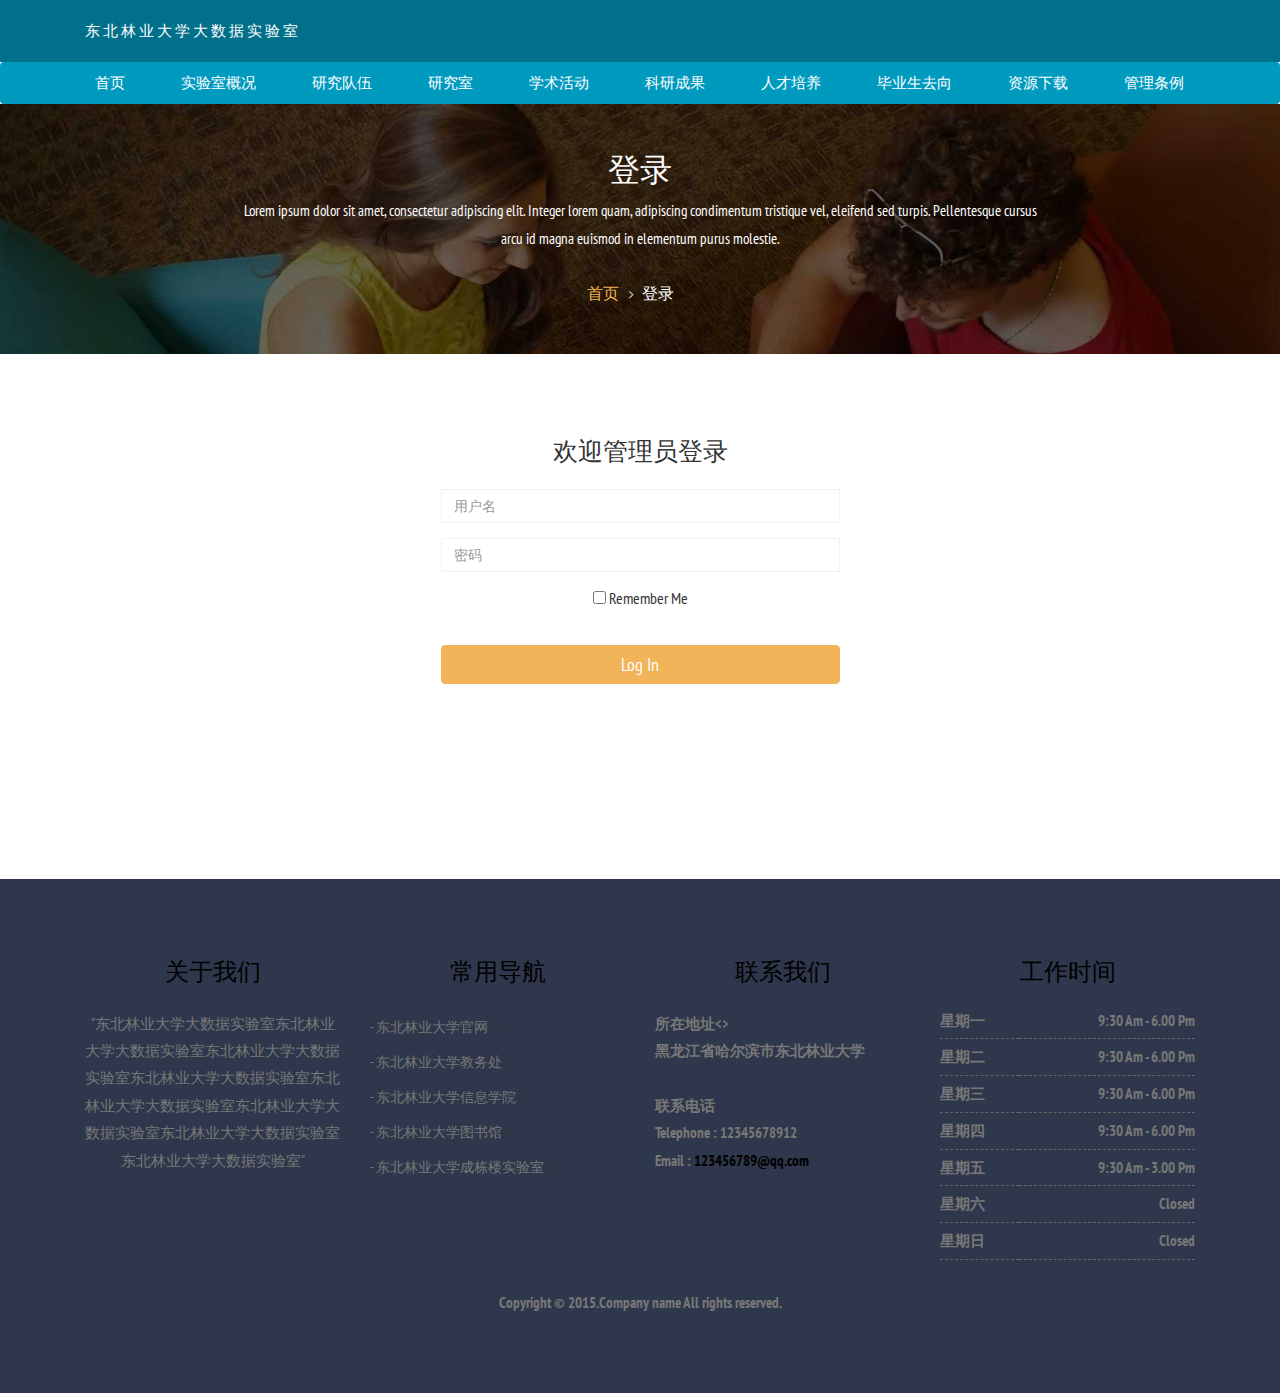
<file: login.html>
<!DOCTYPE HTML>
<html>
<head>
<title>登录</title>
<meta name="viewport" content="width=device-width, initial-scale=1">
<meta http-equiv="Content-Type" content="text/html; charset=utf-8" />
<meta name="keywords" content="Learn Responsive web template, Bootstrap Web Templates, Flat Web Templates, Andriod Compatible web template, 
Smartphone Compatible web template, free webdesigns for Nokia, Samsung, LG, SonyErricsson, Motorola web design" />
<script type="application/x-javascript"> addEventListener("load", function() { setTimeout(hideURLbar, 0); }, false); function hideURLbar(){ window.scrollTo(0,1); } </script>
<link href="css/bootstrap-3.1.1.min.css" rel='stylesheet' type='text/css' />
<!-- jQuery (necessary for Bootstrap's JavaScript plugins) -->
<script src="js/jquery.min.js"></script>
<script src="js/bootstrap.min.js"></script>
<!-- Custom Theme files -->
<link href="css/style.css" rel='stylesheet' type='text/css' />
<link rel="stylesheet" href="css/jquery.countdown.css" />
<link href='https://fonts.googleapis.com/css?family=PT+Sans+Narrow:400,700' rel='stylesheet' type='text/css'>
<!----font-Awesome----->
<link href="css/font-awesome.css" rel="stylesheet"> 
<!----font-Awesome----->
<script>
$(document).ready(function(){
    $(".dropdown").hover(            
        function() {
            $('.dropdown-menu', this).stop( true, true ).slideDown("fast");
            $(this).toggleClass('open');        
        },
        function() {
            $('.dropdown-menu', this).stop( true, true ).slideUp("fast");
            $(this).toggleClass('open');       
        }
    );
});
</script>
</head>
<body>
<nav class="navbar navbar-default" role="navigation">
	<div class="container">
	    <div class="navbar-header">
	       
	         <a class="navbar-brand" href="index.html">东北林业大学大数据实验室</a>
	    </div>
	    <!--/.navbar-header-->
	    <div class="navbar-collapse collapse" id="bs-example-navbar-collapse-1" style="height: 1px;">
	        
	    </div>
	    <div class="clearfix"> </div>
	  </div>
	    <!--/.navbar-collapse-->
</nav>
<nav class="navbar nav_bottom" role="navigation">
 <div class="container">
  <!-- Brand and toggle get grouped for better mobile display -->
     <div class="navbar-header nav_2">
        <a href="login.html">登录</a>
      <button type="button" class="navbar-toggle collapsed navbar-toggle1" data-toggle="collapse" data-target="#bs-megadropdown-tabs">
        <span class="sr-only">Toggle navigation</span>
        <span class="icon-bar"></span>
        <span class="icon-bar"></span>
        <span class="icon-bar"></span>
      </button>
      <a class="navbar-brand" href="#"></a>
   </div>  
    <!-- Collect the nav links, forms, and other content for toggling -->
    <div class="collapse navbar-collapse" id="bs-megadropdown-tabs">
        <ul class="nav navbar-nav nav_1">
            <li><a href="index.html">首页</a></li>
            <li><a href="about.html">实验室概况</a></li>
            <li><a href="yanjiuduiwu.html">研究队伍</a></li>
            <li><a href="yanjiushi.html">研究室</a></li>
            <li><a href="xueshuhuodong.html">学术活动</a></li>
            <li><a href="keyanchengguo.html">科研成果</a></li>
            <li><a href="rencaipeiyang.html">人才培养</a></li>
            <li><a href="biyeshengquxiang.html">毕业生去向</a></li>
            <li><a href="">资源下载</a></li>
            <li class="last"><a href="">管理条例</a></li>
        </ul>
     </div><!-- /.navbar-collapse -->
   </div>
</nav>
<!-- banner -->
  <div class="courses_banner">
  	<div class="container">
  		<h3>登录</h3>
  		<p class="description">
             Lorem ipsum dolor sit amet, consectetur adipiscing elit. Integer lorem quam, adipiscing condimentum tristique vel, eleifend sed turpis. Pellentesque cursus arcu id magna euismod in elementum purus molestie.
        </p>
        <div class="breadcrumb1">
            <ul>
                <li class="icon6"><a href="index.html">首页</a></li>
                <li class="current-page">登录</li>
            </ul>
        </div>
  	</div>
  </div>
    <!-- //banner -->
	<div class="courses_box1">
	   <div class="container">
	   	  <form class="login">
	    	<p class="lead">欢迎管理员登录</p>
		    <div class="form-group">
			    <input autocomplete="off" type="text" name="log_username" class="required form-control" placeholder="用户名">
		    </div>
		    <div class="form-group">
			    <input autocomplete="off" type="password" class="password required form-control" placeholder="密码" name="log_password">
		    </div>
		    <div class="form-group">
                <input type="checkbox" name="remember" value="true"> Remember Me
                <input type="submit" class="btn btn-primary btn-lg1 btn-block" name="submit" value="Log In">
            </div>
            
		 </form>
	   </div>
	</div>
    <div class="footer">
        <div class="container">
            <div class="col-md-3 grid_4">
               <h3>关于我们</h3>    
               <p>"东北林业大学大数据实验室东北林业大学大数据实验室东北林业大学大数据实验室东北林业大学大数据实验室东北林业大学大数据实验室东北林业大学大数据实验室东北林业大学大数据实验室东北林业大学大数据实验室"</p>
                  <!-- <ul class="social-nav icons_2 clearfix">
                    <li><a href="#" class="twitter"><i class="fa fa-twitter"></i></a><>
                    <li><a href="#" class="facebook"> <i class="fa fa-facebook"></i></a><>
                    <li><a href="#" class="google-plus"><i class="fa fa-google-plus"></i></a><>
                 </ul> -->
            </div>
            <div class="col-md-3 grid_4">
               <h3>常用导航</h3>
                <ul class="footer_list">
                    <li><a href="#">-  东北林业大学官网 </a><>
                    <li><a href="#">-  东北林业大学教务处</a><>
                    <li><a href="#">-  东北林业大学信息学院</a><>
                    <li><a href="#">-  东北林业大学图书馆</a><>
                    <li><a href="#">-  东北林业大学成栋楼实验室</a><>
                </ul>
            </div>
            <div class="col-md-3 grid_4">
               <h3>联系我们</h3>
                <address>
                    <strong>所在地址<>
                    <br>
                    <span>黑龙江省哈尔滨市东北林业大学</span>
                    <br><br>
                    <span>联系电话</span>
                    <br>
                    <abbr>Telephone : </abbr> 12345678912
                    <br>
                    <abbr>Email : </abbr> <a href="mailto@example.com">123456789@qq.com</a>
               </address>
            </div>
            <div class="col-md-3 grid_4">
               <h3>工作时间</h3>
                 <table class="table_working_hours">
                    <tbody>
                        <tr class="opened_1">
                            <td class="day_label">星期一</td>
                            <td class="day_value">9:30 am - 6.00 pm</td>
                        </tr>
                        <tr class="opened">
                            <td class="day_label">星期二</td>
                            <td class="day_value">9:30 am - 6.00 pm</td>
                        </tr>
                        <tr class="opened">
                            <td class="day_label">星期三</td>
                            <td class="day_value">9:30 am - 6.00 pm</td>
                        </tr>
                        <tr class="opened">
                            <td class="day_label">星期四</td>
                            <td class="day_value">9:30 am - 6.00 pm</td>
                        </tr>
                        <tr class="opened">
                            <td class="day_label">星期五</td>
                            <td class="day_value">9:30 am - 3.00 pm</td>
                        </tr>
                        <tr class="closed">
                            <td class="day_label">星期六</td>
                            <td class="day_value closed"><span>Closed</span></td>
                        </tr>
                        <tr class="closed">
                            <td class="day_label">星期日</td>
                            <td class="day_value closed"><span>Closed</span></td>
                        </tr>
                    </tbody>
                </table>
            </div>
            <div class="clearfix"> </div>
            <div class="copy">
               <p>Copyright &copy; 2015.Company name All rights reserved.<a target="_blank" href="http://www.cssmoban.com/"></a></p>
            </div>
        </div>
    </div>
</body>
</html>
</file>
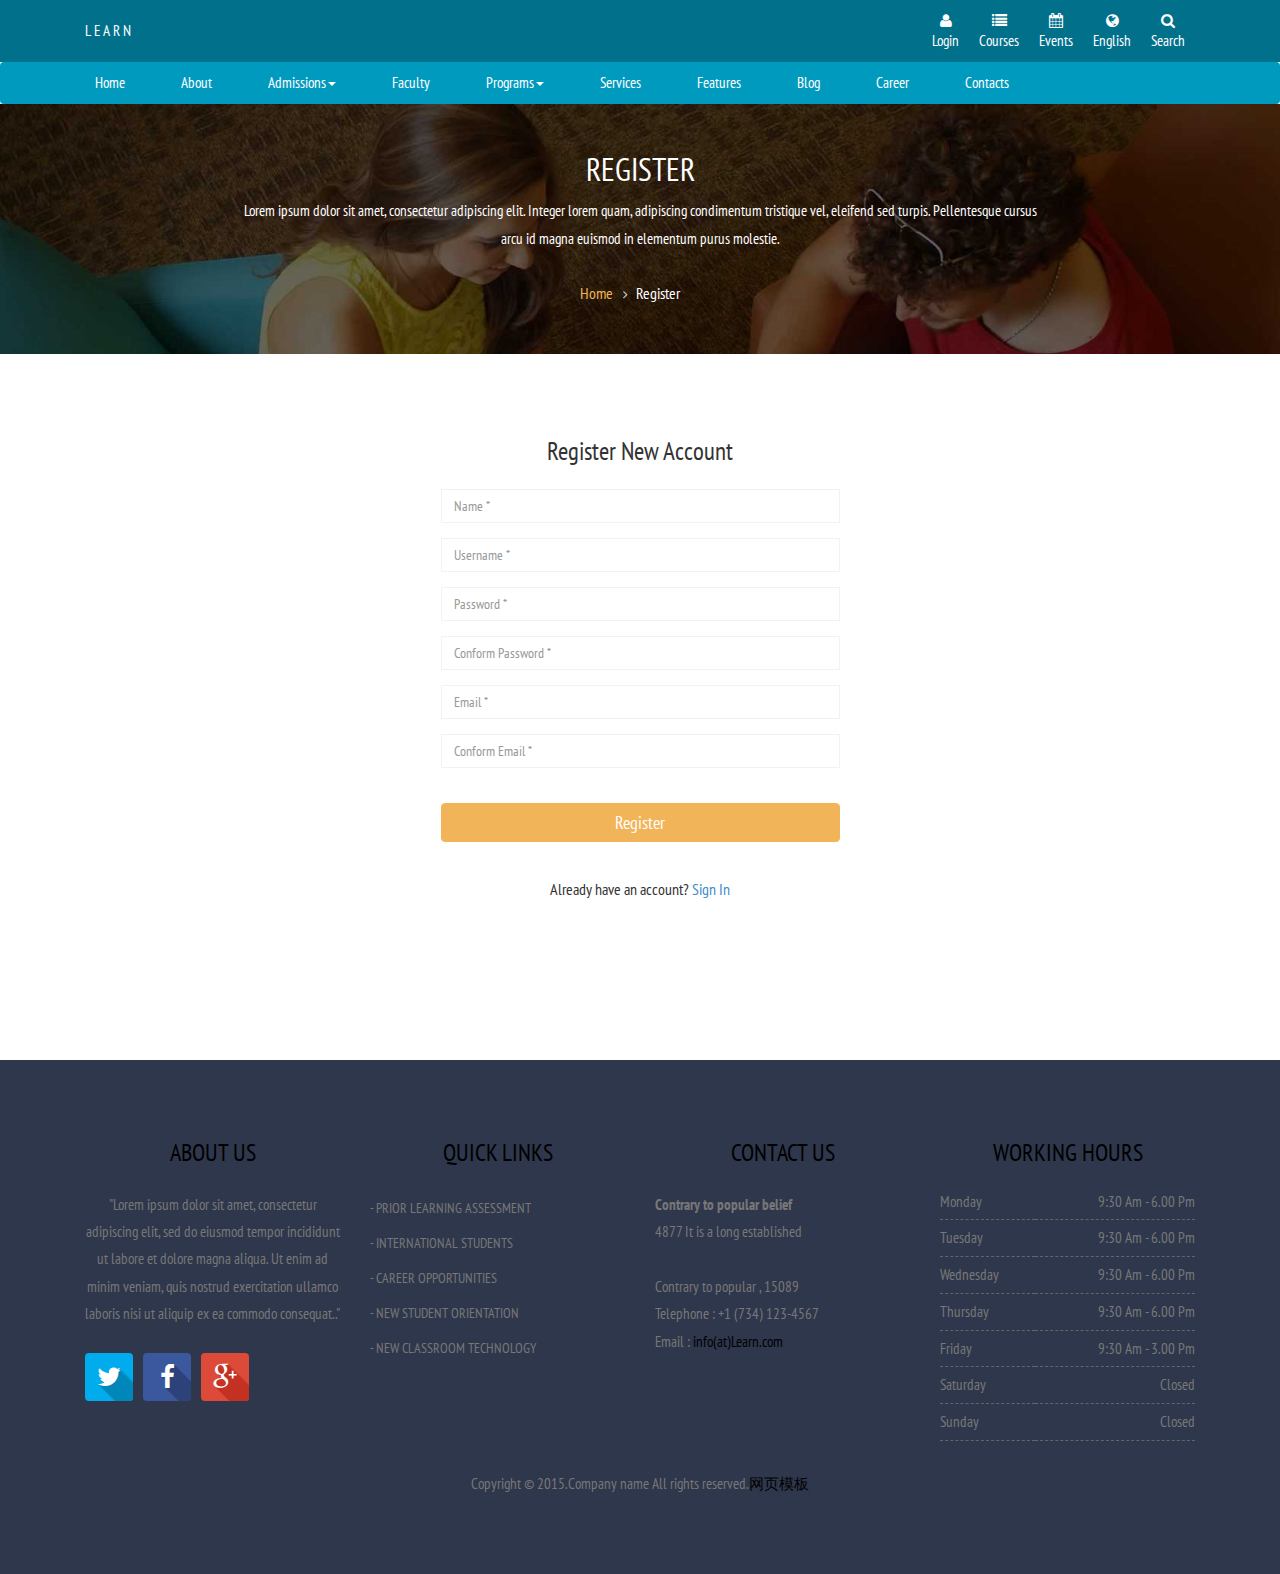
<file: register.html>
<!DOCTYPE HTML>
<html>
<head>
<title>Register</title>
<meta name="viewport" content="width=device-width, initial-scale=1">
<meta http-equiv="Content-Type" content="text/html; charset=utf-8" />
<meta name="keywords" content="Learn Responsive web template, Bootstrap Web Templates, Flat Web Templates, Andriod Compatible web template, 
Smartphone Compatible web template, free webdesigns for Nokia, Samsung, LG, SonyErricsson, Motorola web design" />
<script type="application/x-javascript"> addEventListener("load", function() { setTimeout(hideURLbar, 0); }, false); function hideURLbar(){ window.scrollTo(0,1); } </script>
<link href="css/bootstrap-3.1.1.min.css" rel='stylesheet' type='text/css' />
<!-- jQuery (necessary for Bootstrap's JavaScript plugins) -->
<script src="js/jquery.min.js"></script>
<script src="js/bootstrap.min.js"></script>
<!-- Custom Theme files -->
<link href="css/style.css" rel='stylesheet' type='text/css' />
<link rel="stylesheet" href="css/jquery.countdown.css" />
<link href='https://fonts.googleapis.com/css?family=PT+Sans+Narrow:400,700' rel='stylesheet' type='text/css'>
<!----font-Awesome----->
<link href="css/font-awesome.css" rel="stylesheet"> 
<!----font-Awesome----->
<script>
$(document).ready(function(){
    $(".dropdown").hover(            
        function() {
            $('.dropdown-menu', this).stop( true, true ).slideDown("fast");
            $(this).toggleClass('open');        
        },
        function() {
            $('.dropdown-menu', this).stop( true, true ).slideUp("fast");
            $(this).toggleClass('open');       
        }
    );
});
</script>
</head>
<body>
<nav class="navbar navbar-default" role="navigation">
	<div class="container">
	    <div class="navbar-header">
	        <button type="button" class="navbar-toggle collapsed" data-toggle="collapse" data-target="#bs-example-navbar-collapse-1">
		        <span class="sr-only">Toggle navigation</span>
		        <span class="icon-bar"></span>
		        <span class="icon-bar"></span>
		        <span class="icon-bar"></span>
	        </button>
	         <a class="navbar-brand" href="index.html">Learn</a>
	    </div>
	    <!--/.navbar-header-->
	    <div class="navbar-collapse collapse" id="bs-example-navbar-collapse-1" style="height: 1px;">
	        <ul class="nav navbar-nav">
		        <li class="dropdown">
		            <a href="login.html"><i class="fa fa-user"></i><span>Login</span></a>
		        </li>
		        <li class="dropdown">
		        	<a href="#" class="dropdown-toggle" data-toggle="dropdown"><i class="fa fa-list"></i><span>Courses</span></a>
		        	   <ul class="dropdown-menu">
			            <li><a href="courses.html">Courses Categories</a></li>
			            <li><a href="courses.html">Courses list</a></li>
			            <li><a href="courses.html">Courses detail</a></li>
		              </ul>
		        </li>
		        <li class="dropdown">
		            <a href="#" class="dropdown-toggle" data-toggle="dropdown"><i class="fa fa-calendar"></i><span>Events</span></a>
		             <ul class="dropdown-menu">
			            <li><a href="events.html">Event1</a></li>
			            <li><a href="events.html">Event2</a></li>
			            <li><a href="events.html">Event3</a></li>
		             </ul>
		        </li>
		        <li class="dropdown">
		            <a href="#" class="dropdown-toggle" data-toggle="dropdown"><i class="fa fa-globe"></i><span>English</span></a>
		            <ul class="dropdown-menu">
			            <li><a href="#"><span><i class="flags us"></i><span>English</span></span></a></li>
			            <li><a href="#"><span><i class="flags newzland"></i><span>Newzland</span></span></a></li>
			        </ul>
		        </li>
		        <li class="dropdown">
		            <a href="#" class="dropdown-toggle" data-toggle="dropdown"><i class="fa fa-search"></i><span>Search</span></a>
		            <ul class="dropdown-menu search-form">
			           <form>        
                            <input type="text" class="search-text" name="s" placeholder="Search...">    
                            <button type="submit" class="search-submit"><i class="fa fa-search"></i></button>
                       </form>
			        </ul>
		        </li>
		     </ul>
	    </div>
	    <div class="clearfix"> </div>
	  </div>
	    <!--/.navbar-collapse-->
</nav>
<nav class="navbar nav_bottom" role="navigation">
 <div class="container">
  <!-- Brand and toggle get grouped for better mobile display -->
    <div class="navbar-header nav_2">
      <button type="button" class="navbar-toggle collapsed" data-toggle="collapse" data-target="#bs-megadropdown-tabs">
        <span class="sr-only">Toggle navigation</span>
        <span class="icon-bar"></span>
        <span class="icon-bar"></span>
        <span class="icon-bar"></span>
      </button>
      <a class="navbar-brand" href="#"></a>
    </div> 
    <!-- Collect the nav links, forms, and other content for toggling -->
    <div class="collapse navbar-collapse" id="bs-megadropdown-tabs">
        <ul class="nav navbar-nav nav_1">
            <li><a href="index.html">Home</a></li>
            <li><a href="about.html">About</a></li>
    		<li class="dropdown mega-dropdown active">
			    <a href="#" class="dropdown-toggle" data-toggle="dropdown">Admissions<span class="caret"></span></a>				
				<div class="dropdown-menu mega-dropdown-menu">
                    <div class="container-fluid">
    				    <!-- Tab panes -->
                        <div class="tab-content">
                          <div class="tab-pane active" id="men">
                            <ul class="nav-list list-inline">
                                <li><a href="admission.html"><img src="images/t7.jpg" class="img-responsive" alt=""/></a></li>
                                <li><a href="admission.html"><img src="images/t8.jpg" class="img-responsive" alt=""/></a></li>
                                <li><a href="admission.html"><img src="images/t9.jpg" class="img-responsive" alt=""/></a></li>
                                <li><a href="admission.html"><img src="images/t1.jpg" class="img-responsive" alt=""/></a></li>
                            </ul>
                          </div>
                          <div class="tab-pane" id="women">
                            <ul class="nav-list list-inline">
                                <li><a href="admission.html"><img src="images/t1.jpg" class="img-responsive" alt=""/></a></li>
                                <li><a href="admission.html"><img src="images/t2.jpg" class="img-responsive" alt=""/></a></li>
                                <li><a href="admission.html"><img src="images/t3.jpg" class="img-responsive" alt=""/></a></li>
                                <li><a href="admission.html"><img src="images/t4.jpg" class="img-responsive" alt=""/></a></li>
                                <li><a href="admission.html"><img src="images/t5.jpg" class="img-responsive" alt=""/></a></li>
                                <li><a href="admission.html"><img src="images/t6.jpg" class="img-responsive" alt=""/></a></li>
                            </ul>
                          </div>
                        </div>
                    </div>
                    <!-- Nav tabs -->
                    <ul class="nav nav-tabs" role="tablist">
                       <li class="active"><a href="#men" role="tab" data-toggle="tab">School</a></li>
                       <li><a href="#women" role="tab" data-toggle="tab">College</a></li>
                    </ul>                    
				</div>				
			</li>
			<li><a href="faculty.html">Faculty</a></li>
            <li class="dropdown">
              <a href="#" class="dropdown-toggle" data-toggle="dropdown">Programs<span class="caret"></span></a>
              <ul class="dropdown-menu" role="menu">
                <li><a href="terms.html">Terms of use</a></li>
                <li><a href="shortcodes.html">Shortcodes</a></li>
                <li><a href="faq.html">Faq</a></li>
              </ul>
            </li>
            <li><a href="services.html">Services</a></li>
            <li><a href="features.html">Features</a></li>
            <li><a href="blog.html">Blog</a></li>
            <li><a href="career.html">Career</a></li>
            <li class="last"><a href="contact.html">Contacts</a></li>
        </ul>
      </div><!-- /.navbar-collapse -->
   </div>
</nav>
<!-- banner -->
  <div class="courses_banner">
  	<div class="container">
  		<h3>Register</h3>
  		<p class="description">
             Lorem ipsum dolor sit amet, consectetur adipiscing elit. Integer lorem quam, adipiscing condimentum tristique vel, eleifend sed turpis. Pellentesque cursus arcu id magna euismod in elementum purus molestie.
        </p>
        <div class="breadcrumb1">
            <ul>
                <li class="icon6"><a href="index.html">Home</a></li>
                <li class="current-page">Register</li>
            </ul>
        </div>
  	</div>
  </div>
    <!-- //banner -->
	<div class="courses_box1">
	   <div class="container">
	   	  <form class="login">
                <p class="lead">Register New Account</p>
                <div class="form-group">
                    <input type="text" autocomplete="off" class="required form-control" placeholder="Name *" name="Name" value="">
                </div>
                <div class="form-group">
                    <input type="text" autocomplete="off" class="required form-control" placeholder="Username *" name="username" value="">
                </div>
                <div class="form-group">
                    <input type="password" class="required form-control" placeholder="Password *" name="password" value="">
                </div>
                <div class="form-group">
                    <input type="password" class="required form-control" placeholder="Conform Password *" name="Conform Password" value="">
                </div>
                <div class="form-group">
                    <input type="text" autocomplete="off" class="required form-control" placeholder="Email *" name="email" value="">
                </div>
                <div class="form-group">
                    <input type="text" autocomplete="off" class="required form-control" placeholder="Conform Email *" name="conform email" value="">
                </div>
                <div class="form-group">
                    <input type="submit" class="btn btn-primary btn-lg1 btn-block" name="submit" value="Register">
                </div>
                <p>Already have an account? <a href="login.html">Sign In</a></p>
            </form>
	   </div>
	</div>
    <div class="footer">
    	<div class="container">
    		<div class="col-md-3 grid_4">
    		   <h3>About Us</h3>	
    		   <p>"Lorem ipsum dolor sit amet, consectetur adipiscing elit, sed do eiusmod tempor incididunt ut labore et dolore magna aliqua. Ut enim ad minim veniam, quis nostrud exercitation ullamco laboris nisi ut aliquip ex ea commodo consequat.."</p>
    		      <ul class="social-nav icons_2 clearfix">
                    <li><a href="#" class="twitter"><i class="fa fa-twitter"></i></a></li>
                    <li><a href="#" class="facebook"> <i class="fa fa-facebook"></i></a></li>
                    <li><a href="#" class="google-plus"><i class="fa fa-google-plus"></i></a></li>
                 </ul>
    		</div>
    		<div class="col-md-3 grid_4">
    		   <h3>Quick Links</h3>
    			<ul class="footer_list">
    				<li><a href="#">-  PRIOR LEARNING ASSESSMENT </a></li>
    				<li><a href="#">-  INTERNATIONAL STUDENTS</a></li>
    				<li><a href="#">-  CAREER OPPORTUNITIES</a></li>
    				<li><a href="#">-   NEW STUDENT ORIENTATION</a></li>
    				<li><a href="#">-   NEW CLASSROOM TECHNOLOGY</a></li>
    			</ul>
    		</div>
    		<div class="col-md-3 grid_4">
    		   <h3>Contact Us</h3>
    			<address>
                    <strong>Contrary to popular belief</strong>
                    <br>
                    <span>4877 It is a long established</span>
                    <br><br>
                    <span>Contrary to popular , 15089</span>
                    <br>
                    <abbr>Telephone : </abbr> +1 (734) 123-4567
                    <br>
                    <abbr>Email : </abbr> <a href="mailto@example.com">info(at)Learn.com</a>
               </address>
    		</div>
    		<div class="col-md-3 grid_4">
    		   <h3>Working Hours</h3>
    			 <table class="table_working_hours">
		        	<tbody>
		        		<tr class="opened_1">
							<td class="day_label">monday</td>
							<td class="day_value">9:30 am - 6.00 pm</td>
						</tr>
					    <tr class="opened">
							<td class="day_label">tuesday</td>
							<td class="day_value">9:30 am - 6.00 pm</td>
						</tr>
					    <tr class="opened">
							<td class="day_label">wednesday</td>
							<td class="day_value">9:30 am - 6.00 pm</td>
						</tr>
					    <tr class="opened">
							<td class="day_label">thursday</td>
							<td class="day_value">9:30 am - 6.00 pm</td>
						</tr>
					    <tr class="opened">
							<td class="day_label">friday</td>
							<td class="day_value">9:30 am - 3.00 pm</td>
						</tr>
					    <tr class="closed">
							<td class="day_label">saturday</td>
							<td class="day_value closed"><span>Closed</span></td>
						</tr>
					    <tr class="closed">
							<td class="day_label">sunday</td>
							<td class="day_value closed"><span>Closed</span></td>
						</tr>
				    </tbody>
				</table>
            </div>
    		<div class="clearfix"> </div>
    		<div class="copy">
		       <p>Copyright &copy; 2015.Company name All rights reserved.<a target="_blank" href="http://www.cssmoban.com/">&#x7F51;&#x9875;&#x6A21;&#x677F;</a></p>
	        </div>
    	</div>
    </div>
</body>
</html>
</file>
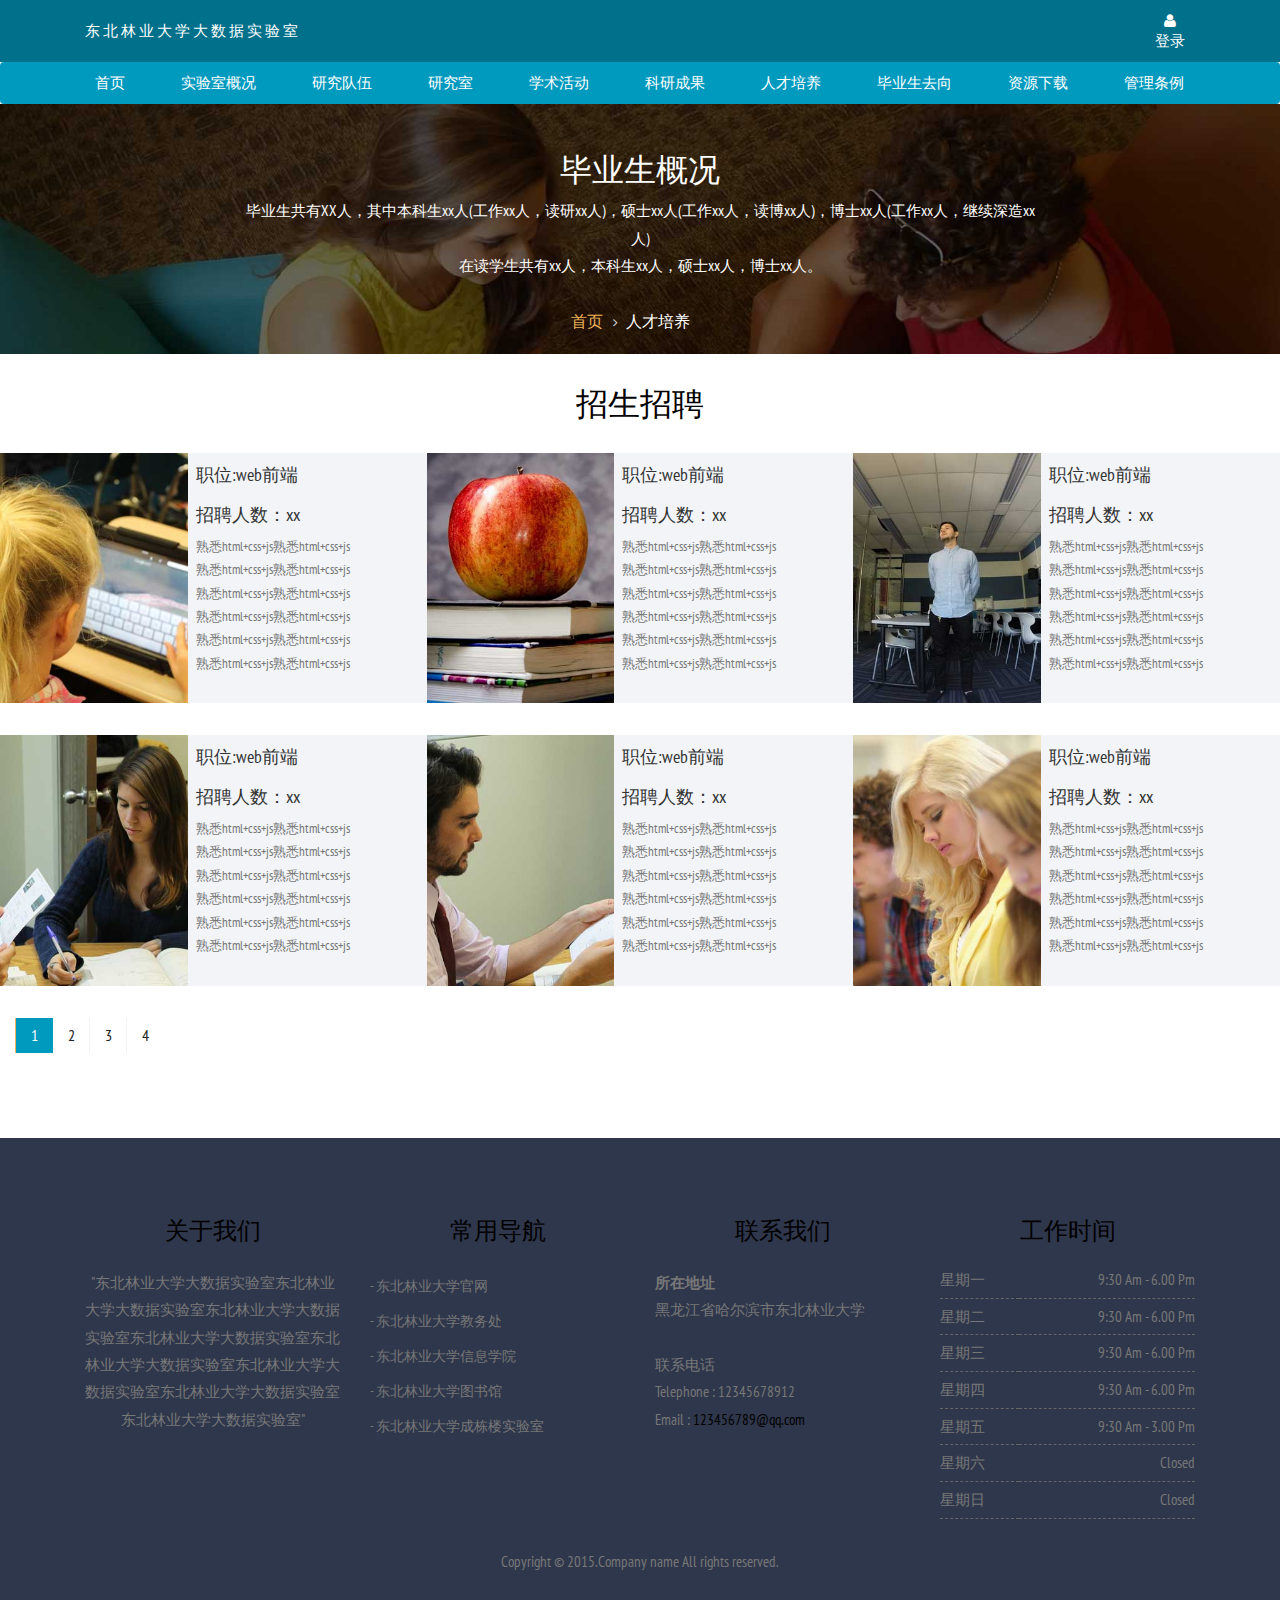
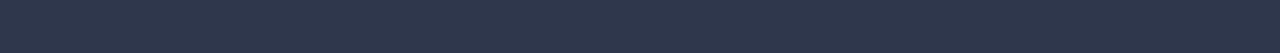
<file: rencaipeiyang.html>
<!DOCTYPE HTML>
<html>
<head>
<title>毕业生概况</title>
<meta name="viewport" content="width=device-width, initial-scale=1">
<meta http-equiv="Content-Type" content="text/html; charset=utf-8" />
<meta name="keywords" content="Learn Responsive web template, Bootstrap Web Templates, Flat Web Templates, Andriod Compatible web template, 
Smartphone Compatible web template, free webdesigns for Nokia, Samsung, LG, SonyErricsson, Motorola web design" />
<script type="application/x-javascript"> addEventListener("load", function() { setTimeout(hideURLbar, 0); }, false); function hideURLbar(){ window.scrollTo(0,1); } </script>
<link href="css/bootstrap-3.1.1.min.css" rel='stylesheet' type='text/css' />
<!-- jQuery (necessary for Bootstrap's JavaScript plugins) -->
<script src="js/jquery.min.js"></script>
<script src="js/bootstrap.min.js"></script>
<script src="js/echarts.min.js"></script>  
<script type="text/javascript" src="http://api.map.baidu.com/api?v=2.0&ak=W3tW0XoAL9qoGONSy0RL0MN0lIgdcVMi"></script>
<!-- Custom Theme files -->
<link href="css/style.css" rel='stylesheet' type='text/css' />
<link rel="stylesheet" href="css/jquery.countdown.css" />

<link href='https://fonts.googleapis.com/css?family=PT+Sans+Narrow:400,700' rel='stylesheet' type='text/css'>
<!----font-Awesome----->
<link href="css/font-awesome.css" rel="stylesheet"> 
<!----font-Awesome----->
<script>
$(document).ready(function(){
    $(".dropdown").hover(            
        function() {
            $('.dropdown-menu', this).stop( true, true ).slideDown("fast");
            $(this).toggleClass('open');        
        },
        function() {
            $('.dropdown-menu', this).stop( true, true ).slideUp("fast");
            $(this).toggleClass('open');       
        }
    );
});
</script>
</head>
<body>
<nav class="navbar navbar-default" role="navigation">
  <div class="container">
      <div class="navbar-header">
          
          <a class="navbar-brand" href="index.html">东北林业大学大数据实验室</a>
         
           
      </div>
      <!--/.navbar-header-->
      <div class="navbar-collapse collapse" id="bs-example-navbar-collapse-1" style="height: 1px;">
        <ul class="nav navbar-nav">
            <li class="dropdown">
                <a href="login.html"><i class="fa fa-user"></i><span>登录</span></a>
            </li>
      </ul>
      </div>
      <div class="clearfix"> </div>
    </div>
      <!--/.navbar-collapse-->
</nav>
<nav class="navbar nav_bottom" role="navigation">
 <div class="container">
 <!-- Brand and toggle get grouped for better mobile display -->
  <div class="navbar-header nav_2">
      <a>登录</a>
      <button type="button" class="navbar-toggle collapsed navbar-toggle1" data-toggle="collapse" data-target="#bs-megadropdown-tabs">
        <span class="sr-only">Toggle navigation</span>
        <span class="icon-bar"></span>
        <span class="icon-bar"></span>
        <span class="icon-bar"></span>
      </button>
      <a class="navbar-brand" href="#"></a>
   </div> 
   <!-- Collect the nav links, forms, and other content for toggling -->
    <div class="collapse navbar-collapse" id="bs-megadropdown-tabs">
        <ul class="nav navbar-nav nav_1">
            <li><a href="index.html">首页</a></li>
            <li><a href="about.html">实验室概况</a></li>
            <li><a href="yanjiuduiwu.html">研究队伍</a></li>
            <li><a href="shiyanshi.html">研究室</a></li>
            <li><a href="xueshuhuodong.html">学术活动</a></li>
            <li><a href="keyanchengguo.html">科研成果</a></li>
            <li><a href="rencaipeiyang">人才培养</a></li>
            <li><a href="biyeshengquxiang.html">毕业生去向</a></li>
            <li><a href="">资源下载</a></li>
            <li class="last"><a href="contact.html">管理条例</a></li>
        </ul>
     </div><!-- /.navbar-collapse -->
   </div>
</nav>
<!-- banner -->
  <div class="courses_banner">
  	<div class="container">
  		<h3>毕业生概况</h3>
  		<p class="description">
        毕业生共有XX人，其中本科生xx人(工作xx人，读研xx人)，硕士xx人(工作xx人，读博xx人)，博士xx人(工作xx人，继续深造xx人)</br>
        在读学生共有xx人，本科生xx人，硕士xx人，博士xx人。
        </p>
        <div class="breadcrumb1">
            <ul>
                <li class="icon6"><a href="index.html">首页</a></li>
                <li class="current-page">人才培养</li>
            </ul>
        </div>
  	</div>
  </div>
    <!-- //banner -->
	
	 
	 <div class="bottom_content" id="botton_contentclone" style="padding: 0;">  
   	 <h3 style="font-size: 2em;margin-top: 1em;">招生招聘</h3>
     <div class="grid_2">
     	<div class="col-md-4 portfolio-left">
            <div class="portfolio-img event-img">
                <img src="images/t15.jpg" class="img-responsive" alt=""/>
                <div class="over-image"></div>
            </div>
            <div class="portfolio-description">
               <h4><a href="#"></a>职位:web前端</br>
				        </br>招聘人数：xx</h4>
                <p>熟悉html+css+js熟悉html+css+js</p>
                <p>熟悉html+css+js熟悉html+css+js</p>
                <p>熟悉html+css+js熟悉html+css+js</p>
                <p>熟悉html+css+js熟悉html+css+js</p>
                <p>熟悉html+css+js熟悉html+css+js</p>
                <p>熟悉html+css+js熟悉html+css+js</p>
            </div>
            <div class="clearfix"> </div>
        </div>
        <div class="col-md-4 portfolio-left">
            <div class="portfolio-img event-img">
                <img src="images/t10.jpg" class="img-responsive" alt=""/>
                 <div class="over-image"></div>
            </div>
             <div class="portfolio-description">
               <h4><a href="#"></a>职位:web前端</br>
                </br>招聘人数：xx</h4>
                <p>熟悉html+css+js熟悉html+css+js</p>
                <p>熟悉html+css+js熟悉html+css+js</p>
                <p>熟悉html+css+js熟悉html+css+js</p>
                <p>熟悉html+css+js熟悉html+css+js</p>
                <p>熟悉html+css+js熟悉html+css+js</p>
                <p>熟悉html+css+js熟悉html+css+js</p>
            </div>
            <div class="clearfix"> </div>
        </div>
        <div class="col-md-4 portfolio-left">
            <div class="portfolio-img event-img">
                <img src="images/t12.jpg" class="img-responsive" alt=""/>
                 <div class="over-image"></div>
            </div>
             <div class="portfolio-description">
               <h4><a href="#"></a>职位:web前端</br>
                </br>招聘人数：xx</h4>
                <p>熟悉html+css+js熟悉html+css+js</p>
                <p>熟悉html+css+js熟悉html+css+js</p>
                <p>熟悉html+css+js熟悉html+css+js</p>
                <p>熟悉html+css+js熟悉html+css+js</p>
                <p>熟悉html+css+js熟悉html+css+js</p>
                <p>熟悉html+css+js熟悉html+css+js</p>
            </div>
            <div class="clearfix"> </div>
        </div>
        <div class="clearfix"> </div>
     </div>
     <div class="grid_3">
     	<div class="col-md-4 portfolio-left">
            <div class="portfolio-img event-img">
                <img src="images/t11.jpg" class="img-responsive" alt=""/>
                 <div class="over-image"></div>
            </div>
             <div class="portfolio-description">
               <h4><a href="#"></a>职位:web前端</br>
                </br>招聘人数：xx</h4>
                <p>熟悉html+css+js熟悉html+css+js</p>
                <p>熟悉html+css+js熟悉html+css+js</p>
                <p>熟悉html+css+js熟悉html+css+js</p>
                <p>熟悉html+css+js熟悉html+css+js</p>
                <p>熟悉html+css+js熟悉html+css+js</p>
                <p>熟悉html+css+js熟悉html+css+js</p>
            </div>
            <div class="clearfix"> </div>
        </div>
        <div class="col-md-4 portfolio-left">
            <div class="portfolio-img event-img">
                <img src="images/t14.jpg" class="img-responsive" alt=""/>
                 <div class="over-image"></div>
            </div>
             <div class="portfolio-description">
               <h4><a href="#"></a>职位:web前端</br>
                </br>招聘人数：xx</h4>
                <p>熟悉html+css+js熟悉html+css+js</p>
                <p>熟悉html+css+js熟悉html+css+js</p>
                <p>熟悉html+css+js熟悉html+css+js</p>
                <p>熟悉html+css+js熟悉html+css+js</p>
                <p>熟悉html+css+js熟悉html+css+js</p>
                <p>熟悉html+css+js熟悉html+css+js</p>
            </div>
            <div class="clearfix"> </div>
        </div>
        <div class="col-md-4 portfolio-left">
            <div class="portfolio-img event-img">
                <img src="images/t13.jpg" class="img-responsive" alt=""/>
                 <div class="over-image"></div>
            </div>
            <div class="portfolio-description">
               <h4><a href="#"></a>职位:web前端</br>
                </br>招聘人数：xx</h4>
                <p>熟悉html+css+js熟悉html+css+js</p>
                <p>熟悉html+css+js熟悉html+css+js</p>
                <p>熟悉html+css+js熟悉html+css+js</p>
                <p>熟悉html+css+js熟悉html+css+js</p>
                <p>熟悉html+css+js熟悉html+css+js</p>
                <p>熟悉html+css+js熟悉html+css+js</p>
            </div>
            <div class="clearfix"> </div>
        </div>
        <ul class="pagination">
	   	 		<li class="active"><a href="#">1</a></li>
	   	 		<li><a href="#">2</a></li>
	   	 		<li><a href="#">3</a></li>
	   	 		<li><a href="#">4</a></li>
	   	</ul>
	   	 
        <div class="clearfix"> </div>
     </div>
    </div>
     <div class="footer">
    	<div class="container">
    		<div class="col-md-3 grid_4">
    		   <h3>关于我们</h3>	
    		   <p>"东北林业大学大数据实验室东北林业大学大数据实验室东北林业大学大数据实验室东北林业大学大数据实验室东北林业大学大数据实验室东北林业大学大数据实验室东北林业大学大数据实验室东北林业大学大数据实验室"</p>
    		      <!-- <ul class="social-nav icons_2 clearfix">
                    <li><a href="#" class="twitter"><i class="fa fa-twitter"></i></a></li>
                    <li><a href="#" class="facebook"> <i class="fa fa-facebook"></i></a></li>
                    <li><a href="#" class="google-plus"><i class="fa fa-google-plus"></i></a></li>
                 </ul> -->
    		</div>
    		<div class="col-md-3 grid_4">
    		   <h3>常用导航</h3>
    			<ul class="footer_list">
    				<li><a href="#">-  东北林业大学官网 </a></li>
    				<li><a href="#">-  东北林业大学教务处</a></li>
    				<li><a href="#">-  东北林业大学信息学院</a></li>
    				<li><a href="#">-  东北林业大学图书馆</a></li>
    				<li><a href="#">-  东北林业大学成栋楼实验室</a></li>
    			</ul>
    		</div>
    		<div class="col-md-3 grid_4">
    		   <h3>联系我们</h3>
    			<address>
                    <strong>所在地址</strong>
                    <br>
                    <span>黑龙江省哈尔滨市东北林业大学</span>
                    <br><br>
                    <span>联系电话</span>
                    <br>
                    <abbr>Telephone : </abbr> 12345678912
                    <br>
                    <abbr>Email : </abbr> <a href="mailto@example.com">123456789@qq.com</a>
               </address>
    		</div>
    		<div class="col-md-3 grid_4">
    		   <h3>工作时间</h3>
    			 <table class="table_working_hours">
		        	<tbody>
		        		<tr class="opened_1">
							<td class="day_label">星期一</td>
							<td class="day_value">9:30 am - 6.00 pm</td>
						</tr>
					    <tr class="opened">
							<td class="day_label">星期二</td>
							<td class="day_value">9:30 am - 6.00 pm</td>
						</tr>
					    <tr class="opened">
							<td class="day_label">星期三</td>
							<td class="day_value">9:30 am - 6.00 pm</td>
						</tr>
					    <tr class="opened">
							<td class="day_label">星期四</td>
							<td class="day_value">9:30 am - 6.00 pm</td>
						</tr>
					    <tr class="opened">
							<td class="day_label">星期五</td>
							<td class="day_value">9:30 am - 3.00 pm</td>
						</tr>
					    <tr class="closed">
							<td class="day_label">星期六</td>
							<td class="day_value closed"><span>Closed</span></td>
						</tr>
					    <tr class="closed">
							<td class="day_label">星期日</td>
							<td class="day_value closed"><span>Closed</span></td>
						</tr>
				    </tbody>
				</table>
            </div>
    		<div class="clearfix"> </div>
    		<div class="copy">
		       <p>Copyright &copy; 2015.Company name All rights reserved.<a target="_blank" href="http://www.cssmoban.com/"></a></p>
	        </div>
    	</div>
    </div>
</body>
</html>
</file>
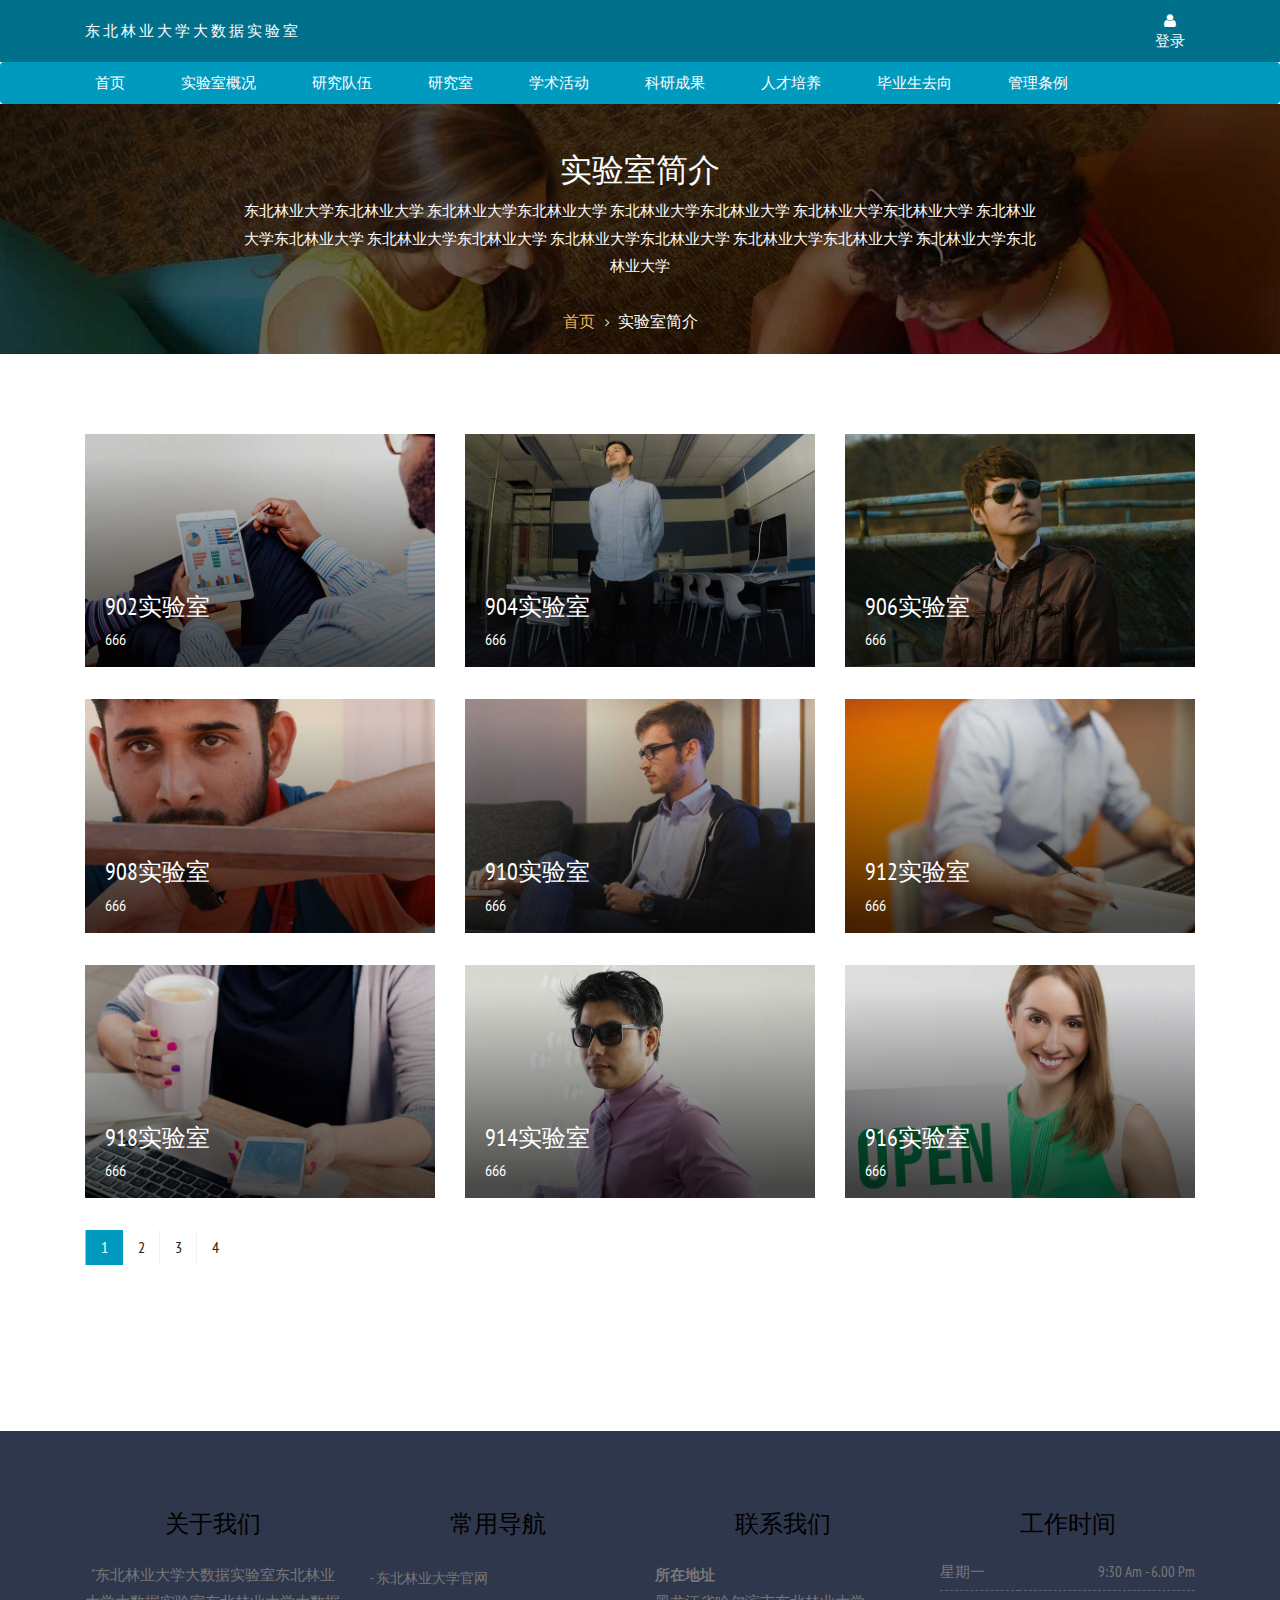
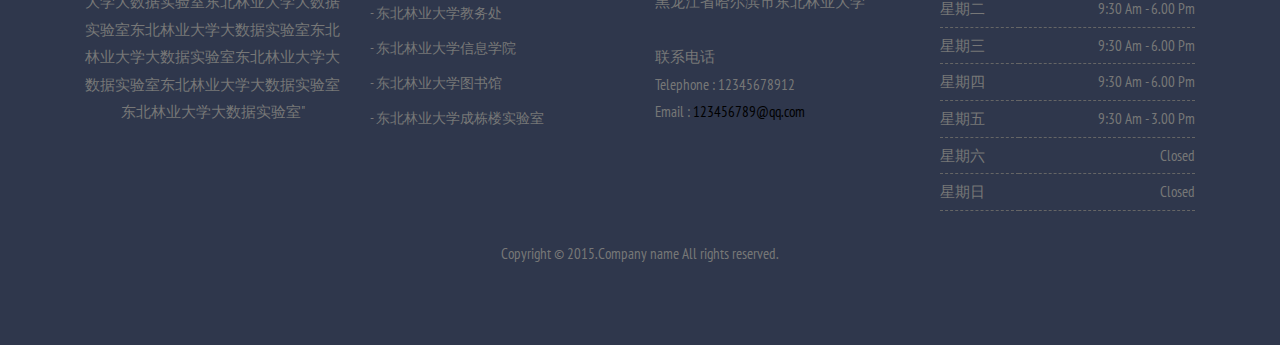
<file: shiyanshi.html>
<!DOCTYPE HTML>
<html>
<head>
<title>研究室</title>
<meta name="viewport" content="width=device-width, initial-scale=1">
<meta http-equiv="Content-Type" content="text/html; charset=utf-8" />
<meta name="keywords" content="Learn Responsive web template, Bootstrap Web Templates, Flat Web Templates, Andriod Compatible web template, 
Smartphone Compatible web template, free webdesigns for Nokia, Samsung, LG, SonyErricsson, Motorola web design" />
<script type="application/x-javascript"> addEventListener("load", function() { setTimeout(hideURLbar, 0); }, false); function hideURLbar(){ window.scrollTo(0,1); } </script>
<link href="css/bootstrap-3.1.1.min.css" rel='stylesheet' type='text/css' />
<!-- jQuery (necessary for Bootstrap's JavaScript plugins) -->
<script src="js/jquery.min.js"></script>
<script src="js/bootstrap.min.js"></script>
<script src="js/echarts.min.js"></script>  
<script type="text/javascript" src="http://api.map.baidu.com/api?v=2.0&ak=W3tW0XoAL9qoGONSy0RL0MN0lIgdcVMi"></script>
<!-- Custom Theme files -->
<link href="css/style.css" rel='stylesheet' type='text/css' />
<link rel="stylesheet" href="css/jquery.countdown.css" />

<link href='https://fonts.googleapis.com/css?family=PT+Sans+Narrow:400,700' rel='stylesheet' type='text/css'>
<!----font-Awesome----->
<link href="css/font-awesome.css" rel="stylesheet"> 
<!----font-Awesome----->
<script>
$(document).ready(function(){
    $(".dropdown").hover(            
        function() {
            $('.dropdown-menu', this).stop( true, true ).slideDown("fast");
            $(this).toggleClass('open');        
        },
        function() {
            $('.dropdown-menu', this).stop( true, true ).slideUp("fast");
            $(this).toggleClass('open');       
        }
    );
});
</script>
</head>
<body>
<nav class="navbar navbar-default" role="navigation">
  <div class="container">
      <div class="navbar-header">
          
          <a class="navbar-brand" href="index.html">东北林业大学大数据实验室</a>
         
           
      </div>
      <!--/.navbar-header-->
      <div class="navbar-collapse collapse" id="bs-example-navbar-collapse-1" style="height: 1px;">
        <ul class="nav navbar-nav">
            <li class="dropdown">
                <a href="login.html"><i class="fa fa-user"></i><span>登录</span></a>
            </li>
      </ul>
      </div>
      <div class="clearfix"> </div>
    </div>
      <!--/.navbar-collapse-->
</nav>
<nav class="navbar nav_bottom" role="navigation">
 <div class="container">
 <!-- Brand and toggle get grouped for better mobile display -->
  <div class="navbar-header nav_2">
      <a href="login.html">登录</a>
      <button type="button" class="navbar-toggle collapsed navbar-toggle1" data-toggle="collapse" data-target="#bs-megadropdown-tabs">
        <span class="sr-only">Toggle navigation</span>
        <span class="icon-bar"></span>
        <span class="icon-bar"></span>
        <span class="icon-bar"></span>
      </button>
      <a class="navbar-brand" href="#"></a>
   </div> 
   <!-- Collect the nav links, forms, and other content for toggling -->
    <div class="collapse navbar-collapse" id="bs-megadropdown-tabs">
        <ul class="nav navbar-nav nav_1">
            <li><a href="index.html">首页</a></li>
            <li><a href="about.html">实验室概况</a></li>
            <li><a href="yanjiuduiwu.html">研究队伍</a></li>
            <li><a href="shiyanshi.html">研究室</a></li>
            <li><a href="xueshuhuodong.html">学术活动</a></li>
            <li><a href="keyanchengguo.html">科研成果</a></li>
            <li><a href="rencaipeiyang.html">人才培养</a></li>
            <li><a href="biyeshengquxiang.html">毕业生去向</a></li>
            <li class="last"><a href="">管理条例</a></li>
        </ul>
     </div><!-- /.navbar-collapse -->
   </div>
</nav>
<!-- banner -->
  <div class="courses_banner">
  	<div class="container">
  		<h3>实验室简介</h3>
  		<p class="description">
             东北林业大学东北林业大学
             东北林业大学东北林业大学
             东北林业大学东北林业大学
             东北林业大学东北林业大学
             东北林业大学东北林业大学
             东北林业大学东北林业大学
             东北林业大学东北林业大学
             东北林业大学东北林业大学
             东北林业大学东北林业大学
        </p>
        <div class="breadcrumb1">
            <ul>
                <li class="icon6"><a href="index.html">首页</a></li>
                <li class="current-page">实验室简介</li>
            </ul>
        </div>
  	</div>
  </div>
    <!-- //banner -->
	<div class="admission">
	   <div class="container">
	   	 <div class="faculty_top">
	   	  <div class="col-md-4 faculty_grid">
	   	  	<figure class="team_member">
	   	  		<img src="images/fc.jpg" class="img-responsive wp-post-image" alt=""/>
	   	  		<div></div>
	   	  		<figcaption><h3 class="person-title"><a href="event_single.html">902实验室 </a></h3>
	   	  			<span class="person-deg">666</span>
	   	  			<p><a href="mailto@example.com">东北林业大学</a></p>
	   	  			<p>4 Years</p>
	   	  			<!-- <div class="person-social">
	   	  				<ul class="social-person">
	   	  					<li><a href="#"><i class="fa fa-facebook"></i></a></li>
	   	  					<li><a href="#"><i class="fa fa-google-plus"></i></a></li>
	   	  					<li><a href="#"><i class="fa fa-twitter"></i></a></li>
	   	  					<li><a href="#"><i class="fa fa-youtube"></i></a></li>
	   	  			    </ul>
	   	  		  </div> -->
	   	  	   </figcaption>
	   	  	 </figure>
	   	  </div>
	   	  <div class="col-md-4 faculty_grid">
	   	  	<figure class="team_member">
	   	  		<img src="images/fc1.jpg" class="img-responsive wp-post-image" alt=""/>
	   	  		<div></div>
	   	  		<figcaption><h3 class="person-title"><a href="event_single.html">904实验室</a></h3>
	   	  			<span class="person-deg">666</span>
	   	  			<p><a href="mailto@example.com">东北林业大学</a></p>
	   	  			<p>4 Years</p>
	   	  			<!-- <div class="person-social">
	   	  				<ul class="social-person">
	   	  					<li><a href="#"><i class="fa fa-facebook"></i></a></li>
	   	  					<li><a href="#"><i class="fa fa-google-plus"></i></a></li>
	   	  					<li><a href="#"><i class="fa fa-twitter"></i></a></li>
	   	  					<li><a href="#"><i class="fa fa-youtube"></i></a></li>
	   	  			    </ul>
	   	  		  </div> -->
	   	  	   </figcaption>
	   	  	 </figure>
	   	  </div>
	   	  <div class="col-md-4 faculty_grid">
	   	  	<figure class="team_member">
	   	  		<img src="images/fc2.jpg" class="img-responsive wp-post-image" alt=""/>
	   	  		<div></div>
	   	  		<figcaption><h3 class="person-title"><a href="event_single.html">906实验室</a></h3>
	   	  			<span class="person-deg">666</span>
	   	  			<p><a href="mailto@example.com">东北林业大学</a></p>
	   	  			<p>4 Years</p>
	   	  			<!-- <div class="person-social">
	   	  				<ul class="social-person">
	   	  					<li><a href="#"><i class="fa fa-facebook"></i></a></li>
	   	  					<li><a href="#"><i class="fa fa-google-plus"></i></a></li>
	   	  					<li><a href="#"><i class="fa fa-twitter"></i></a></li>
	   	  					<li><a href="#"><i class="fa fa-youtube"></i></a></li>
	   	  			    </ul>
	   	  		  </div> -->
	   	  	   </figcaption>
	   	  	 </figure>
	   	  </div>
	   	  <div class="clearfix"> </div>
	   	 </div>
	   	 <div class="faculty_top">
	   	  <div class="col-md-4 faculty_grid">
	   	  	<figure class="team_member">
	   	  		<img src="images/fc3.jpg" class="img-responsive wp-post-image" alt=""/>
	   	  		<div></div>
	   	  		<figcaption><h3 class="person-title"><a href="event_single.html">908实验室</a></h3>
	   	  			<span class="person-deg">666</span>
	   	  			<p><a href="mailto@example.com">东北林业大学</a></p>
	   	  			<p>4 Years</p>
	   	  	   </figcaption>
	   	  	 </figure>
	   	  </div>
	   	  <div class="col-md-4 faculty_grid">
	   	  	<figure class="team_member">
	   	  		<img src="images/fc4.jpg" class="img-responsive wp-post-image" alt=""/>
	   	  		<div></div>
	   	  		<figcaption><h3 class="person-title"><a href="event_single.html">910实验室</a></h3>
	   	  			<span class="person-deg">666</span>
	   	  			<p><a href="mailto@example.com">东北林业大学</a></p>
	   	  			<p>4 Years</p>
	   	  	   </figcaption>
	   	  	 </figure>
	   	  </div>
	   	  <div class="col-md-4 faculty_grid">
	   	  	<figure class="team_member">
	   	  		<img src="images/fc5.jpg" class="img-responsive wp-post-image" alt=""/>
	   	  		<div></div>
	   	  		<figcaption><h3 class="person-title"><a href="event_single.html">912实验室</a></h3>
	   	  			<span class="person-deg">666</span>
	   	  			<p><a href="mailto@example.com">东北林业大学</a></p>
	   	  			<p>4 Years</p>
	   	  	   </figcaption>
	   	  	 </figure>
	   	  </div>
	   	  <div class="clearfix"> </div>
	   	 </div>
	   	 <div class="faculty_bottom">
	   	  <div class="col-md-4 faculty_grid">
	   	  	<figure class="team_member">
	   	  		<img src="images/fc6.jpg" class="img-responsive wp-post-image" alt=""/>
	   	  		<div></div>
	   	  		<figcaption><h3 class="person-title"><a href="event_single.html">918实验室</a></h3>
	   	  			<span class="person-deg">666</span>
	   	  			<p><a href="mailto@example.com">东北林业大学</a></p>
	   	  			<p>4 Years</p>
	   	  			<div class="person-social">
	   	  				<ul class="social-person">
	   	  					<li><a href="#"><i class="fa fa-facebook"></i></a></li>
	   	  					<li><a href="#"><i class="fa fa-google-plus"></i></a></li>
	   	  					<li><a href="#"><i class="fa fa-twitter"></i></a></li>
	   	  					<li><a href="#"><i class="fa fa-youtube"></i></a></li>
	   	  			    </ul>
	   	  		  </div>
	   	  	   </figcaption>
	   	  	 </figure>
	   	  </div>
	   	  <div class="col-md-4 faculty_grid">
	   	  	<figure class="team_member">
	   	  		<img src="images/fc7.jpg" class="img-responsive wp-post-image" alt=""/>
	   	  		<div></div>
	   	  		<figcaption><h3 class="person-title"><a href="event_single.html">914实验室 </a></h3>
	   	  			<span class="person-deg">666</span>
	   	  			<p><a href="mailto@example.com">东北林业大学</a></p>
	   	  			<p>4 Years</p>
	   	  	   </figcaption>
	   	  	 </figure>
	   	  </div>
	   	  <div class="col-md-4 faculty_grid">
	   	  	<figure class="team_member">
	   	  		<img src="images/fc8.jpg" class="img-responsive wp-post-image" alt=""/>
	   	  		<div></div>
	   	  		<figcaption><h3 class="person-title"><a href="event_single.html">916实验室</a></h3>
	   	  			<span class="person-deg">666</span>
	   	  			<p><a href="mailto@example.com">东北林业大学</a></p>
	   	  			<p>4 Years</p>
	   	  	   </figcaption>
	   	  	 </figure>
	   	  </div>
	   	  <div class="clearfix"> </div>
	   	 </div>
	     <ul class="pagination">
	   	 	<li class="active"><a href="#">1</a></li>
	   	 	<li><a href="#">2</a></li>
	   	 	<li><a href="#">3</a></li>
	   	 	<li><a href="#">4</a></li>
	   	 </ul>
	  </div>
	</div>
    <div class="footer">
    	<div class="container">
    		<div class="col-md-3 grid_4">
    		   <h3>关于我们</h3>	
    		   <p>"东北林业大学大数据实验室东北林业大学大数据实验室东北林业大学大数据实验室东北林业大学大数据实验室东北林业大学大数据实验室东北林业大学大数据实验室东北林业大学大数据实验室东北林业大学大数据实验室"</p>
    		      <!-- <ul class="social-nav icons_2 clearfix">
                    <li><a href="#" class="twitter"><i class="fa fa-twitter"></i></a></li>
                    <li><a href="#" class="facebook"> <i class="fa fa-facebook"></i></a></li>
                    <li><a href="#" class="google-plus"><i class="fa fa-google-plus"></i></a></li>
                 </ul> -->
    		</div>
    		<div class="col-md-3 grid_4">
    		   <h3>常用导航</h3>
    			<ul class="footer_list">
    				<li><a href="#">-  东北林业大学官网 </a></li>
    				<li><a href="#">-  东北林业大学教务处</a></li>
    				<li><a href="#">-  东北林业大学信息学院</a></li>
    				<li><a href="#">-  东北林业大学图书馆</a></li>
    				<li><a href="#">-  东北林业大学成栋楼实验室</a></li>
    			</ul>
    		</div>
    		<div class="col-md-3 grid_4">
    		   <h3>联系我们</h3>
    			<address>
                    <strong>所在地址</strong>
                    <br>
                    <span>黑龙江省哈尔滨市东北林业大学</span>
                    <br><br>
                    <span>联系电话</span>
                    <br>
                    <abbr>Telephone : </abbr> 12345678912
                    <br>
                    <abbr>Email : </abbr> <a href="mailto@example.com">123456789@qq.com</a>
               </address>
    		</div>
    		<div class="col-md-3 grid_4">
    		   <h3>工作时间</h3>
    			 <table class="table_working_hours">
		        	<tbody>
		        		<tr class="opened_1">
							<td class="day_label">星期一</td>
							<td class="day_value">9:30 am - 6.00 pm</td>
						</tr>
					    <tr class="opened">
							<td class="day_label">星期二</td>
							<td class="day_value">9:30 am - 6.00 pm</td>
						</tr>
					    <tr class="opened">
							<td class="day_label">星期三</td>
							<td class="day_value">9:30 am - 6.00 pm</td>
						</tr>
					    <tr class="opened">
							<td class="day_label">星期四</td>
							<td class="day_value">9:30 am - 6.00 pm</td>
						</tr>
					    <tr class="opened">
							<td class="day_label">星期五</td>
							<td class="day_value">9:30 am - 3.00 pm</td>
						</tr>
					    <tr class="closed">
							<td class="day_label">星期六</td>
							<td class="day_value closed"><span>Closed</span></td>
						</tr>
					    <tr class="closed">
							<td class="day_label">星期日</td>
							<td class="day_value closed"><span>Closed</span></td>
						</tr>
				    </tbody>
				</table>
            </div>
    		<div class="clearfix"> </div>
    		<div class="copy">
		       <p>Copyright &copy; 2015.Company name All rights reserved.<a target="_blank" href="http://www.cssmoban.com/"></a></p>
	        </div>
    	</div>
    </div>
    
</body>
</html>
</file>
<file: css/style.css>
h4, h5, h6,
h1, h2, h3 {margin-top: 0;}
ul, ol {margin: 0;}
p {margin: 0;}
html, body{
	font-family: 'PT Sans Narrow', sans-serif;
	font-size: 100%;
    background:#fff; 
}
body a{
	transition:0.5s all;
	-webkit-transition:0.5s all;
	-moz-transition:0.5s all;
	-o-transition:0.5s all;
	-ms-transition:0.5s all;
}
.navbar-default {
    background-color:#01708b !important;
    border-color:#01708b;
    border-radius: 0px;
}
.navbar-default .navbar-nav > li > a {
    color: #fff;
    font-weight: 300;
}
.navbar-default .navbar-nav > li > a span{
	display:block;
}
.navbar {
   min-height:100%;
   margin-bottom:0;
}
.navbar-nav {
   margin:0;
   float:right;
}
.navbar-brand {
    height: 100%;
    padding: 0;
    margin: 20px 0 20px 0;
    padding-left: 15px;
    font-size: 15px;
    text-transform: uppercase;
    letter-spacing: 3px;
    font-weight: 500;
}
.navbar-default .navbar-brand {
    color: #fff;
}
.navbar-default .navbar-brand:hover, .navbar-default .navbar-brand:focus {
    color: #fff;
    background-color: transparent;
}
.navbar-nav > li > a {
    padding: 10px 10px;
    text-align: center;
    color: #fff;
    font-weight: 100;
    font-size: 15px;
}
.dropdown-menu.columns-2 {
    min-width: 400px;
} 
.dropdown-menu.columns-3 {
    min-width:550px;
}
.multi-column-dropdown {
    list-style: none;
    padding: 0;
    margin: 0;
}
.multi-column-dropdown li a {
    display: block;
    clear: both;
    line-height: 1.428571429;
    color: #333;
    white-space: normal;
}
.multi-column-dropdown li a:hover {
    text-decoration: none;
    color: #262626;
    background-color: #f5f5f5;
}
.dropdown-menu li a {
    padding: 5px 15px;
    font-weight: 300;
}
.dropdown-menu {
    right: 0 !important;
    left:inherit;
}    
.nav_bottom{
	background:#019abf;
}
.nav-tabs {
    display: inline-block;
    border-bottom: none;
    font-weight: bold;
    padding-top:15px;
}
.nav-tabs1{
    display: inline-block;
    border-bottom: none;
    font-weight:500;
    background-color:#019abf;
    width: 100%;
    padding:0;
}
.nav-tabs > li > a, 
.nav-tabs > li > a:hover, 
.nav-tabs > li > a:focus, 
.nav-tabs > li.active > a, 
.nav-tabs > li.active > a:hover,
.nav-tabs > li.active > a:focus {
  border: none;
  border-radius: 0;
}
.nav-list { border-bottom: 1px solid #eee; }
.nav-list > li { 
  padding:20px 15px 15px;
  border-left: 1px solid #eee; 
  margin-right: 0 !important;
}
.nav-list > li:last-child { border-right: 1px solid #eee; }
.nav-list > li > a:hover { text-decoration: none; }
.nav-list > li > a > span {
  display: block;
  font-weight: bold;
  text-transform: uppercase;
}
.mega-dropdown { position: static !important; }
.mega-dropdown-menu {
  padding: 20px 15px 15px;
  text-align: center;
  width: 100%;
}
i.flags{
	width: 21px;
    height: 13px;
    float: left;
    margin-right: 8px;
    margin-top: 3px;
}
.copyrights{
	text-indent:-9999px;
	height:0;
	line-height:0;
	font-size:0;
	overflow:hidden;
}
i.us{
   background: url("../images/f1.jpg") no-repeat;
}
i.newzland{
	background: url("../images/f2.jpg") no-repeat;
}
.search-form {
    background-color:#f1b458;
    display: none;
    position: absolute;
    right: 0;
    top: 100%;
    padding: 15px;
    width: 346px;
}
.search-form input[type="text"]{
    width: 100%;
    height: 30px;
    color: #a7aebf;
    line-height: 20px;
    border: none;
    padding: 5px 15px;
    border-radius: 0;
    outline: none;
}
.search-form .search-submit {
   border: 0;
    padding: 0;
    position: absolute;
    right: 27px;
    top: 20px;
    background: none;
    line-height: 20px;
}
ul.nav_1{
	float:none;
}
ul.nav_1 li{
	margin-right:36px;
}
.navbar-nav>li>.dropdown-menu li{
	margin-right:0px;
}
ul.nav_1 li a{
   color:#fff;
}
ul.nav_1 li.last{
	margin-right:0;
}
.nav .open>a, .nav .open>a:hover, .nav .open>a:focus, .nav>li>a:hover, .nav>li>a:focus{
    background-color:#2f374c !important;
    border-color:#2f374c;
    color:#fff !important;
}
/*-- banner --*/

.banner-bg{
    background:url(../images/nav.jpg) no-repeat center top;

}

.banner-img{
    background:url(../images/nav.jpg) no-repeat center top;

}
.banner-img2{
    background:url(../images/nav.jpg) no-repeat center top;

}
.banner-bg, .banner-img, .banner-img2{

    background-size:cover;
    -webkit-background-size:cover;
    -moz-background-size:cover;
    -o-background-size:cover;
    min-height:450px;
}
.banner-info {
    text-align: center;
    padding:8em 0 0 0;
}
.banner-info h3{
    color: #FFF;
    font-size: 60px;
    font-weight: 500;
    margin: 0;
    text-transform: uppercase;
    letter-spacing: 15px;
}
.banner-info h3 span{
    display:block;
}
.banner-info p {
    color: #FFF;
    margin: 1em 0 2em;
    font-size: 20px;
    font-weight: 400;
}
.banner-info a{
    color:#FFF;
    background:#f1b458;
    padding: .7em 1.5em;
    text-decoration:none;
}
.banner-info a:hover i.icon_1{
    color:#2f374c;
}
.banner-info a:hover{
    background:#FFF;
    color:#2f374c;
    transition: 0.5s all;
    -webkit-transition: 0.5s all;
    -o-transition: 0.5s all;
    -moz-transition: 0.5s all;
    -ms-transition: 0.5s all;
}
.navbar-header.nav_2 {
    display: none;
}
.navbar>.container .navbar-brand, .navbar>.container-fluid .navbar-brand {
    margin-left: 0 !important;
}
/*------------------ Slider Part starts Here----------*/
#slider2,
#slider3 {
  box-shadow: none;
  -moz-box-shadow: none;
  -webkit-box-shadow: none;
  margin: 0 auto;
}
.rslides_tabs {
  list-style: none;
  padding: 0;
  background: rgba(0,0,0,.25);
  box-shadow: 0 0 1px rgba(255,255,255,.3), inset 0 0 5px rgba(0,0,0,1.0);
  -moz-box-shadow: 0 0 1px rgba(255,255,255,.3), inset 0 0 5px rgba(0,0,0,1.0);
  -webkit-box-shadow: 0 0 1px rgba(255,255,255,.3), inset 0 0 5px rgba(0,0,0,1.0);
  font-size: 18px;
  list-style: none;
  margin: 0 auto 50px;
  max-width: 540px;
  padding: 10px 0;
  text-align: center;
  width: 100%;
}
.rslides_tabs li {
  display: inline;
  float: none;
  margin-right: 1px;
}
.rslides_tabs a {
  width: auto;
  line-height: 20px;
  padding: 9px 20px;
  height: auto;
  background: transparent;
  display: inline;
}
.rslides_tabs li:first-child {
  margin-left: 0;
}
.rslides_tabs .rslides_here a {
  background: rgba(255,255,255,.1);
  color: #fff;
  font-weight: bold;
}
.events {
  list-style: none;
}
.callbacks_container {
  position: relative;
  width: 100%;
}
.callbacks {
  position: relative;
  list-style: none;
  overflow: hidden;
  width: 100%;
  padding: 0;
  margin: 0;
}
.callbacks li {
  position: absolute;
  width: 100%;
  left: 0;
  top: 0;
}
.callbacks img {
  position: relative;
  z-index: 1;
  height: auto;
  border: 0;
}
.callbacks .caption {
	display: block;
	position: absolute;
	z-index: 2;
	font-size: 20px;
	text-shadow: none;
	color: #fff;
	left: 0;
	right: 0;
	padding: 10px 20px;
	margin: 0;
	max-width: none;
	top: 10%;
	text-align: center;
}
.callbacks_nav {
  position: absolute;
  -webkit-tap-highlight-color: rgba(0,0,0,0);
  top: 52%;
  left: 4%;
  opacity: 0.7;
  z-index: 3;
  text-indent: -9999px;
  overflow: hidden;
  text-decoration: none;
  height: 41px;
  width: 41px;
  background: red;
  margin-top: -65px;
  display:none;
}
.callbacks_nav:active {
  opacity: 1.0;
}
.callbacks_nav.next {
  left: auto;
  background-position: right top;
  right: 4%;
}
#slider3-pager a {
  display: inline-block;
}
#slider3-pager span{
  float: left;
}
#slider3-pager span{
	width:100px;
	height:15px;
	background:#fff;
	display:inline-block;
	border-radius:30em;
	opacity:0.6;
}
#slider3-pager .rslides_here a {
  background: #FFF;
  border-radius:30em;
  opacity:1;
}
#slider3-pager a {
  padding: 0;
}
#slider3-pager li{
	display:inline-block;
}
.rslides {
  position: relative;
  list-style: none;
  overflow: hidden;
  width: 100%;
  padding: 0;
  margin: 0;
}
.rslides li {
  -webkit-backface-visibility: hidden;
  position: absolute;
  display: none;
  width: 100%;
  left: 0;
  top: 0;
}
.rslides li{
  position: relative;
  display: block;
  float: left;
}
.rslides img {
  height: auto;
  border: 0;
  width:100%;
}
.callbacks_tabs{
	list-style: none;
	position: absolute;
	top: 85%;
	z-index:111;
	left: 46%;
	padding: 0;
	margin: 0;
}
.slider-top{
	text-align: center;
	padding:10em 0;
}
.slider-top h1{
	font-weight:700;
	font-size:48px;
	color:#010101;
}
.slider-top p{
	font-weight:400;
	font-size:20px;
	padding:1em 7em;
	color:#010101;
}
.slider-top ul.social-slide{
	display:inline-flex;
	margin: 0px;
	padding: 0px;
}
ul.social-slide li i{
	width:70px;
	height:74px;
	background:url(../images/img-resources.png)no-repeat;
	display: inline-block;
	margin:0px 15px;
}
ul.social-slide li i.win{
	background-position:-6px 0px;
}
ul.social-slide li i.android{
	background-position:-110px 0px;
}
ul.social-slide li i.mac{
	background-position:-215px 0px;
}
.callbacks_tabs li{
	display: inline-block;
	margin: 0;
}
@media screen and (max-width: 600px) {
  .callbacks_nav {
    top: 47%;
}
}
/*----*/
.callbacks_tabs a{
 visibility: hidden;
}
.callbacks_tabs a:after {
  content: "\f111";
  font-size:0;
  font-family: FontAwesome;
  visibility: visible;
  display: block;
  height:14px;
  width:14px;
  display:inline-block;
  border:2px solid #FFF;
  background: none;
  border-radius: 30px;
  -webkit-border-radius: 30px;
  -moz-border-radius: 30px;
  -o-border-radius: 30px;
  -ms-border-radius: 30px;
}
.callbacks_here a:after{
	border: 2px solid #FFFFFF;
	background:#2f374c;
}
/*--content--*/
.details{
	padding:1em 0;
}
.input-group {
    width: 100%;
}
.input-group input[type="text"], select{
    -moz-box-shadow: none;
    -webkit-box-shadow: none;
    box-shadow: none;
    -moz-border-radius: 0px;
    -webkit-border-radius: 0px;
    border-radius: 0px;
    -moz-transition: 0.3s;
    -o-transition: 0.3s;
    -webkit-transition: 0.3s;
    transition: 0.3s;
    background-color: #ff;
    border: none;
    font-size: 14px;
    min-height: 40px;
    padding: 10px 9px 9px 9px;
    width: 100%;
     color:#555;
}
select#country {
    color:#555;
}
.submit_button input[type="submit"] {
    color: #fff;
    text-transform: uppercase;
    font-size: 1.1em;
    font-weight: 500;
    border: none;
    width: 100%;
    background:#f1b458;
    padding: 9px 0px;
    outline: none;
}
.submit_button input[type="submit"]:hover{
	background:#000;
}
.grid_1{
	padding:1em 0;
}
.news h1, .grid_1_right h2{
    font-size: 2em;
    margin-top: 1.5em;
    margin-bottom: 1.5em;
    position: relative;
    font-weight: 500;
    color: #000;
    text-transform: uppercase;
}
.news h1:after, .grid_1_right h2:after{
    background-color: #c5c5c5;
    bottom: -15px;
    content: "";
    height: 2px;
    left: 0;
    width: 30px;
    position: absolute;
    z-index: 0;
}
.news article {
    border-bottom: 1px solid rgba(0, 0, 0, 0.1);
    color: #c5c5c5;
    margin-bottom: 15px;
    padding-bottom: 15px;
}
.news article a{
	color:#777;
	font-size:0.95em;
	line-height:1.8em;
}
.news article .date {
    margin-bottom: 10px;
}
.news article i {
    margin-right: 5px;
}
.read-more:after {
    text-shadow: none;
    -webkit-font-smoothing: antialiased;
    font-family: 'fontawesome';
    speak: none;
    font-weight: normal;
    font-variant: normal;
    line-height: 1;
    text-transform: none;
    -moz-transition: 0.4s;
    -o-transition: 0.4s;
    -webkit-transition: 0.4s;
    transition: 0.4s;
    color:#f1b458;
    content: "\f18e";
    display: inline-block;
    font-size: 16px;
    margin-left: 5px;
    position: relative;
    top: 2px;
}
a.read-more {
	color:#000;
}
a.read-more:hover{
	color:#777;
}
.nav-tabs1>li.active>a, .nav-tabs1>li.active>a:focus, .nav-tabs1>li.active>a:hover {
    color: #fff;
    background-color:#2f374c;
    border:none;
}
.nav-tabs1 .open>a, .nav-tabs1 .open>a:hover, .nav-tabs1 .open>a:focus, .nav-tabs1>li>a:hover, .nav-tabs1>li>a:focus {
    background-color:#2f374c !important;
    border-color:#2f374c;
    color: #fff !important;
}
.nav-tabs1>li{
	margin-bottom:0;
}
a#profile-tab, a#home-tab, a#profile-tab1{
    color: #fff;
}
.events_box {
    margin: 1em 0 2em;
}
.event_left{
    float: left;
    width: 24%;
}
.event_left-item {
    padding-right: 20px;
    font-size: 12px;
    text-transform: uppercase;
}
.event_right {
    overflow: hidden;
}
.event_left-item .icon_2 {
    margin-bottom: 15px;
    font-size: 14px;
    color: #999;
}
.event_left-item .icon_2 i {
    font-size: 20px;
    margin-right: 15px;
    float: left;
    vertical-align: middle;
    color: #999;
}
.speaker_item a{
    color:#f1b458;
}
.speaker_item a:hover{
    color:#000;
}
.event_right h3{
    font-size: 22px;
    font-weight: 500;
    text-transform: uppercase;
    letter-spacing: 3px;
    line-height: 1;
    margin-bottom:15px;
}
.event_right h3 a{
    display: inline-block;
    margin-top: 0.5em;
	color:#000;
}
.event_right p{
	color: #777;
    font-size: 0.95em;
    line-height: 1.5em;
}
.event_right p a{
	font-size:1.1em;
	color:#000;
}
.event_right p a:hover{
	text-decoration:underline;
}
.event_right img{
	margin:1em 0 0 0;
	width:50px;
}
.bg{
	background: url(../images/bg.jpg)no-repeat center top;
    background-size: cover;
    -webkit-background-size: cover;
    -moz-background-size: cover;
    -o-background-size: cover;
    min-height: 460px;
    text-align: center;
    padding: 7em 0 0 0;
}
#counter {
	height:141px;
	font-size:60px;
	color: #FFF;
	overflow: hidden;
}
.timer{
	border-top:2px ridge #5F5F5F;
	border-bottom:2px ridge #5F5F5F;
}
.timer h4{
	font-size: 14px;
	color: #E5E5E5;
	font-style: normal;
	font-variant: normal;
	font-weight: lighter;
	letter-spacing: 1px;
	margin-top: 20px;
}
.countDays, .countHours, .countMinutes, .countSeconds {
    display: inline-block;
    padding: 35px 0;
    float: left;
    width: 25%;
    background: rgba(255, 255, 255, 0.1);
    border: 1px solid rgba(255, 255, 255, 0.3);
    border-left: none;
    text-align: center;
    transition: all 0.2s ease-in-out;
    -moz-transition: all 0.2s ease-in-out;
    -webkit-transition: all 0.2s ease-in-out;
    -o-transition: all 0.2s ease-in-out;
}
.countDays, .countHours, .countMinutes, .countSeconds:first-child {
    border-left: 1px solid rgba(255, 255, 255, 0.3);
}
.points {
	float: left;
	width:40px;
	margin: 0;
	font-size: 44px;
	font-weight: bold;
	text-align: center;
	line-height: 138px;
	text-shadow: none;
	color:#FFF;
    display: none;
}
.boxName {
	float: left;
	width: 100%;
	font-size:15px;
	color:#fff;
	font-style:italic;
	font-weight: 500;
	clear: both;
	padding: 2px;
}
/* ---------- /TIMER ---------- */
.newsletter {
    margin: 3em 0 0 0;
}
.newsletter input[type="text"] {
    padding: 18px 2%;
    width:50%;
    margin-right: 10px;
    font-size: 13px;
    max-width: 96%;
    outline:none;
    border:none;
    display:inline-block;
}
.newsletter input[type="submit"] {
    color: #fff;
    text-transform: uppercase;
    font-size: 1.1em;
    font-weight: 500;
    border: none;
    background:#f1b458;
    padding: 14px 30px;
    outline: none;
    display: inline-block;
    vertical-align: middle;
}   
.newsletter input[type="submit"]:hover{
	background:#2f374c;
} 
.portfolio-left{
    background: #f2f4f8;
    padding:0;
}
.courses_portfolio .portfolio-item {
    overflow: hidden;
    background: #f7f7f7;
}
.portfolio-img {
    width:44%;
    float: left;
}
.portfolio-description {
    width: 50%;
    float: left;
    padding: 10px 10px 0;
}
.portfolio-description h4 a {
    color: #000;
    font-size: 20px;
    font-weight: 400;
    margin: 0;
    transition: all 0.3s linear 0s;
}
.portfolio-description p {
    color: #777;
    font-size: 13px;
    font-weight: 400;
    line-height: 1.8em;
    margin: 0;
}
.portfolio-description span {
    padding-top: 20px;
    display: block;
}
.portfolio-description span a {
    background: #ffffff;
    color: #444444;
    /*--float: left;--*/
    font-size: 13px;
    line-height: 23.4px;
    padding: 5px 10px;
    margin: 0 5px 5px 0;
}
.portfolio-description span a:hover{
	text-decoration:underline;
}
.portfolio-description > a span {
    background:#2f374c;
    color: #fff;
    display: block;
    font-size: 14px;
    padding: 10px 20px;
    -webkit-transition: all 0.3s linear 0s;
    -moz-transition: all 0.3s linear 0s;
    -o-transition: all 0.3s linear 0s;
    transition: all 0.3s linear 0s;
    margin:2em 0 0;
}
.portfolio-description > a span:hover{
	background:#f1b458;
    color:#fff;
}
a:hover, a:focus {
   text-decoration:none;
}
.bottom_content{
	padding:5em 0;
}
.bottom_content h3{
	color:#000;
	font-size:3em;
	text-transform:uppercase;
	margin:0em 0 1em;
	text-align:center;
	position:relative;
}
.success h3 {
    color: #00b7ff;
    font-size: 3em;
    text-transform: uppercase;
    margin: 0.5em 0 1em;
    text-align: center;
    position: relative;
}
.grid_2{
	margin-bottom:2em;
}
i.chain_1{
	margin-right:10px;
}
/* -- footer --*/
.footer{
	background-color:#2f374c;
	padding:5em 0;
    margin-top: 5em;
}
table.table_working_hours {
    width: 100%;
}
.table_working_hours tr {
    border: 0;
    border-bottom: 1px dashed #656565;
}
.table_working_hours tr td {
    padding:7px 0;
    color: #777;
    font-size: 0.95em;
    text-transform: capitalize;
}
.table_working_hours tr.opened_1 td {
    padding:0 0 7px;
}
.table_working_hours tr td.day_value {
    padding-left: 3px;
}
.table_working_hours tr td.day_value {
    padding-left: 3px;
    text-align: right;
}
.table_working_hours tr.opened:hover td, .table_working_hours tr.opened_1:hover td {
    color:#e2598e;
}
.grid_4 h3{
	color:#000;
    text-align: center;
	font-size:1.5em;
	margin-bottom:1em;
	text-transform: uppercase;
}
.grid_4 p{
    text-align: center;
	color:#777;
	font-size:0.95em;
	line-height:1.8em;
	margin-bottom:1em;
}
.social-nav {
    padding: 0;
    list-style: none;
    margin:0px 0 0 -10px;
}
.social-nav a {
    display: inline-block;
    float: left;
    width: 48px;
    height: 48px;
    font-size: 20px;
    color:#fff;
    text-decoration: none;
    cursor: pointer;
    text-align: center;
    line-height: 48px;
    background: #000;
    position: relative;
    transition: all 0.5s;
    -ms-transition: all 0.5s;
    -webkit-transition: all 0.5s;
    -moz-transition: all 0.5s;
}
.social-nav li {
    float: left;
    margin: 10px 0 0 10px;
    list-style: none;
}
.icons_2 a {
    overflow: hidden;
    font-size: 26px;
    border-radius: 4px;
}
.icons_2 .twitter {
    background: #00ACED;
    text-shadow: 0px 0px #0087ba, 1px 1px #0087ba, 2px 2px #0087ba, 3px 3px #0087ba, 4px 4px #0087ba, 5px 5px #0087ba, 6px 6px #0087ba, 7px 7px #0087ba, 8px 8px #0087ba, 9px 9px #0087ba, 10px 10px #0087ba, 11px 11px #0087ba, 12px 12px #0087ba, 13px 13px #0087ba, 14px 14px #0087ba, 15px 15px #0087ba, 16px 16px #0087ba, 17px 17px #0087ba, 18px 18px #0087ba, 19px 19px #0087ba, 20px 20px #0087ba, 21px 21px #0087ba, 22px 22px #0087ba, 23px 23px #0087ba, 24px 24px #0087ba, 25px 25px #0087ba, 26px 26px #0087ba, 27px 27px #0087ba, 28px 28px #0087ba, 29px 29px #0087ba, 30px 30px #0087ba;
}
.icons_2 a:hover {
    background: #fff;
    text-shadow: 0px 0px #d4d4d4, 1px 1px #d4d4d4, 2px 2px #d4d4d4, 3px 3px #d4d4d4, 4px 4px #d4d4d4, 5px 5px #d4d4d4, 6px 6px #d4d4d4, 7px 7px #d4d4d4, 8px 8px #d4d4d4, 9px 9px #d4d4d4, 10px 10px #d4d4d4, 11px 11px #d4d4d4, 12px 12px #d4d4d4, 13px 13px #d4d4d4, 14px 14px #d4d4d4, 15px 15px #d4d4d4, 16px 16px #d4d4d4, 17px 17px #d4d4d4, 18px 18px #d4d4d4, 19px 19px #d4d4d4, 20px 20px #d4d4d4, 21px 21px #d4d4d4, 22px 22px #d4d4d4, 23px 23px #d4d4d4, 24px 24px #d4d4d4, 25px 25px #d4d4d4, 26px 26px #d4d4d4, 27px 27px #d4d4d4, 28px 28px #d4d4d4, 29px 29px #d4d4d4, 30px 30px #d4d4d4;
}
.icons_2 .twitter:hover {
    color: #00ACED;
}
.icons_2 .facebook {
    background: #3B579D;
    text-shadow: 0px 0px #2d4278, 1px 1px #2d4278, 2px 2px #2d4278, 3px 3px #2d4278, 4px 4px #2d4278, 5px 5px #2d4278, 6px 6px #2d4278, 7px 7px #2d4278, 8px 8px #2d4278, 9px 9px #2d4278, 10px 10px #2d4278, 11px 11px #2d4278, 12px 12px #2d4278, 13px 13px #2d4278, 14px 14px #2d4278, 15px 15px #2d4278, 16px 16px #2d4278, 17px 17px #2d4278, 18px 18px #2d4278, 19px 19px #2d4278, 20px 20px #2d4278, 21px 21px #2d4278, 22px 22px #2d4278, 23px 23px #2d4278, 24px 24px #2d4278, 25px 25px #2d4278, 26px 26px #2d4278, 27px 27px #2d4278, 28px 28px #2d4278, 29px 29px #2d4278, 30px 30px #2d4278;
}
.icons_2 .facebook:hover {
    color: #3B579D;
}
.icons_2 .google-plus {
    background: #DD4A3A;
    text-shadow: 0px 0px #c23122, 1px 1px #c23122, 2px 2px #c23122, 3px 3px #c23122, 4px 4px #c23122, 5px 5px #c23122, 6px 6px #c23122, 7px 7px #c23122, 8px 8px #c23122, 9px 9px #c23122, 10px 10px #c23122, 11px 11px #c23122, 12px 12px #c23122, 13px 13px #c23122, 14px 14px #c23122, 15px 15px #c23122, 16px 16px #c23122, 17px 17px #c23122, 18px 18px #c23122, 19px 19px #c23122, 20px 20px #c23122, 21px 21px #c23122, 22px 22px #c23122, 23px 23px #c23122, 24px 24px #c23122, 25px 25px #c23122, 26px 26px #c23122, 27px 27px #c23122, 28px 28px #c23122, 29px 29px #c23122, 30px 30px #c23122;
}
.icons_2 .google-plus:hover {
    color: #DD4A3A;
}
address {
    line-height: 1.8em;
    color:#777;
    font-size:0.95em;
    margin-bottom: 0;
}
address a{
	color:#000;
}
address a:hover{
	color:#f1b458;
}
ul.footer_list{
	padding:0;
	margin:0;
	list-style:none;
}
ul.footer_list li{
	line-height:2.5em;
	font-size:14px;
}
ul.footer_list li a{
	color:#777;
}
ul.footer_list li a:hover{
	color:#000;
}
.copy{
	margin:2em 0 0 0;
	text-align:center;
}
.copy p{
	color:#777;
	font-size:0.95em;
}
.copy p a{
	color:#000;
}
.copy p a:hover{
	color:#f1b458;
}
.breadcrumb1 ul{
	padding:0;
	margin:0;
	list-style:none;
}
.breadcrumb1 li {
    position: relative;
    margin-right: 10px;
    padding-right: 10px;
    display: inline-block;
    color:#fff;
}
.breadcrumb1 li.current-page:after{
	display:none;
}
.breadcrumb1 li a {
    display:inline-block;
    color:#f1b458;
}
.breadcrumb1 li a:hover{
	color:#fff;
}
.breadcrumb1 li:after {
    content: '\f105';
    font: normal normal normal 13px/1 "FontAwesome";
    display: block;
    position: absolute;
    left: 100%;
    top:6px;
    color: #cecfd2;
}
.courses_banner h3{
	color:#fff;
	font-size:2em;
	text-transform:uppercase;
}
p.description{
	color: #fff;
    font-size: 0.95em;
    line-height: 1.8em;
    width: 70%;
    margin: 0 auto 2em auto;
}
/*-- courses --*/
.courses_banner{
	background: url(../images/2.jpg)no-repeat center top;
    background-size: cover;
    -webkit-background-size: cover;
    -moz-background-size: cover;
    -o-background-size: cover;
    min-height:250px;
    text-align: center;
    padding: 3em 0 0 0;
}
.table-header {
    background-color:#2f374c;
}
.course_list .table-header > div {
    float: left;
    padding: 15px 20px;
    color: #ffffff;
    font-size: 20px;
    line-height: 1;
}
.table-header > div.id_col {
    width: 12%;
    text-transform: uppercase;
}
.table-header > div.name_col {
    width: 52%;
}
.table-header > div.duration_col {
    width: 17%;
}
.courses_box1 {
    padding: 5em 0;
}
.course_list .table-list {
    margin: 0;
    padding: 0;
}
.course_list .table-list li {
    float: none;
    margin: 0;
    list-style: none;
    border-bottom: 1px dashed #e2e2e3;
    background-color: #ffffff;
}
.course_list .table-list li > div.id_col {
    width: 12%;
    text-transform: uppercase;
}
.course_list .table-list li > div {
    float: left;
    padding: 15px 20px;
}
.course_list .table-list li > div.name_col {
    width: 52%;
}
.course_list .table-list li > div.duration_col {
    width: 17%;
}
.course_list .table-list li > div.date_col {
    width: 19%;
}
.course_list .table-list li:nth-child(even) {
    background-color: #f2f4f5;
}
.course_list .table-list li:hover {
    background-color:#9FA8C1;
    color: #ffffff;
}
.course_list .table-list li .name_col a{
    color: #000;
}
.course_list .table-list li:hover .name_col a{
    color: #ffffff;
}
.courses_box1-left{
    background-color: #f2f4f5;
    padding:20px 20px 30px;
}
.select-block1 select {
    box-shadow: none;
    border: 1px solid #e2e2e3;
    border-radius: 0;
    outline: 0;
    background: #ffffff;
    height: 44px;
    line-height: 32px;
    padding: 5px 15px;
    width: 100%;
    color: #a7aebf;
}
.select-block1{
	position:relative;
	margin-top:10px;
}
.course-submit {
    border: none;
    background-color:#f1b458;
    color: #ffffff;
    line-height: 44px;
    padding: 0 30px;
    font-size: 14px;
    text-transform: uppercase;
    border-radius: 0px;
    display: inline-block;
    margin-top: 20px;
    outline: none;
}
.course-submit:hover {
    background-color:#2f374c;
}
.personBox {
    margin: 2em 0 0 0;
}
.person_description{
    margin: 1em 0 0 0;
}
.person_image{
	width: 25%;
    float: left;
    margin-right: 5%;
}
.person_image_desc {
    overflow: hidden;
}
.person_image_desc h1{
	color: #000;
    font-size: 1.3em;
    font-style: italic;
    margin: 10px 0 0 0;
}
.person_image_desc p{
	color:#999;
	font-size:0.85em;
	font-style:italic;
}
.slider h3{
	font-size:1.5em;
	color:#000;
	margin-bottom:0.5em;
}
.person_description p, .banner-info1 p{
	color:#777;
	font-size:0.95em;
	line-height:1.8em;
}
.person_description p a{
	color:#000;
}
.person_description p a:hover{
	color:#e2598e;
}
.person_mage_desc{
	overflow:hidden;
}
.social-widget {
    margin:2em 0 3em;
}
.social-widget h2{
	font-size:1.5em;
	color:#000;
	margin-bottom:1em;
}
ul.courses_social{
	padding:0;
	margin:0;
	list-style:none;
}
.social-widget ul li.facebook-icon div {
    background-color: #3b59a1;
}
.social-widget ul li {
    text-align: center;
    float: left;
    list-style: none;
    padding: 0 5px;
    width: 33.333333%;
}
.social-widget ul li div {
    padding: 15px 0 10px;
}
.social-widget ul li div a {
    border-radius: 50%;
    width: 40px;
    line-height: 40px;
    color: #ffffff;
    display: inline-block;
    margin-bottom: 10px;
    background-color: rgba(255, 255, 255, 0.2);
    font-size: 16px;
}
.social-widget ul li div p {
    color: #ffffff;
}
.social-widget ul li.twitter-icon div {
    background-color: #46b0e4;
}
.social-widget ul li.gplus-icon div {
    background-color: #dd4c39;
}
.social-widget ul li div a:hover {
    -webkit-transform: scale(1.2);
    -moz-transform: scale(1.2);
    -ms-transform: scale(1.2);
    -o-transform: scale(1.2);
    transform: scale(1.2);
}
.banner-info1 h5{
	margin:1em 0;
	font-size:0.95em;
}
.banner-info1 h5 a{
	color:#000;
}
.banner-info1 h5 a:hover{
	text-decoration:underline;
}
.entry-item .entry-thumb {
    width:22%;
    margin-right: 20px;
}
ul.posts{
	padding:0;
	margin:2em 0 0 0;
	list-style:none;
}
ul.posts h3{
	font-size:1.5em;
	color:#000;
	margin-bottom:1em;
}
ul.posts li{
	margin-bottom:1em;
}
.entry-content {
    overflow: hidden;
}
.entry-content h6{
    font-weight:600;
    font-size: 15px;
    margin-bottom:4px;
}
.entry-content h6 a{
	color:#000;
}
.entry-content h6 a:hover{
	color:#f1b458;
}
.entry-content p{
    font-weight: 400;
    font-size:0.95em;
}
.entry-content p a{
	color:#777;
}
.entry-content p a:hover{
	color:#000;
}
/*-- course_detail --*/
.detail h3{
	color:#000;
	font-size:2em;
	margin: 1em 0 0.5em;
}
.detail p{
	color:#777;
	font-size:0.95em;
	line-height:1.8em;
}
.panel-body {
    color: #777;
    font-size: 0.95em;
    line-height: 1.8em;
}
i.icon_3{
	color:#5979CE;
	margin-right: 10px;
}
.panel-group {
    margin-bottom: 3em;
}
.panel-group .panel-default {
    border: 1px solid #eff2f7;
    box-shadow: none;
    margin: 2em 0 0 0;
}
.panel-group .panel-heading {
    padding: 0;
    -webkit-border-radius: 5px;
    -moz-border-radius: 5px;
    border-radius: 5px;
    background-color: #fff;
}
.panel-group .panel-title {
    line-height: 16px;
}
.panel-group .panel-title a {
    display: block;
    padding: 16px 44px 16px 18px;
    font-weight: 400;
    position: relative;
}
.panel-collapse {
    padding: 0 16px;
}
.panel-group .panel-title a:after {
    font-family: fontawesome;
    content: "\f107";
    position: absolute;
    font-size: 16px;
    right: 20px;
    top: 50%;
    margin-top: -8px;
}
.panel-group .panel-title .collapsed:after {
    content: "\f106";
}
.author-box-left{
	float: left;
    width: 10%;
    margin-right: 2%;
}
.author-box-right {
    overflow: hidden;
}
.author-box-right h4{
    color:#000;
    font-size:1.1em;
}
.author-box-right h4 a:hover{
	color:#000;
}
.author-box-right p{
    line-height:1.5em;
}
.author-box {
    margin-bottom: 3em;
}
.comment_section h4, .comment-form h4{
	color: #000;
    font-size: 2em;
    margin-bottom: 1em;
}
ul.comment-list {
    padding: 0;
    margin: 0;
    list-style: none;
}
ul.children {
    padding: 0;
    margin: 0 0px 0 20px;
    list-style: none;
}
ul.comment-list li{
	margin-bottom:2em;
}
.author-box_left{
	float:left;
	width:8%;
	margin-right: 2%;
}
.author-box_left img{
	border-radius:100px;
	-webkit-border-radius:100px;
	-moz-border-radius:100px;
	-o-border-radius:100px;
}
.author-box_right {
    overflow: hidden;
}
.author-box_right h5{
	margin-bottom:5px;
}
.author-box_right h5 a{
	color:#000;
	font-size:1.2em;
}
.author-box_right h5 a:hover{
	color:#f1b458;
}
span.m_1{
	font-style:italic;
	font-size:0.85em;
	color:#CACACA;
}
.search-form .form-control, .comment-form .form-control, .contact_form .form-control, .search_form .form-control {
    background-color: #fff;
    background-image: none;
    border: 1px solid #fff;
    border-radius: 3px;
    box-shadow: none;
    color: #7a7c82;
    display: block;
    font-size: 13px;
    height: 40px;
    line-height: 1.42857;
    margin-bottom: 15px;
    padding: 6px 12px;
    text-transform: none;
    width: 100%;
}
.search-form .form-control, .comment-form .form-control, .contact_form .form-control {
    margin-bottom: 25px;
    border-color: #d8d8d9;
}
.comment-form textarea {
    min-height: 168px;
}
.form-submit {
    width: 48%;
    top: -66px;
    position: relative;
    display: inline-block;
}
.comment-form-left{
	padding-left:0;
}
.comment-form-right{
	padding-right:0;
}
.submit_1{
	background-color:#2f374c;
    border-color:#2f374c;
    outline:none;
}
.submit_1:hover{
	background-color: #f1b458 !important;
    border-color: #f1b458;
}
/* --events --*/
.event-page{
	margin-bottom:2em;
}
.event-speakers {
    padding: 0;
    margin:0;
    list-style: none;
}
.event-speakers li {
    display: inline-block;
    margin-right:20px;
}
.event-page .event-info .event-info-text a {
    text-decoration: none;
}
.event-page p {
    margin: 0;
}
.event-desc h2{
	font-size:1.7em;
	margin-bottom:10px;
}
.event-desc h2 a{
	color:#000;
}
.event-desc h2 a:hover, .event-speakers li a:hover{
	color:#777;
}
.event-img{
	overflow:hidden;
	position:relative;
}
.event-img img{
  float: left;

	transition: all 0.2s ease-out;
	-webkit-transition: all 0.2s ease-out;
	-moz-transition: all 0.2s ease-out;
	-o-transition: all 0.2s ease-out;
}
.event-img:hover img{
	 -moz-transform: perspective(2000px) rotateY(-5deg) translate(0,-8px);
    -webkit-transform: perspective(2000px) rotateY(-5deg) translate(0,-8px);
    -o-transform: perspective(2000px) rotateY(-5deg) translate(0,-8px);
    -ms-transform: perspective(2000px) rotateY(-5deg) translate(0,-8px);
    transform: perspective(2000px) rotateY(-5deg) translate(0,-8px);
    transition: all 0.2s ease-out;
    transition-delay: 0.1s;
}
.event-img .over-image {
    height: 100%;
    width: 100%;
    display: block;
    position: absolute;
    opacity: 0.5;
    top: 0;
    left: 0;
    pointer-events: none;
    box-shadow: 0 0 0 0 #f1b458 inset;
    -webkit-box-shadow: 0 0 0 0 #f1b458 inset;
    -moz-box-shadow: 0 0 0 0 #f1b458 inset;
    -o-box-shadow: 0 0 0 0 #f1b458 inset;
    transition: all 0.2s ease-out;
	-webkit-transition: all 0.2s ease-out;
	-moz-transition: all 0.2s ease-out;
	-o-transition: all 0.2s ease-out;
}
.event-img:hover .over-image {
    opacity: 1;
    box-shadow: 0 0 0 8px #f1b458 inset;
    -webkit-box-shadow: 0 0 0 8px #f1b458 inset;
    -moz-box-shadow: 0 0 0 8px #f1b458 inset;
    -o-box-shadow: 0 0 0 8px #f1b458 inset;
    transition: all 0.2s ease-out;
	-webkit-transition: all 0.2s ease-out;
	-moz-transition: all 0.2s ease-out;
	-o-transition: all 0.2s ease-out;
}
/*-- event_single --*/
ul.meta-post{
	padding:0;
	margin:0 0 1em 0;
	list-style:none;
	position:relative;
}
ul.meta-post li{
	display:inline-block;
	margin-right: 15px;
	font-size:0.95em;
	color:#777;
}
ul.meta-post li a{
	color:#000;
}
ul.meta-post li a:hover{
	color:#777;
}
ul.meta-post li:before {
   text-shadow: none;
    -webkit-font-smoothing: antialiased;
    font-family: 'fontawesome';
    speak: none;
    font-weight: normal;
    font-variant: normal;
    line-height: 1;
    text-transform: none;
    -moz-transition: 0.4s;
    -o-transition: 0.4s;
    -webkit-transition: 0.4s;
    transition: 0.4s;
    color:#f1b458;
    display: inline-block;
    font-size: 16px;
    position: relative;
    margin-right: 2px;
}
ul.meta-post li.author:before {
    content: "\f007";
}  
ul.meta-post li.view:before {
    content: "\f133";
}  
ul.meta-post li.category:before {
    content: "\f164";
}   
.author-box1{
	margin-top:3em;
}     
form.login {
    text-align: center;
    width: 35%;
    margin: 0 auto;
}
.login input[type="text"], .login input[type="email"], .login input[type="password"], .login input[type="url"], .login textarea, .login input[type=button] {
    background-color: rgba(0, 0, 0, 0);
    border: 1px solid #F2F2F2;
    border-radius: 0;
    -webkit-border-radius: 0;
    -moz-border-radius: 0;
    box-shadow: none;
    -webkit-box-shadow: none;
    padding: 6px 12px;
    color: #767676;
    transition: 200ms;
    -webkit-transition: 200ms;
}  
input.btn.btn-primary.btn-lg1.btn-block {
    background-color:#f1b458;
    border-color:#f1b458;
    margin: 2em 0;
    font-size:1.1em;
    outline: none;
}
input.btn.btn-primary.btn-lg1.btn-block:hover{
	background-color:#2f374c;
    border-color:#2f374c;
}
p.lead{
	font-size:25px;
}
/*-- about --*/
.bg_1{
	background: url(../images/bg.jpg)no-repeat center top;
    background-size: cover;
    -webkit-background-size: cover;
    -moz-background-size: cover;
    -o-background-size: cover;
    min-height:500px;
    text-align: center;
    padding:0 0 0 0;
}
.bg_1 h2{
	color:#fff;
	text-align:center;
	text-transform:uppercase;
	font-size:3em;
	margin-bottom:1em;
  margin-top: 0.5em;
}
.about_left p{
	color:#777;
	font-size:0.95em;
	line-height:1.8em;
}
ul.about_links{
	padding:0;
	margin: 1em 0;
	list-style:none;
}
ul.about_links li{
    padding: 0px 20px 10px;
    position: relative;
}
ul.about_links li:before {
    color: #f96868;
    content: "\f10c";
    font-family: 'fontawesome';
    font-size: 12px;
    height: 5px;
    left: 5px;
    top: 4px;
    position: absolute;
    width: 5px;
}
ul.about_links li a{
	color:#777;
	font-size:0.95em;
}
ul.about_links li a:hover{
	color:#000;
}
/* Radial In */
.radial_but {
  display: inline-block;
  vertical-align: middle;
  -webkit-transform: translateZ(0);
  transform: translateZ(0);
  box-shadow: 0 0 1px rgba(0, 0, 0, 0);
  -webkit-backface-visibility: hidden;
  backface-visibility: hidden;
  -moz-osx-font-smoothing: grayscale;
  position: relative;
  overflow: hidden;
  background:#f1b458;
  -webkit-transition-property: color;
  transition-property: color;
  -webkit-transition-duration: 0.3s;
  transition-duration: 0.3s;
  padding:12px 30px;
  color: #fff;
}
.radial_but:before {
  content: "";
  position: absolute;
  z-index: -1;
  top: 0;
  left: 0;
  right: 0;
  bottom: 0;
  background:#2f374c;
  border-radius: 100%;
  -webkit-transform: scale(2);
  transform: scale(2);
  -webkit-transition-property: transform;
  transition-property: transform;
  -webkit-transition-duration: 0.3s;
  transition-duration: 0.3s;
  -webkit-transition-timing-function: ease-out;
  transition-timing-function: ease-out;
}
.radial_but:hover, .radial_but:focus, .radial_but:active {
  color: white;
}
.radial_but:hover:before, .radial_but:focus:before, .radial_but:active:before {
  -webkit-transform: scale(0);
  transform: scale(0);
}
.team{
	background:#fff;
}
.team_box {
    padding: 1em;
}
.team_box h3{
	font-size:1.5em;
	color:#000;
	margin-bottom:0;
}
.team_box p{
	font-size:1.1em;
	color:#999;
}
.team-socials {
    padding: 0;
    margin: 1em 0 0 0;
    list-style: none;
}
.team-socials li:first-child {
    padding-left: 0;
}
.team-socials li {
    display: inline;
    padding: 0 9px;
}
.team-socials li a {
    color: #656565;
}
.team-socials li a:hover {
    color:#2f374c;
}
.team-socials li span {
    font-size:18px;
}
.advantage{
	padding:5em 0;
}
.list.custom-list ul {
    margin: 0;
    padding: 0;
    list-style: none;
}
.list.custom-list ul li {
    width: 100%;
    overflow: hidden;
    margin:0;
    padding: 0;
    list-style: none;
}
.dropcap {
    display: block;
    float: left;
    color: #f1b458;
    font-size: 35px;
    margin-right: 0.5em;
    width: 60px;
    height: 60px;
    border: 2px solid #2f374c;
    line-height: 53px;
    text-align: center;
    border-radius: 100px;
    -webkit-border-radius: 100px;
    -moz-border-radius: 100px;
    -o-border-radius: 100px;
}
.item_content {
    overflow: hidden;
}
.list.custom-list ul li h5 {
    font-size: 1.2em;
    text-transform: uppercase;
    font-weight: 300;
}
.list.custom-list ul li h5 a {
    color: #000;
}
.list.custom-list ul li p {
    display: block;
    font-style: normal;
    font-size:0.95em;
    line-height: 1.8em;
    color: #777;
    font-weight: 300;
}
.advantage h3{
    color: #000;
    text-align: center;
    text-transform: uppercase;
    font-size: 3em;
    margin-bottom: 1em;
}
/* -- admission --*/
.admission{
	padding:5em 0;
}
.admission h1{
	color:#000;
	font-size:2em;
	margin-bottom:0.5em;
}
.admission p{
	color:#777;
	font-size:0.95em;
	line-height:1.8em;
	margin-bottom:2em;
}
.admission_left{
	padding-left:0;
}
.admission_left h2, .admission_right h3{
	font-size:1.5em;
	color:#000;
	margin-bottom:1em;
}
.admission_right{
	padding-right:0;
}
.timetable {
    width: 100%;
    font-size: 11px;
    margin-top: 1.5em;
}
.timetable th, .timetable td {
    text-align: center;
    padding: 7px;
    border: 1px solid #E2E2E2;
    background: #fff;
    color: #000;
    font-weight:100;
}
.timetable th {
    background: #2f374c;
    color: #fff;
     text-transform: uppercase;
    font-size: 14px;
}
.timetable td{
	border-bottom: 1px solid #dddddd;
    border-right: 1px solid #dddddd;
    height: 30px;
    text-align: center;
    padding-top: 10px;
    font-size: 14px;
}
input.no-box {
    padding: 0px 10px;
    height: 22px;
    width: 100%;
    float: left;
    border: none;
    outline: none;
}
.input-group1 input[type="text"], select {
	border: 1px solid #e2e2e3;
}
ul.items_list, ul.items_list1{
	display:none;
}
.photo{
	padding-left:0;
}
.form-field {
    margin: 1em 0;
}
.form_box{
	padding-left: 0;
}
.form_box1{
	padding:0;
}
.input-group1 {
    margin-top: 10px;
}
.form-group1{
	padding:0;
	margin: 1em 0;
}
.control-lable{
	padding:0;
}
.radio label, .checkbox label, label {
    font-size: 0.95em;
    font-weight: 300;
    vertical-align: middle;
    color:#777;
}
.radios label:first-child {
    margin-left: 0;
}
.radios label {
    margin-left: 15px;
}
/*-- faculty --*/
.faculty_top{
	margin-bottom:2em;
}
figure.team_member {
    position: relative;
    overflow: hidden;
    color: #fff;
}
figure.team_member img + div {
    position: absolute;
    top: 0;
    left: 0;
    width: 100%;
    height: 100%;
    background-image: -webkit-linear-gradient(to top, rgba(0,0,0,.7) 5%, rgba(0,0,0,.1) 90%);
    background-image: -moz-linear-gradient(to top, rgba(0,0,0,.7) 5%, rgba(0,0,0,.1) 90%);
    background-image: -ms-linear-gradient(to top, rgba(0,0,0,.7) 5%, rgba(0,0,0,.1) 90%);
    background-image: -o-linear-gradient(to top, rgba(0,0,0,.7) 5%, rgba(0,0,0,.1) 90%);
    background-image: linear-gradient(to top, rgba(0,0,0,.7) 5%, rgba(0,0,0,.1) 90%);
}
figure.team_member figcaption {
    position: absolute;
    top: 60%;
    left: 0;
    width: 100%;
    height: 100%;
    padding: 20px;
    -webkit-box-sizing: border-box;
    -moz-box-sizing: border-box;
    box-sizing: border-box;
}
figure.team_member figcaption h3 {
    margin: 0 0 8px 0;
}
figure.team_member figcaption h3 a, figure.team_member figcaption p a{
	color: #fff;
}
figure.team_member figcaption h3 a:hover, figure.team_member figcaption p a:hover, ul.social-person li a:hover{
	color:#f1b458;
}
figure.team_member figcaption span {
    margin-bottom: 15px;
    display: block;
}
p.person-deg1{
	margin-bottom:20px !important;
}
figure.team_member figcaption p {
    margin-bottom: 0;
    color: #fff;
}
.person-social {
    position: relative;
    left: 700px;
    color: #fff;
}
ul.social-person {
    float: left;
    margin-top: 15px;
    padding-left: 0;
}
.social-person {
    list-style: none;
    padding: 0;
    margin-top: 10px;
}
ul.social-person li {
    list-style: none;
    display: inline;
    margin-right: 12px;
}
ul.social-person li a {
    color: #fff;
}
.title-variation1 .style-title1, .course-details .cousre-details-img .course-title, figure.themeumlms-course-img figcaption, figure.team_member:hover figcaption {
    background-color:rgba(47, 55, 76, 0.71);
}
figure.team_member:hover figcaption {
    top: 0;
}
figure.team_member:hover .person-social {
    -webkit-transition-delay: .2s;
    -moz-transition-delay: .2s;
    -ms-transition-delay: .2s;
    -o-transition-delay: .2s;
    transition-delay: .2s;
}
figure.team_member:hover p, figure.team_member:hover .person-social {
    left: 0;
    -webkit-transition-timing-function: linear;
    -moz-transition-timing-function: linear;
    -ms-transition-timing-function: linear;
    -o-transition-timing-function: linear;
    transition-timing-function: linear;
}
figure, figcaption, img, h2, p, i, .person-social {
    -webkit-transition: all .5s;
    transition: all .5s;
}
ul.pagination {
    padding-left: 15px;
    margin: 2em 0 0 0;
}
.pagination>li >a {
    border-bottom-left-radius:0px !important;
    border-top-left-radius:0px !important;
    padding: 6px 15px;
    border: none;
    border-left: 1px solid #f2f2f2;
    color: #222;
}
.pagination>.active>a, .pagination>.active>span, .pagination>.active>a:hover, .pagination>.active>span:hover, .pagination>.active>a:focus, .pagination>.active>span:focus {
    z-index: 2;
    color: #fff;
    background-color:#019abf;
    border-color:#f1b458;
    cursor: default;
}
ul.event_pagination{
	padding:0;
	margin:0;
}
/* --terms --*/
ol.terms_list{
	padding-left: 20px;
	margin-bottom:2em;
}
ol.terms_list li, ul.terms_list1 li{
	color:#777;
	font-size:0.95em;
	line-height:1.8em;
}
.terms h4{
	color:#000;
	margin-bottom:10px;
	font-size:1.5em;
}
ul.terms_list1{
	padding-left:20px;
	margin:0;
	list-style:circle;
}
p.m_3{
	margin:1em 0 0 0;
}
/* -- shortcodes --*/
.shortcode_but.small {
    font-size: 11px;
    padding: 12px 16px;
}
.shortcode_but.large {
    font-size: 14px;
    padding: 16px 30px;
}
.shortcode_but{
    display: inline-block;
    font-size: 13px;
    padding: 17px 25px;
    margin-bottom: 15px;
    margin-right: 5px;
    outline: none;
    cursor: pointer;
    text-transform: uppercase;
    font-weight: 700;
    letter-spacing: 1px;
    border: none;
}
.shortcode_but:hover{
	opacity:0.8;
}
.but_1{
	margin:2.5em 0 1em;
}
.but_2{
	margin-bottom:1em;
}
.but_3{
	margin-bottom:2em;
}
.admission-alert {
    background: #d1d1d1;
    color: #FFFFFF;
    font-size: 16px;
    padding: 10px 20px 11px;
    margin-top: 10px;
    margin-bottom: 25px;
}
.admission-alert.info {
    background:#8ED4FF;
}
.admission-alert.success {
    background:#A1D859;
}
.admission-alert.warning {
    background:#F9CC6C;
}
.admission-alert.danger {
    background: #ff8888;
}
.admission-alert .close {
    right: -2px;
    color: #FFFFFF;
    opacity: .8;
    top: 1px;
    outline:none;
    width: 30px;
}
.badge-primary {
    background-color: #03a9f4;
}
.badge-success, .bg-green, .bootstrap-switch-success, .btn-success {
    border-color: #ef553a;
    background: #ef553a;
}
.badge-warning {
    background-color: #ffc107;
}
.col-md-6.page_1 {
    padding-left: 0;
}
.grid_3.grid_5 {
    margin: 3em 0 0 0;
}   
/* --faq --*/
dl.faq-list{
	margin-bottom:0;
}
.faq-list dd{
	position:relative;
}
.faq-list_h {
    position: relative;
    margin: 0;
    padding: 0 0 5px 28px;
    background: none;
    font-weight: normal;
}
.faq-list .marker {
    position: absolute;
    top: 0;
    left: 0;
    display: block;
    font-weight: bold;
    margin: 0;
} 
.faq-list .marker1{
    position: absolute;
    top: 0;
    left: 0;
    display: block;
    font-weight: bold;
    margin: 0;
} 
p.m_4{
	padding-left:30px;
}
/*-- services --*/
.services{
	padding:5em 0;
}
.service_box1{
	margin-bottom:2em;
}
.services h1{
	font-size:3em;
	text-align:center;
	color:#000;
	margin-bottom:1em;
	text-transform:uppercase;
}
.service_1-left{
	float:left;
}
.service_1-right p{
	color:#777;
	font-size:0.95em;
	line-height:1.8em;
}
span.icon_5{
    float: left;
    display: block;
    margin: 5px 30px 0 0;
    border-radius: 50%;
    width: 74px;
    height: 74px;
    border: none;
    background:#2f374c;
    text-align: center;
    font-size:20px;
    line-height:70px;
    color:#fff;
    position: relative;
    z-index: 10;
    transition: all 0.3s ease 0s;
    -webkit-transition: all 0.3s;
    -moz-transition: all 0.3s;
    transition: all 0.3s;
    -webkit-box-sizing: border-box;
    -moz-box-sizing: border-box;
    box-sizing: border-box;
}
span.icon_5:before {
    content: '';
    width: 100%;
    height: 100%;
    border-radius: 50%;
    background:#f1b458;
    top: 0;
    left: 0;
    position: absolute;
    z-index: -1;
    -webkit-transform: scale(0);
    -moz-transform: scale(0);
    -ms-transform: scale(0);
    -o-transform: scale(0);
    transform: scale(0);
    -webkit-transform: scale(0);
    -moz-transform: scale(0);
    -ms-transform: scale(0);
    -o-transform: scale(0);
    transform: scale(0);
    transition: all 0.3s ease 0s;
    -webkit-transition: all 0.3s;
    -moz-transition: all 0.3s;
    transition: all 0.3s;
}
.service_1-left:hover span:before {
    -webkit-transform: scale(1);
    -moz-transform: scale(1);
    -ms-transform: scale(1);
    -o-transform: scale(1);
    transform: scale(1);
    -webkit-transform: scale(1);
    -moz-transform: scale(1);
    -ms-transform: scale(1);
    -o-transform: scale(1);
    transform: scale(1);
}
.service_1-left:hover span {
    color: #fff;
}
.service_1-right {
    overflow: hidden;
}
.service_1-right h5{
	font-size:1.2em;
}
.service_1-right h5 a{
	color:#000;
}
.bg_2{
    background: url(../images/bg.jpg)no-repeat center top;
    background-size: cover;
    -webkit-background-size: cover;
    -moz-background-size: cover;
    -o-background-size: cover;
    min-height:300px;
    padding: 5em 0 0 0;
}
.service_2-left h2{
    font-size: 45px;
    line-height: 1.42222222;
    font-weight: 800;
    text-transform: uppercase;
    color: #fff;
}
.service_2-right p{
	color:#fff;
	font-size:0.95em;
	line-height:1.8em;
}
.service_3{
	padding:5em 0;
}
.service_3 h2{
    font-size: 3em;
    text-align: center;
    color: #000;
    margin-bottom: 1em;
    text-transform: uppercase;
}
time {
    font-size: 1.2em;
    color: #000;
}
.service_3-left h4{
    font-size:1.5em;
	margin:10px 0;
}
.service_3-left h4 a{
	color:#f1b458;
}
.service_3-left p{
	color:#777;
	font-size:0.95em;
	line-height:1.8em;
	margin-bottom:1em;
}
ul.marked-list{
	padding:0;
	margin:0;
	list-style:none;
}
.marked-list li {
    position: relative;
    padding-left: 30px;
    font-size:0.95em;
	line-height:1.6em;
	margin-bottom:10px;
}
.marked-list li a{
	color:#777;
}
.marked-list li a:hover{
	color:#000;
}
.marked-list li:before {
    content: "";
    position: absolute;
    left: 0;
    top: 10px;
    font-weight: 400;
    background:#f1b458;
    width: 9px;
    height: 9px;
    border-radius: 50%;
}
.features{
	padding:5em 0;
}
.features h1{
	color:#000;
	font-size:3em;
	text-align:center;
	margin-bottom:1em;
	text-transform:uppercase;
}
.features p{
	color:#777;
	font-size:0.95em;
	line-height:1.8em;
	margin: 1em 0 1em;
}
/*-- blog --*/
.blog_box1{
	margin-bottom:3em;
}
.item_info_dl h2{
	font-weight:600;
	font-size:1.5em;
}
.item_info_dl h2 a{
	color:#000;
}
.item_info_dl {
    color: #9ad905;
    font-weight: 300;
    line-height: 32px;
    margin: 0 0 20px;
}
.item_info_dl dd .item_createdby:before {
    content: "\f007";
    color: #444444;
    font-size: 24px;
    font-family: FontAwesome;
    margin-right: 6px;
}
time.item_published {
    font-size: 0.85em;
    color:#D0D0D0;
}
.item_info_dl dd {
    margin: 0;
    display: inline-block;
}
.item_info_dl dd .comment:before {
    content: "\f075";
    color: #444444;
    font-size: 18px;
    font-family: FontAwesome;
    margin-left: 14px;
}
address.item_createdby {
    color: #000;
    font-size: 1.1em;
}
/* -- contact --*/
.map iframe{
	border:none;
	height:400px;
	width:100%;
}
.col_1 {
    width: 203px;
    margin-right: 0;
}
.col_1, .col_2{
    float: left;
}
.icon2 {
    margin-top: 21px;
    float: left;
    color: #f1b458;
    font-size: 30px;
    width: 40px;
}
.box {
    overflow: hidden;
}
.m_6{
    margin-top: 21px;
}
.col_2{
    width: 198px;
    margin-right: 0;
}
a.link4 {
    color:#f1b458;
}
a.link4:hover{
	color:#000;
}
form.contact_form {
    padding: 3em 0 0 0;
}
.contact_form h2{
	color:#000;
	font-size:2em;
	text-transform:uppercase;
	margin-bottom:1em;
}
.contact_form input[type='text'] {
    width: 100%;
    border-radius: 0;
    line-height: 22px;
    font-size: 13px;
    padding: 14px 17px 14px;
    outline: none;
    color: #5d5d5d;
    height: 50px;
    border: 1px solid #d5d5d5;
    -webkit-box-sizing: border-box;
    -moz-box-sizing: border-box;
    box-sizing: border-box;
    margin: 0 0 20px;
    background: none;
}
.contact_form textarea {
    width: 100%;
    border-radius: 0;
    line-height: 22px;
    font-size: 13px;
    padding: 14px 17px 14px;
    outline: none;
    border: 1px solid #d5d5d5;
    -webkit-box-sizing: border-box;
    -moz-box-sizing: border-box;
    box-sizing: border-box;
    resize: none;
    color: #5d5d5d;
    height: 191px;
    background: none;
}
.grid_6{
	padding-left:0;
}
.btn_3{
	float:right;
	padding-right: 15px;
}
.more_btn {
    display: inline-block;
    margin-top: 30px;
    padding: 12px 18px;
    text-decoration: none;
    color: #222;
    background: #fff;
    border: 1px solid #cccccc;
    text-transform: uppercase;
}
.contact-form .btn_3 a {
    margin-top: 10px;
    margin-left: 15px;
    padding: 12px 26px;
}
.more_btn:hover {
    color: #fff;
    background:#f1b458;
    border: 1px solid #f1b458;
}
/* --responsive design --*/
@media (max-width:1440px){
}
@media (max-width:1440px){
.portfolio-description {
    padding: 17px 17px 0;
}
}
@media (max-width:1280px){
.portfolio-description {
    padding: 10px 8px 0;
}
}
@media (max-width:1220px){
ul.nav_1 li {
    margin-right: 20px;
}	
}
@media (max-width:1024px){
.callbacks_tabs {
    list-style: none;
    position: absolute;
    top: 90%;	
}
.banner-bg, .banner-img, .banner-img2 {
    min-height: 500px;
}
.banner-info h3 {
    font-size: 45px;
}
.banner-info {
    padding: 7em 0 0 0;
}
.countDays, .countHours, .countMinutes, .countSeconds {
    padding: 25px 0;
}
.bg {
    min-height: 400px;
    padding: 5em 0 0 0;
}
.bottom_content h3, .advantage h3, .bg_1 h2, .services h1, .service_3 h2, .features h1{
    font-size: 2.5em;
}
.portfolio-description {
    width: 100%;
    float: none;
}
.portfolio-img {
    width: 90%;
    float: none;
}
.bg_1 {
   min-height: 550px;
}
.course_list .table-list li > div {
    padding: 10px 10px;
}
}
@media (max-width:930px){
ul.nav_1 li {
    margin-right: -3px;
}	
.col-sm-3.dropdown-button {
    padding: 0 5px;
}
.col-sm-2.submit_button {
    padding: 0 5px 0 0px;
}
.submit_button input[type="submit"] {
    font-size: 1em;
    padding: 10px 0px;
}
.details {
    padding: 2em 0;
}
.grid_1 {
    padding: 3em 0;
}
.col-md-8.grid_1_right {
    margin: 2em 0 0 0;
}
.portfolio-img {
    width: 34%;
    float: left;
}
.portfolio-description {
    width: 50%;
    float: left;
    padding: 20px 30px 0;
}
.col-md-3.grid_4 {
    margin-bottom:2em;
}
.bottom_content {
    padding: 3em 0;
}
.bottom_content h3, .advantage h3, .bg_1 h2, .services h1, .service_3 h2, .features h1 {
    font-size: 2em;
}
.grid_4 h3 {
    margin-bottom: 10px;
}
.footer {
    padding: 3em 0;
}
.col-md-6.about_left {
    margin-bottom:3em;
}
.col-md-3.team_grid {
    width: 50%;
    float: left;
    margin-bottom:1em;
}
.courses_box1 {
    padding: 3em 0;
}
.bg_1 {
    min-height: 940px;
    padding: 3em 0 0 0;
}
.advantage, .admission, .services, .service_3, .features{
    padding: 3em 0;
}
.admission_right {
    padding: 0;
    margin: 2em 0;
}
.faculty_grid{
	margin-bottom:2em;
}
p.description {
    width: 85%;
}
.service_1 {
    margin-bottom: 2em;
}
.service_box1 {
    margin-bottom: 0;
}
.bg_2 {
    padding: 3em 0 0 0;
}
.col-md-6.service_3-left {
    margin-bottom: 2em;
}
.map iframe {
    height:250px;
}
.course_list, .col-md-9.detail, .col-md-8.detail{
    margin: 3em 0 0 0;
}
.form-submit{
	top:0;
}
.list.custom-list ul li{
	margin-bottom:2em;
}
.comment-form-right {
    padding: 0 !important;
}
}
@media (max-width: 768px){
.banner-info h3 {
    font-size: 35px;
}
.banner-info p {
    font-size: 18px;
}	
.banner-info {
    padding:4em 0 0 0;
}
.banner-bg, .banner-img, .banner-img2 {
    min-height: 350px;
}
.callbacks_tabs {
    left: 43%;
}
.countDays, .countHours, .countMinutes, .countSeconds {
    padding: 10px 0;
}
#counter {
    height: 87px;
}
.bg {
    min-height: 290px;
    padding: 3em 0 0 0;
}
.nav-list > li {
    width: 20%;
}
ul.items_list {
    list-style: none;
    padding: 0;
    margin:0;
    float:left;
    width:50%;
}
ul.items_list h3, ul.items_list1 h3 {
    font-size: 18px;
    color: #555;
    margin: 0 0 10px;
    display: inline-block;
    border-bottom: 1px solid #f1b458;
    padding-bottom: 5px;
}
ul.items_list li {
    margin-bottom: 7px;
}
ul.items_list1 li p {
    background: #fff;
    width: 100%;
    line-height: 0;
    font-size:14px;
}
ul.items_list{
	display:block;
}
table.timetable {
    display: none;
}
ul.items_list1{
	display:block;
	width:49%;
	float:left;
	list-style:none;
	padding:0;
	margin:0 0 0 5px;
}
input.no-box1{
    padding:5px 10px;
    width: 100%;
    border:1px solid #dddddd;
    outline: none;
    margin-bottom:5px;
}
}
@media (max-width: 736px){
.navbar-nav {
    margin: 18px 0 0 0;
    float:left;
    width:100%;
}
.navbar-header.nav_2 {
    display:block;
}
.navbar-default .navbar-toggle {
    border-color:#2f374c;
    background-color:#2f374c;
    border-radius: 2px;
}
.navbar-toggle1 {
    background: url(../images/nav.png) no-repeat 0px;
    margin: 0px 15px 0 0px;
}
.dropdown-menu {
    position: relative;
    top: 100%;
    left: 0 !important;
    z-index: -111;
    display: none;
    float: none;
    min-width: 100%;
    padding: 5px 0;
    margin: 2px 0 0;
    list-style: none;
    font-size:15px;
    background-color:red;
    border: 1px solid red;
    text-align: center;
    border-radius: 4px;
    -webkit-box-shadow: 0 6px 12px rgba(0,0,0,.175);
    box-shadow: 0 6px 12px rgba(0,0,0,.175);
    background-clip: padding-box;
}
.navbar-default .navbar-nav .open .dropdown-menu>li>a {
    color: #fff !important;
}
.navbar-collapse {
    max-height:700px !important;
}   
.search-form .search-submit {
    right: 8px;
    top: 71px;
} 
.navbar-default .navbar-toggle .icon-bar {
    background-color: #fff;
}
.navbar-default .navbar-toggle:hover, .navbar-default .navbar-toggle:focus {
    border-color:#2f374c;
    background-color:#2f374c;
}
.navbar-default .navbar-collapse, .navbar-default .navbar-form {
    border-color:#f1b458;
}
.navbar-brand {
    margin: 15px 0 0 0;
}    
.col-sm-3.dropdown-button {
    margin-bottom: 5px;
}
.col-sm-2.submit_button {
    padding: 0 20px;
}
.courses_banner {
    min-height: 215px;
    padding: 2em 0 0 0;
}
.form_box {
    padding:0;
}
.service_2-left h2 {
    font-size: 35px;
}
.bg_2 {
    padding: 3em 0 0 0;
    min-height: 260px;
}
}
@media (max-width:667px){
.banner-info h3 {
    font-size: 30px;
}
.news h1, .grid_1_right h2 {
    font-size: 1.5em;
}
.event_right h3 {
    font-size: 18px;
}
.newsletter {
    margin: 2em 0 0 0;
}
.newsletter input[type="text"] {
    padding: 14px 2%;    
}
.newsletter input[type="submit"] {
    font-size: 1em;
    padding: 12px 30px;
}
.bg {
    min-height: 240px;
    padding: 3em 0 0 0;
}
.bottom_content h3, .advantage h3, .bg_1 h2, .services h1, .service_3 h2, .features h1 {
    font-size: 1.6em;
}
.table-header > div.name_col {
    width: 50%;
}
.courses_banner h3 {
    font-size: 1.6em;
}    
p.description {
    width: 100%;
}
.bg_1 {
    min-height: 865px;
    padding: 3em 0 0 0;
}
.shortcode_but.small {
   padding: 10px 10px;
}
.shortcode_but {
    padding: 12px 15px;
}    
.shortcode_but.large {
    font-size: 14px;
    padding: 12px 20px;
}
.bg_2 {
    padding: 3em 0 0 0;
    min-height: 280px;
}
.team_box h3 {
    font-size: 1.2em;
}
.team_box p {
    font-size: 1em;
}  
.contact_form h2 {
    font-size: 1.6em;
}
}
@media (max-width:480px){
.banner-info h3 {
    font-size: 27px;
    letter-spacing:5px;
}	
.banner-info p {
    font-size: 14px;
}
.banner-info a {
   padding: .6em 1em;
}
.callbacks_tabs {
    left: 38%;
    top:87%;
}
.banner-info {
    padding: 3em 0 0 0;
}
.banner-bg, .banner-img, .banner-img2 {
    min-height: 290px;
}
.nav>li>a {
    padding: 8px 10px;
    font-size: 14px;
}
.event_left-item .icon_2 i {
    font-size: 15px;
    margin-right: 5px;
}
.event_left-item .icon_2 {
    font-size: 12px;
}
.portfolio-description {
    padding: 15px 15px 0;
}
.portfolio-description span {
    padding-top: 5px;
}
.portfolio-description > a span {
    font-size: 13px;
    padding: 8px 20px;
    margin: 1em 0 0;
}
.grid_4 h3 {
    font-size: 1.3em;
}
ul.footer_list li {
    line-height: 2em;
    font-size: 13px;
}
form.login {
    width: 45%;
}
input.btn.btn-primary.btn-lg1.btn-block {
   font-size: 1em;
}
p.description {
    margin: 0 auto 1em auto;
}
.table-header > div.name_col {
    width: 43%;
}
.course_list .table-header > div {
    padding: 12px 15px;
    font-size: 16px;
}
.course_list .table-list li > div {
    padding: 8px 8px;
    font-size: 14px;
}
.event-desc h2 {
    font-size: 1.3em;
}
.detail p {
    font-size: 0.85em;
}
.col-xs-8.col-sm-8.event-desc {
    padding-left: 0;
}
.bg_1 {
    min-height: 700px;
    padding: 3em 0 0 0;
}
ul.items_list {
    width: 49%;
}
ul.items_list li {
    font-size: 15px;
}
ul.items_list1 {
    width: 48%;
}    
ul.pagination {
   margin: 0;
}
h1.shortcode {
    font-size: 35px !important;
}
h2.shortcode {
    font-size: 31px !important;
}
h3.shortcode {
    font-size: 28px !important;
}
h4.shortcode {
    font-size: 25px !important;
}
h5.shortcode {
    font-size: 22px !important;
}
h6.shortcode {
    font-size:18px !important;
}
.shortcode_but.small {
    padding: 8px 8px;
}
.shortcode_but {
    padding: 9px 9px;
}
.shortcode_but.large {
    font-size: 14px;
    padding: 10px 10px;
}
.service_2-left h2 {
    font-size: 25px;
}
.bg_2 {
    padding: 3em 0 0 0;
    min-height: 295px;
}
.author-box {
    margin-bottom: 1em;
}
.comment_section h4, .comment-form h4 {
   font-size: 1.6em;
}
.item_info_dl h2 {
    font-size: 1.2em;
}
.radial_but {
    padding: 8px 20px;
}
.team_box {
    padding: 10px;
}
.bg_1 {
    min-height: 685px;
}
}
@media (max-width:320px){
.navbar-brand {
   font-size: 20px;	
   padding-left: 10px;
   line-height: 15px;
}
.banner-info h3 {
    font-size: 20px;
    letter-spacing: 3px;
}
.navbar-default .navbar-toggle {
    margin: 5px 10px 5px 0;
}
.navbar-toggle{
	margin:1px 10px 1px 0;
}
    .nav_2 a{
        color: black;
        line-height: 36px;
    }
.banner-info {
    padding: 2em 0 0 0;
}
.banner-info a {
    padding: .5em 0.8em;
}
.callbacks_tabs a:after {
    height: 10px;
    width: 10px;
}    
.banner-bg, .banner-img, .banner-img2 {
    min-height: 250px;
}
.callbacks_tabs {
    left: 36%;
    top: 87%;
}
.col-md-4, .col-md-8, .col-md-3, .col-md-6, .col-md-9{
	padding:0;
}
    #main{
        width: 100%;
        height: 200px;
    }
    #circle{
        width: 100%;
    }
    #bar{
        width: 100%;
    }
.nav>li>a {
    padding: 6px 0px;
    font-size: 13px;
}
.event_left {
    width: 35%;
}
.event_right h3 {
    font-size: 15px;
}
.grid_1 {
    padding:2em 0 1em;
}
.newsletter input[type="submit"] {
    font-size: 0.85em;
    padding: 7px 10px;
}
.newsletter input[type="text"] {
    padding: 8px 2%;
}
.newsletter {
    margin: 1em 0 0 0;
}
.bg {
    min-height: 170px;
    padding: 2em 0 0 0;
}
.bottom_content {
    padding: 2em 0;
}
.bottom_content h3, .advantage h3, .bg_1 h2, .services h1, .service_3 h2, .features h1 {
    font-size: 1.4em;
}
.grid_2 {
    margin-bottom: 1em;
    padding: 0 15px;
}
.portfolio-description {
    width: 66%;
    padding: 5px 5px 0;
}
.input-group input[type="text"], select {
    min-height:25px;
    padding: 5px 5px 5px 5px;
}    
.submit_button input[type="submit"] {
   padding: 6px 0px;
}
.portfolio-description span a {
    padding: 3px 5px;
    margin: 0 0px 0px 0;
}
.copy {
    margin: 0em 0 0 0;
}
.footer {
    padding: 2em 0;
    margin-top: 3em;
}
p.description {
    font-size: 0.85em;
    line-height: 1.5em;
}    
form.login {
    width: 72%;
}
.courses_box1 {
    padding: 2em 0;
}
input.btn.btn-primary.btn-lg1.btn-block {
    margin: 1em 0.5em;
}
.about_left h1{
	font-size:25px;
}
.col-md-6.about_left {
    margin-bottom: 2em;
}
.team_box h3 {
    font-size: 1em;
}
.team-socials li {
    padding: 0 3px;
}
.team-socials {
   margin: 0.5em 0 0 0;
}
.col-md-3.team_grid {
   padding: 0 2px;
}
.bg_1 {
    min-height: 400px;
    padding: 2em 0 0 0;
}
.dropcap {
    width: 40px;
    height: 40px;
    line-height: 35px;
    font-size: 25px;
}
.list.custom-list ul li h5 {
    font-size: 1em;
}
.advantage{
	padding:2em 0 0 0;
}
.nav-list > li {
    padding: 0 2px;
}
.courses_banner h3 {
    font-size: 1.4em;
}
.admission h1 {
   font-size: 1.4em;    
}
.admission, .services, .service_3, .features {
    padding: 2em 0;
}
.admission_left h2, .admission_right h3 {
    font-size: 1.2em;
}
.select-block1 select {
    height: 33px;
    padding: 5px 5px;
}
.course-submit {
    line-height: 30px;
    padding: 0 15px;
}   
ul.items_list li {
    font-size: 14px;
}
input.no-box1 {
    padding: 0px 5px;
}
ul.items_list h3, ul.items_list1 h3 {
    font-size: 16px;
}    
.news h1:after, .grid_1_right h2:after {
    bottom: -7px;
}
.news article a {
   line-height: 1.5em;
}
.faculty_grid {
    margin-bottom: 1em;
}
.faculty_top {
    margin-bottom: 0;
}
ul.meta-post li {
    margin-right: 7px;
}    
.detail h3 {
   font-size: 1.5em;
}    
.author-box-left {
   width: 20%;
}
.author-box1 {
    margin-top: 2em;
}
.author-box_left {
    width: 15%;
}
.search-form .form-control, .comment-form .form-control, .contact_form .form-control {
    margin-bottom: 10px;
}
span.icon_5 {
    margin: 5px 10px 0 0;
    width: 50px;
    height: 50px;
    font-size: 15px;
    line-height: 49px;
}
.service_1 {
    margin-bottom: 1em;
}
.service_2-left h2 {
    font-size: 18px;
}
.bg_2 {
    padding: 2em 0 0 0;
    min-height: 340px;
}
.item_info_dl h2 {
    font-size: 1em;
}
address.item_createdby {
   font-size: 0.95em;
}
.blog_box1 {
    margin-bottom: 2em;
}
.features h2{
	font-size:20px;
}
.map iframe {
    height: 150px;
}
.features p {
    margin: 10px 0;
}
.icon2 {
    margin-top: 10px;
    font-size: 26px;
    width: 40px;
}
.features p {
   line-height: 1.5em;
}
form.contact_form {
    padding: 2em 0 0 0;
}
.contact_form input[type='text'] {
    line-height: 22px;
    padding: 8px 10px 8px;
    height: 40px;
    margin: 0 0 5px;
}
.more_btn {
    margin-top: 10px;
    padding: 8px 10px;
    font-size: 13px;
}
p.lead {
    font-size: 22px;
}
.course_list .table-header > div {
    padding: 10px 8px;
    font-size: 15px;
}
.event-desc h2 {
    font-size: 1.1em;
}
.event-speakers li {
    margin-right: 5px;
    font-size: 13px;
}
.event-page {
    margin-bottom: 1em;
}
.course_list, .col-md-9.detail, .col-md-8.detail {
    margin: 2em 0 0 0;
}
.social-widget {
    margin: 2em 0 2em;
}
.search-form .search-submit {
    top: 63px;
}
h1.shortcode {
    font-size: 26px !important;
}
h2.shortcode {
    font-size: 25px !important;
}
h3.shortcode {
    font-size: 24px !important;
}
h4.shortcode {
    font-size: 22px !important;
}
h5.shortcode {
    font-size: 20px !important;
}
.but_1 {
    margin: 1.5em 0 1em;
}
.shortcode_but {
    margin-right:0;
}   
.shortcode_but.small {
    padding: 5px 3px;
}
.but_3 {
    margin-bottom: 1em;
}
.admission-alert {
    margin-bottom: 10px;
}
.grid_3.grid_5 {
    margin: 2em 0 0 0;
}
}
.location{
    width: 100%;
    margin-top: 3em;
}
.location img{
    width: 100%;
}
.table-third{
    padding: 1em 0;
}
#bar{
    height: 350px;
}
.pie{
    padding: 1em 0;
}
#circle{
    height: 350px;
}
.table-first{
    padding: 1em 0;
}
.data h1{
    font-size: 2em;
    margin-bottom: 1em;
    margin-top: 2em;
    position: relative;
    font-weight: 500;
    color: #000;
    text-transform: uppercase;
}
.data p {
    border-bottom: 1px solid rgba(0, 0, 0, 0.1);
    color: #777;
    margin-bottom: 15px;
    padding-bottom: 15px;
}
#main{
    height: 350px;
}
.success{
    padding: 1em 0;
}
.second{
    float: right;
}
@media (max-width: 320px){
    .second{
        float: left;
    }
    .success{
        text-align: center;
    }
    .success img{
        padding: 0.5em;
    }

}
@media (max-width: 375px){
    .second{
        float: left;
    }
    .success{
        text-align: center;
    }
    .success img{
        padding: 0.5em;
    }
    #circle {
        width: 100%;
    }
}
@media (max-width: 414px){
    .second{
        float: left;
    }
    .success{
        text-align: center;
    }
    .success img{
        padding: 0.5em;
    }
    #circle {
        width: 100%;
    }
}
@media (max-width: 600px){
    .second{
        float: left;
    }
    .success{
        text-align: center;
    }
    .success img{
        padding: 0.5em;
    }
    #circle {
        width: 100%;
    }
}
@media (max-width: 800px){
    .second{
        float: left;
    }
    .success{
        text-align: center;
    }
    .success img{
        padding: 0.5em;
    }
    #circle {
        width: 100%;
    }

}
#map{
    width:80%;
    height:550px;
    border:#ccc solid 1px;
    font-size:12px
}
</file>
